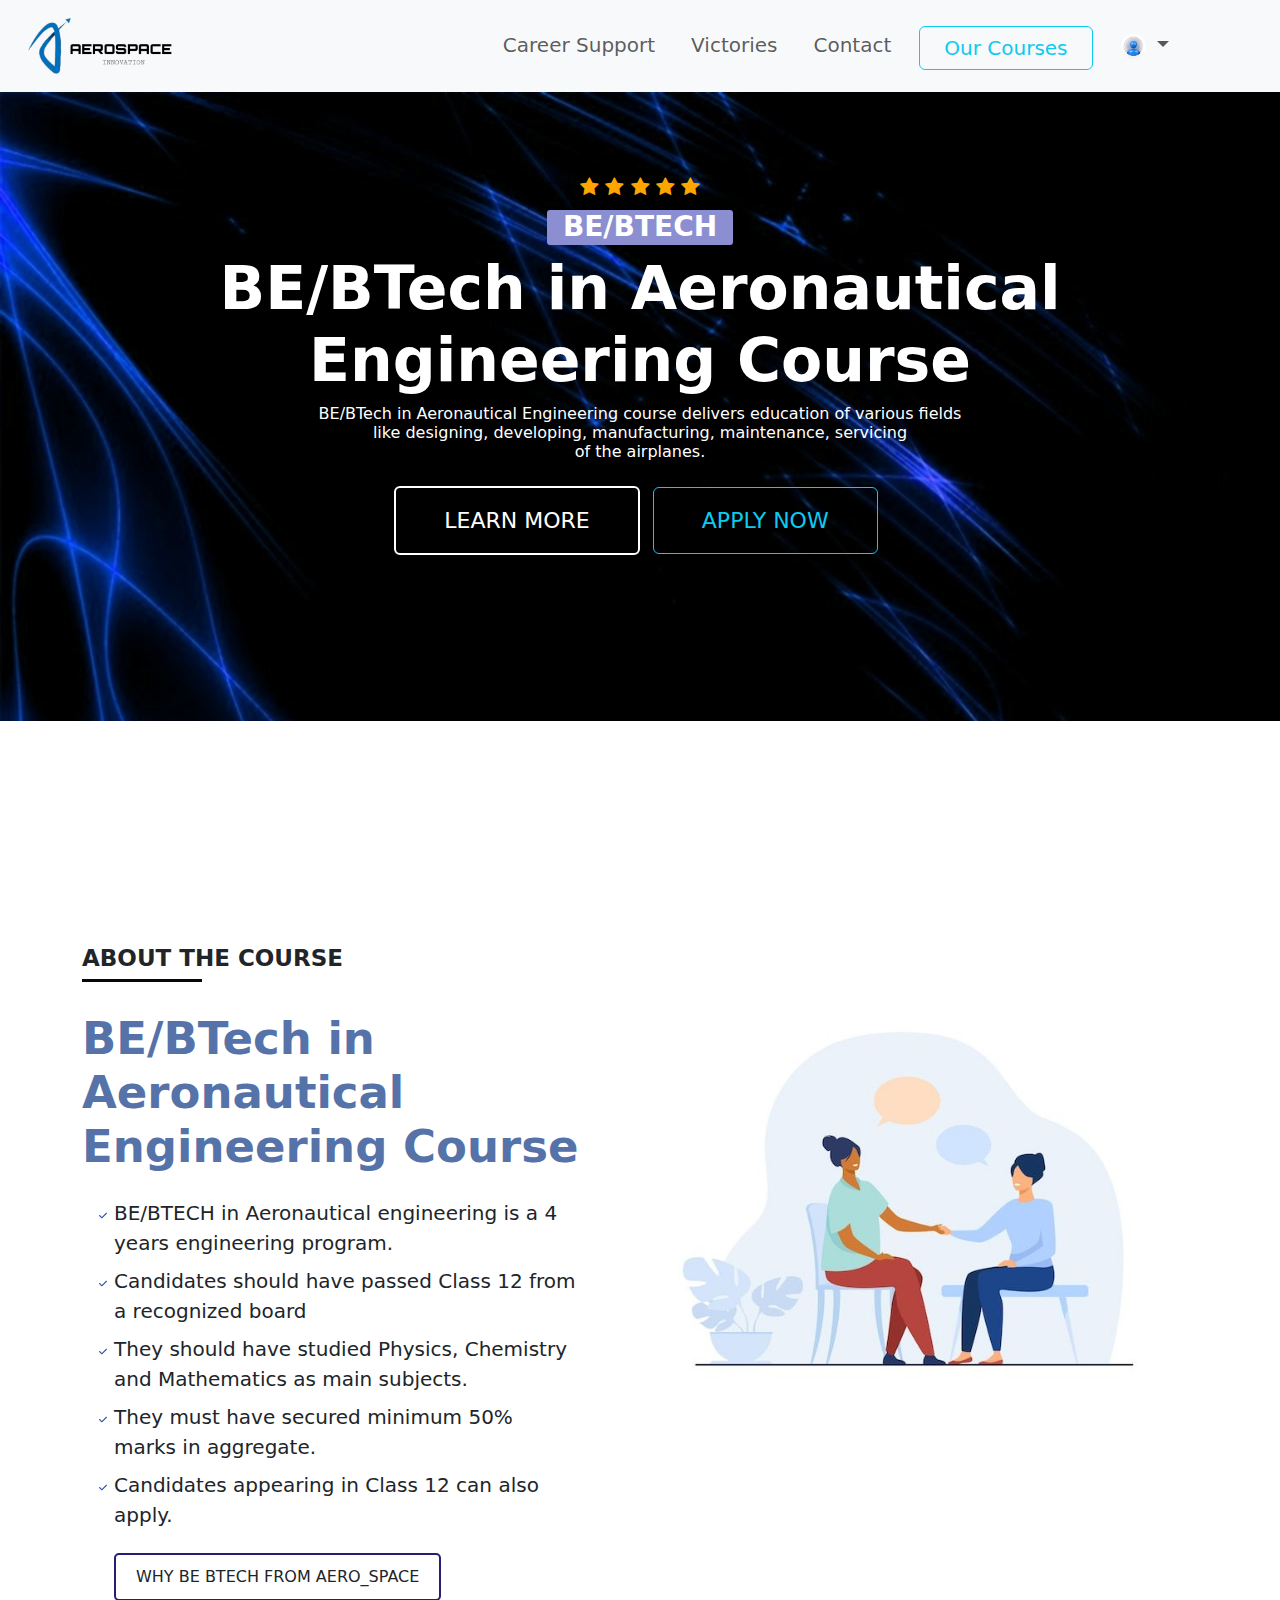
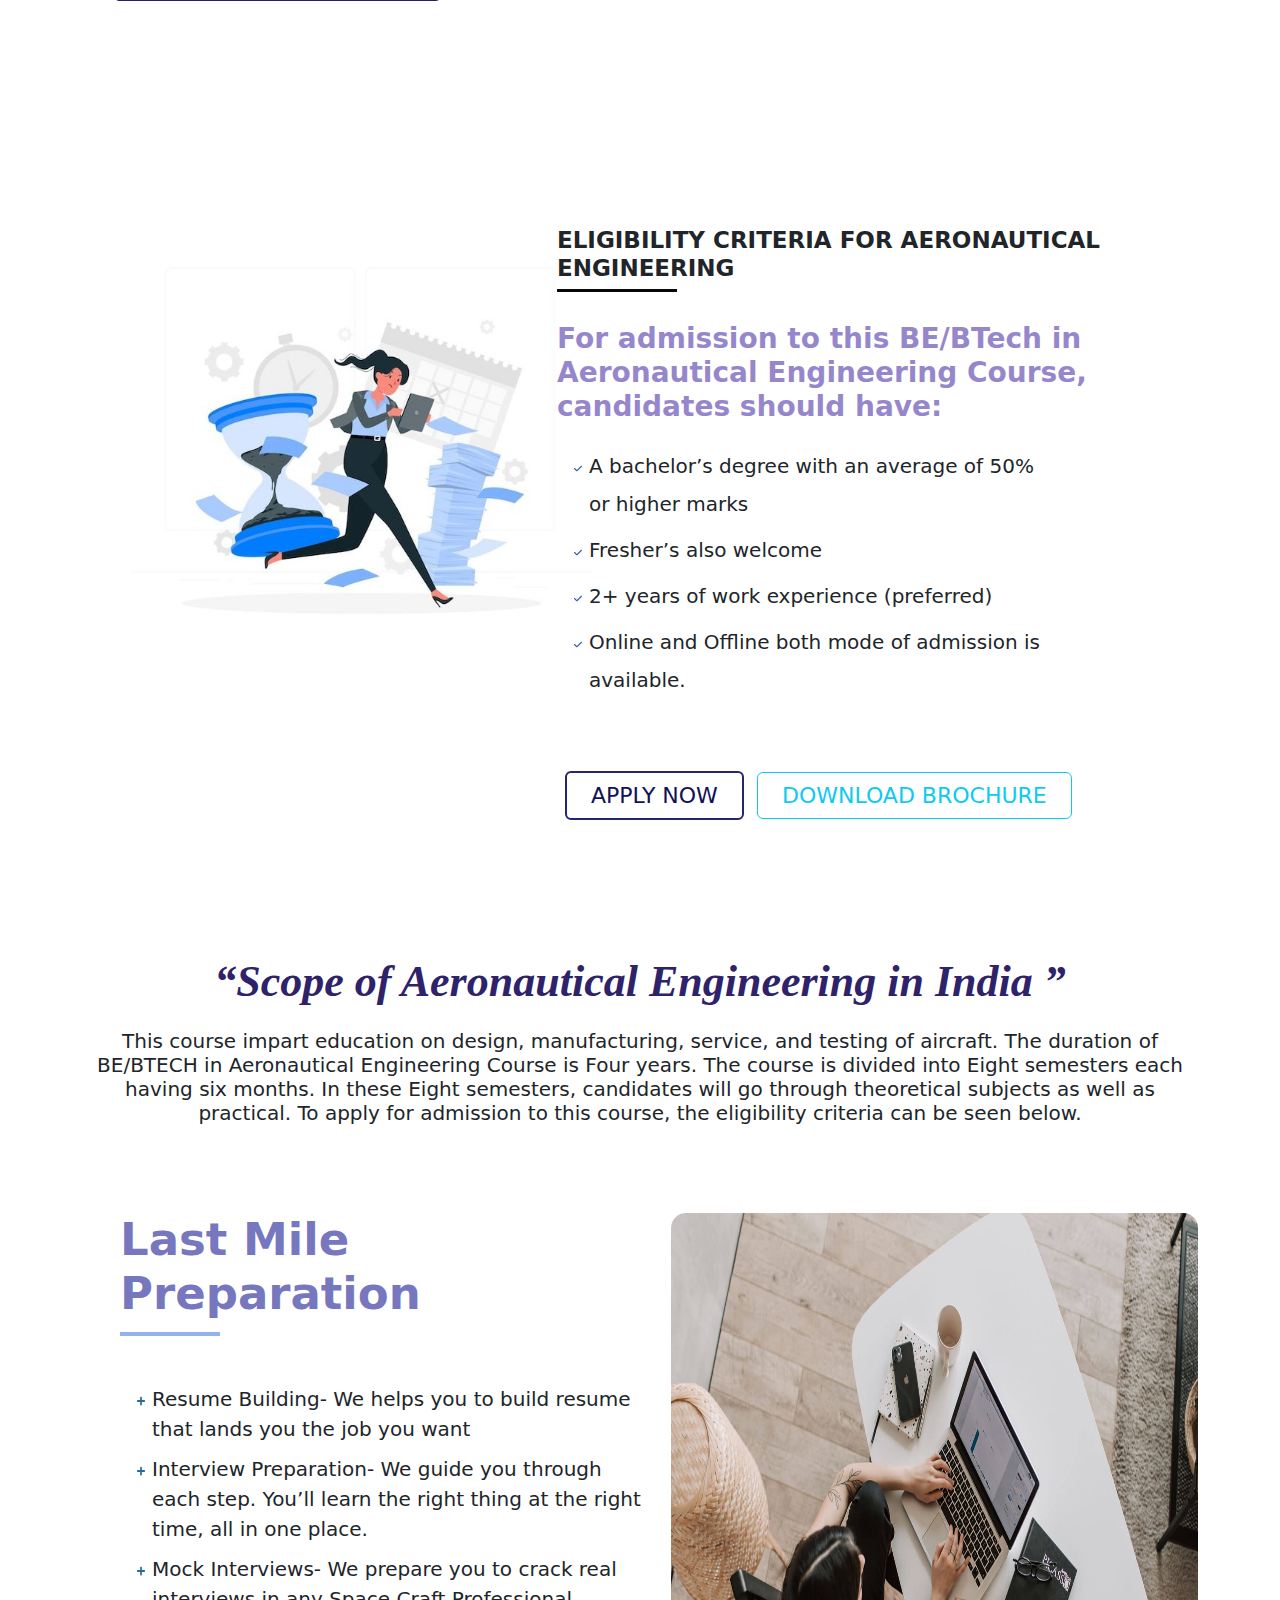
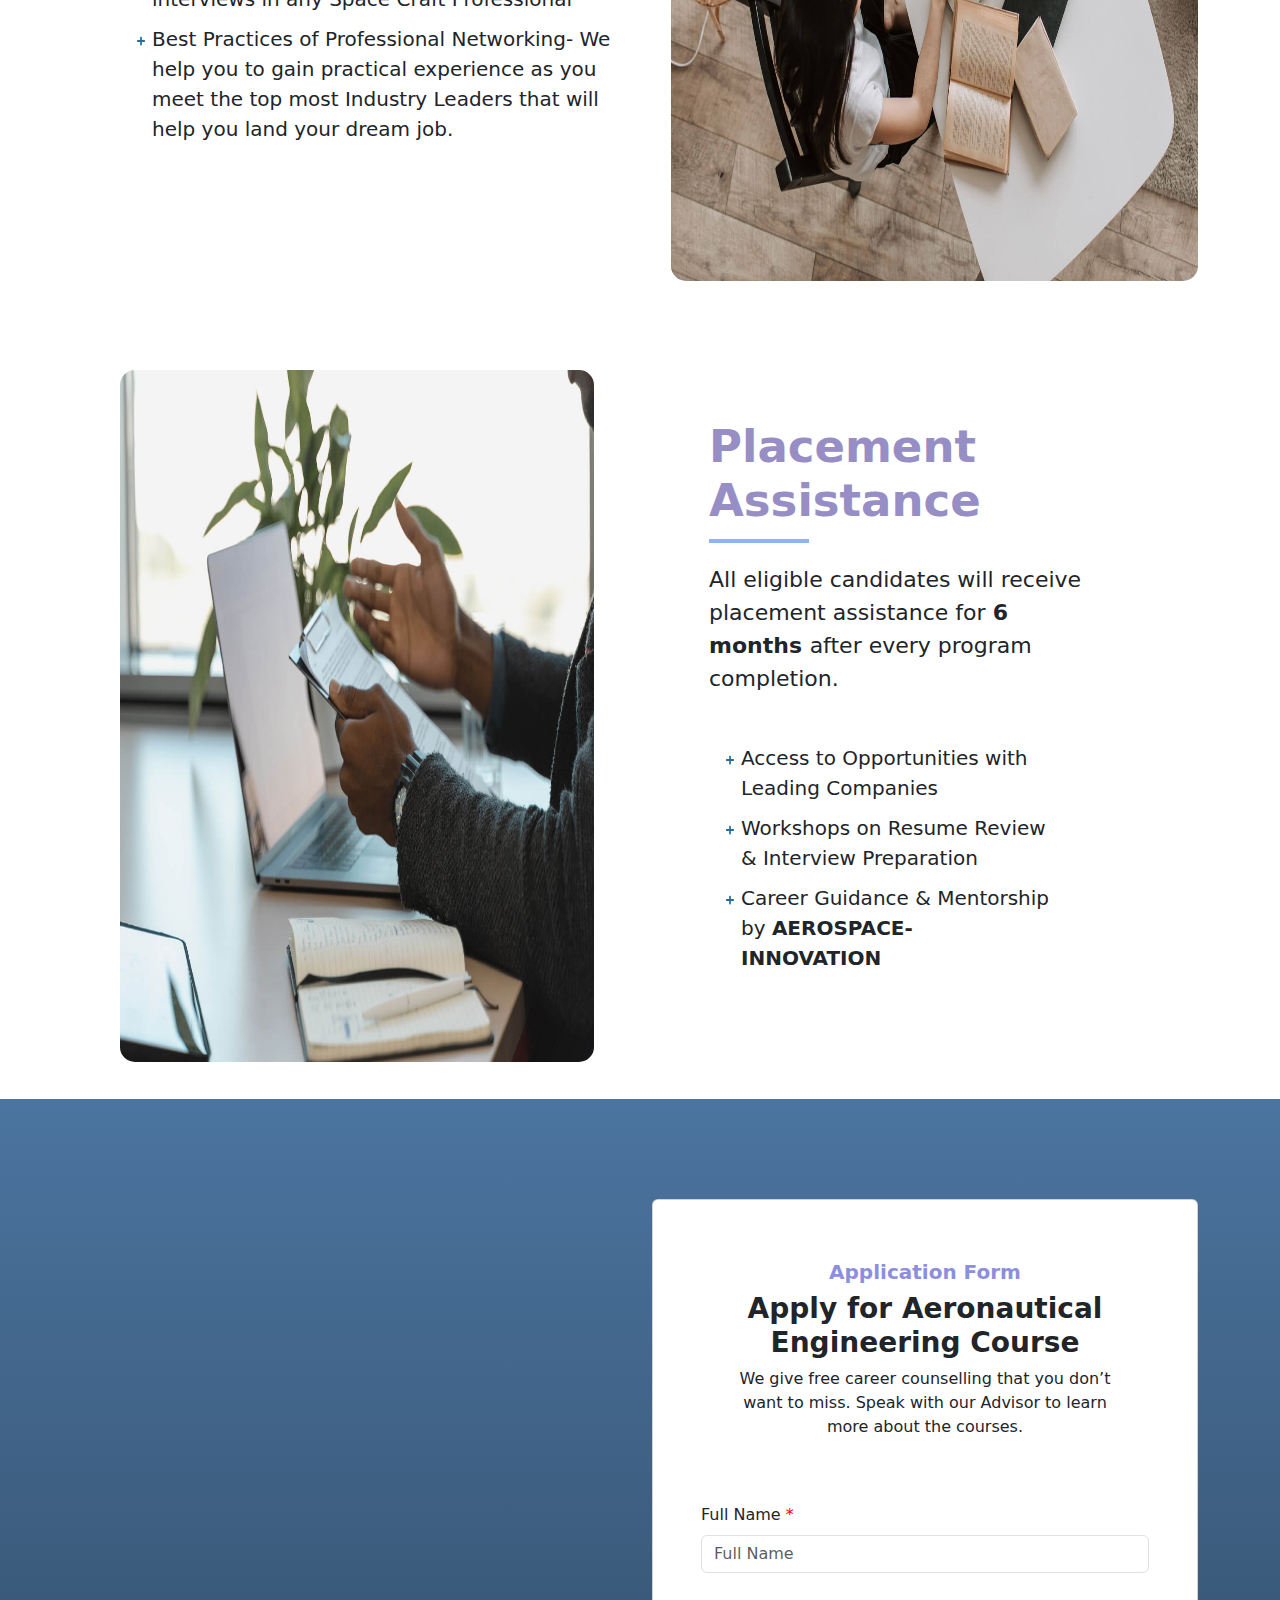
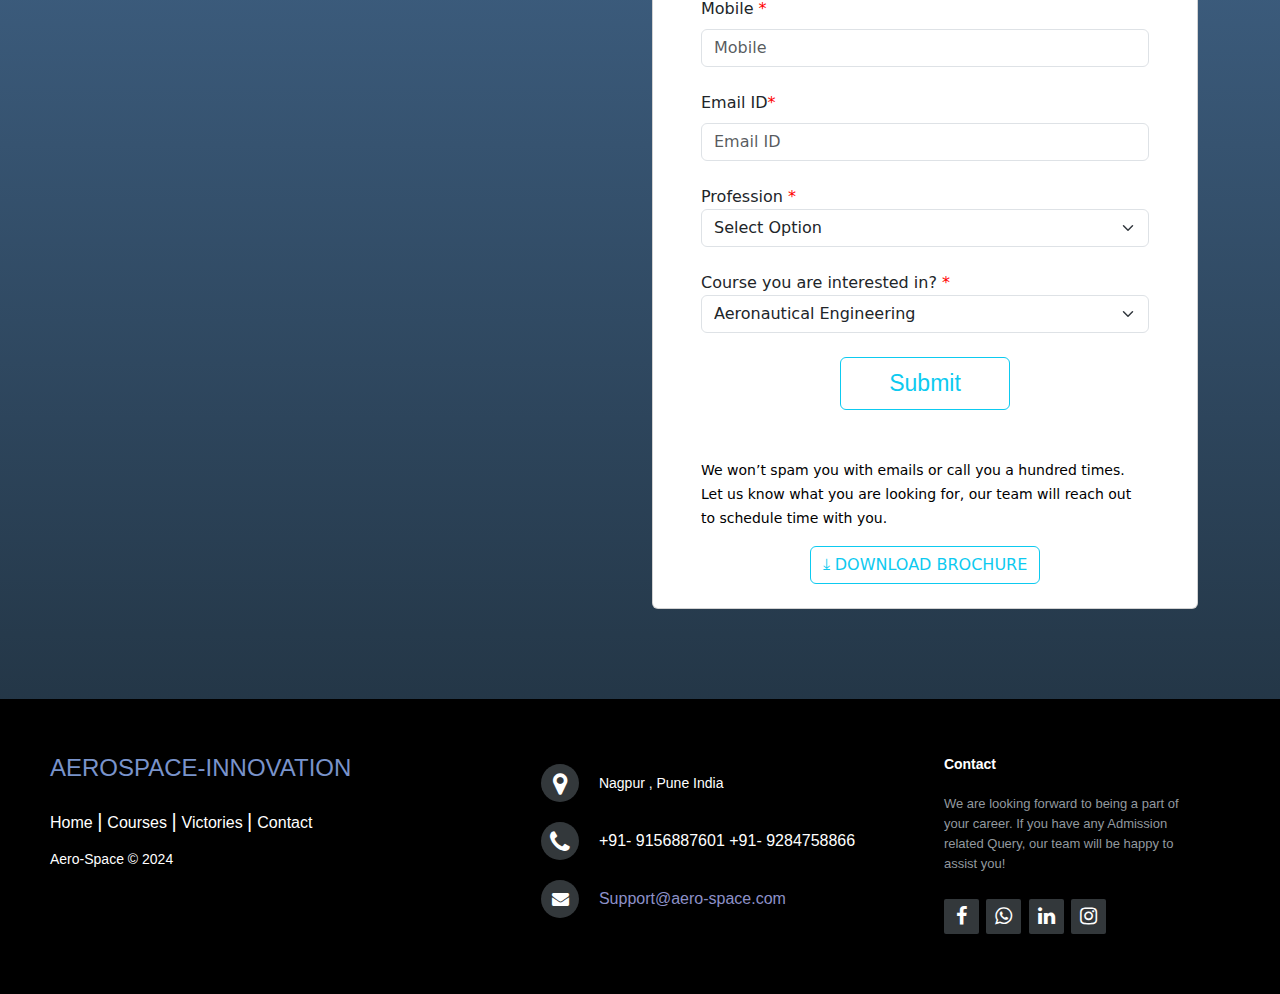
<file: BTECH.html>
<!DOCTYPE html>
<html lang="en">

<head>
  <meta charset="UTF-8">
  <meta name="viewport" content="width=device-width, initial-scale=1.0">
  <link href="https://cdn.jsdelivr.net/npm/bootstrap@5.3.3/dist/css/bootstrap.min.css" rel="stylesheet"
    integrity="sha384-QWTKZyjpPEjISv5WaRU9OFeRpok6YctnYmDr5pNlyT2bRjXh0JMhjY6hW+ALEwIH" crossorigin="anonymous">
  <link rel="stylesheet" href="">
  <link rel="stylesheet" href="https://cdnjs.cloudflare.com/ajax/libs/font-awesome/4.7.0/css/font-awesome.min.css">
  <link rel="stylesheet" href="https://cdn.jsdelivr.net/npm/bootstrap-icons@1.11.3/font/bootstrap-icons.min.css">
  <!-- Favicons -->
  <link href="./img/fevi.png" rel="icon">
  <title>BE/BTECH </title>
  <style>
    .section-title {
      /* text-align: center; */
      padding-bottom: 60px;
      position: relative;
    }

    .section-title h4 {
      font-size: 23px;
      font-weight: 700;
      margin-bottom: 0px;
      padding-bottom: 10px;
      position: relative;
    }

    .section-title h4:after {
      content: "";
      position: absolute;
      display: block;
      width: 120px;
      height: 3.5px;
      background-color: rgb(8, 8, 8);
      left: 0;
      right: 0;
      bottom: 0;
      /* margin: auto; */
    }

    .section-t h1 {
      font-size: 45px;
      font-weight: 700;
      margin-bottom: 0px;
      padding-bottom: 15px;
      position: relative;
      color: rgb(139, 162, 243);
    }

    .section-t h1:after {
      content: "";
      position: absolute;
      display: block;
      width: 100px;
      height: 3.5px;
      background-color: rgb(148, 178, 239);
      left: 0;
      right: 0;
      bottom: 0;
    }

    .H-p h2 {
      font-size: 45px;
      font-weight: 700;
      margin-bottom: 0px;
      padding-bottom: 15px;
      position: relative;
      color: rgb(234, 53, 53);
    }

    .H-p h2:after {
      content: "";
      position: absolute;
      align-items: center;
      display: block;
      width: 110px;
      height: 3.5px;
      background-color: rgb(234, 53, 53);
      left: 0;
      right: 0;
      bottom: 0;
      padding-left: 30px;
      margin-left: 160px;
    }

    /* footer  */
    section {
      width: 100%;
      display: inline-block;
      background: #000000;
      height: 50vh;
      text-align: center;
      font-size: 22px;
      font-weight: 700;
      text-decoration: underline;
      /* padding-top: 70px; */
    }

    .footer-distributed {
      background: #000000;
      box-shadow: 0 1px 1px 0 rgba(0, 0, 0, 0.12);
      box-sizing: border-box;
      width: 100%;
      text-align: left;
      font: bold 16px sans-serif;
      padding: 55px 50px;
    }

    .footer-distributed .footer-left,
    .footer-distributed .footer-center,
    .footer-distributed .footer-right {
      display: inline-block;
      vertical-align: top;
    }

    /* Footer left */

    .footer-distributed .footer-left {
      width: 40%;
    }

    /* The company logo */

    .footer-distributed h3 {
      color: #7993cb;

      font: normal 36px 'Open Sans', cursive;
      margin: 0;
    }

    .footer-distributed h3 span {
      color: #777cc2;
    }

    /* Footer links */

    .footer-distributed .footer-links {
      color: #ffffff;
      margin: 20px 0 12px;
      padding: 0;
    }

    .footer-distributed .footer-links a {
      display: inline-block;
      line-height: 1.8;
      font-weight: 400;
      text-decoration: none;
      color: inherit;
    }

    .footer-distributed .footer-company-name {
      color: #222;
      font-size: 14px;
      font-weight: normal;
      margin: 0;
    }

    /* Footer Center */

    .footer-distributed .footer-center {
      width: 35%;
    }

    .footer-distributed .footer-center i {
      background-color: #33383b;
      color: #ffffff;
      font-size: 25px;
      width: 38px;
      height: 38px;
      border-radius: 50%;
      text-align: center;
      line-height: 42px;
      margin: 10px 15px;
      vertical-align: middle;
    }

    .footer-distributed .footer-center i.fa-envelope {
      font-size: 17px;
      line-height: 38px;
    }

    .footer-distributed .footer-center p {
      display: inline-block;
      color: #ffffff;
      font-weight: 400;
      vertical-align: middle;
      margin: 0;
    }

    .footer-distributed .footer-center p span {
      display: block;
      font-weight: normal;
      font-size: 14px;
      line-height: 2;
    }

    .footer-distributed .footer-center p a {
      /* color:  #eace2b; */
      color: #8d91c8;
      text-decoration: none;
      ;
    }

    .footer-distributed .footer-links a:before {
      content: "|";
      font-weight: 300;
      font-size: 20px;
      left: 0;
      color: #fff;
      display: inline-block;
      padding-right: 5px;
    }

    .footer-distributed .footer-links .link-1:before {
      content: none;
    }

    /* Footer Right */

    .footer-distributed .footer-right {
      width: 20%;
    }

    .footer-distributed .footer-company-about {
      line-height: 20px;
      color: #92999f;
      font-size: 13px;
      font-weight: normal;
      margin: 0;
    }

    .footer-distributed .footer-company-about span {
      display: block;
      color: #ffffff;
      font-size: 14px;
      font-weight: bold;
      margin-bottom: 20px;
    }

    .footer-distributed .footer-icons {
      margin-top: 25px;
    }

    .footer-distributed .footer-icons a {
      display: inline-block;
      width: 35px;
      height: 35px;
      cursor: pointer;
      background-color: #33383b;
      border-radius: 2px;

      font-size: 20px;
      color: #ffffff;
      text-align: center;
      line-height: 35px;

      margin-right: 3px;
      margin-bottom: 5px;
    }

    /* If you don't want the footer to be responsive, remove these media queries */

    @media (max-width: 880px) {

      .footer-distributed {
        font: bold 14px sans-serif;
      }

      .footer-distributed .footer-left,
      .footer-distributed .footer-center,
      .footer-distributed .footer-right {
        display: block;
        width: 100%;
        margin-bottom: 40px;
        text-align: center;
      }

      .footer-distributed .footer-center i {
        margin-left: 0;
      }

    }

    .gradient-section {
      height: 1200px;
      /* background: linear-gradient(to right, rgb(133, 10, 10), #ad2828, #c54115, rgb(129, 7, 7)); */
      background: linear-gradient(to top, hsla(208, 33%, 21%, 1)  ,hsla(211, 36%, 46%, 1));


      display: flex;
      /* justify-content: center; */
      /* align-items: center; */
      color: white;

      /* text-align: center; */

    }
  </style>

</head>

<body style="padding-left: 0px; padding-right: px;">
  <nav class="navbar navbar-expand-lg navbar-light bg-light pb-3 pt-3">
    <a href="popup.html"><img src="./img/Picsart_24-06-03_13-16-43-415 (1).png" alt="" class="px-4" style="height: 60px;"></a>
    <!-- <a class="navbar-brand" href="../space-lync/img/logo.png"></a> -->
    <button class="navbar-toggler" type="button" data-toggle="collapse" data-target="#navbarSupportedContent"
      aria-controls="navbarSupportedContent" aria-expanded="false" aria-label="Toggle navigation">
      <span class="navbar-toggler-icon"></span>
    </button>
    <!-- NavBar -->
    <div class="collapse navbar-collapse justify-content-end" id="navbarSupportedContent">
      <ul class="navbar-nav ml-auto mx-5" style="color: black; font-size:20px ;">
        <li class="nav-item active" style="padding-right: 20px;">
          <a class="nav-link" href="career.html">Career Support <span class="sr-only">(current)</span></a>
        </li>
        <li class="nav-item active" style="padding-right: 20px;color: black;">
          <a class="nav-link " href="story.html">Victories</a>
        </li>
        <li class="nav-item active" style="padding-right: 20px;">
          <a class="nav-link" href="contact.html">Contact</a>
        </li>
        <a href="course.html"><button href="" class="btn btn-outline-info mt-1 px-4" style="font-size: 20px;">Our
            Courses</button></a>
        <button class="navbar-toggler" value="hidden" type="button" data-toggle="collapse" data-target="#navbar-list-4"
          aria-controls="navbarNav" aria-expanded="false" aria-label="Toggle navigation">
          <!-- <span class=""></span> -->
        </button>
       
        <li class="nav-item dropdown " style="padding-left: 20px; padding-right: 55px;">
          <a class="nav-link dropdown-toggle" href="#" id="navbarDropdownMenuLink" role="button" data-toggle="dropdown"
            aria-haspopup="true" aria-expanded="false">
            <img src="./img/Premium Photo _ Blue male avatar blank shape in white hole_ suitable for avatar, internet and profile page themes. 3d illustration" width="25"
            height="25" class="rounded-circle">
          </a>
          <div class="dropdown-menu" aria-labelledby="navbarDropdownMenuLink">
            <a class="dropdown-item" href="index.html">Home</a>
            <a class="dropdown-item" href="#">Edit Profile</a>
            <a class="dropdown-item" href="logoutaction.php">Log Out</a>
          </div>
        </li>

      </ul>
    </div>
  </nav>
  <!-- Bootstrap JS and dependencies -->
  <script src="https://ajax.googleapis.com/ajax/libs/jquery/3.5.1/jquery.min.js"></script>
  <script src="https://cdnjs.cloudflare.com/ajax/libs/popper.js/1.16.0/umd/popper.min.js"></script>
  <script src="https://maxcdn.bootstrapcdn.com/bootstrap/4.5.2/js/bootstrap.min.js"></script>



  <style>
     .container-fluid {
      background-image: url(./img/bg\ img.jpg);

    }
    </style>
  <div class="container-fluid "style="padding-bottom: 150px;">
    <div class="text-center">

      <div style="color: orange; padding-top: 80px;  font-size: 20px;">



        <span class="fa fa-star checked"></span>
        <span class="fa fa-star checked"></span>
        <span class="fa fa-star checked"></span>
        <span class="fa fa-star"></span>
        <span class="fa fa-star"></span>
      </div>
      <p class="my-1 mx-4 text-white "><span class="px-3 text-uppercase "
          style="background-color: rgb(140, 142, 210); padding-bottom: 2px; border-radius: 3px; font-size: 28px; font-weight: 650;">BE/BTECH

        </span></p>
      <h1 style="font-size: 60px; font-weight: 700; color: white;">BE/BTech in Aeronautical <br> Engineering Course</h1>

      <h6 class="text-white">BE/BTech in Aeronautical Engineering course delivers education of various fields <br> like designing,
        developing, manufacturing, maintenance, servicing <br> of the airplanes. </h6>

      <a href="#Learn-More"> <button class="btn btn-outline-info  px-5 py-3 my-3 " style="font-size: 22px; border: 2px solid white;color: white; ">LEARN
          MORE</button></a>
      <a href="#Application-Form"> <button class="btn btn-outline-info px-5 my-3 py-3 mx-2 "
          style="font-size: 22px;">APPLY
          NOW</button></a>
    </div>
  </div>
  <br>

  
  <div class="container section-title ">
    <div class="row   " id="Learn-More" style="margin-top: 200px;">
      <div class="col-lg-6 ">

        <h4>ABOUT THE COURSE</h4>

        <h2 style="font-size: 45px; margin-top: 30px; font-weight: 700; color: rgb(85, 115, 169); ">BE/BTech in Aeronautical
          Engineering Course
        </h2>
        <div style="line-height: 1.5;">

          <div class="mt-4" style="padding-right: 50px;">
            <ul style="text-decoration:none ; font-size: 5px; list-style:  url(./img/check.svg);">
              <li style="padding-bottom: 8px; font-size: 20px;"> BE/BTECH in Aeronautical engineering is a
                4 years engineering program.</li>
              <li style="padding-bottom: 8px; font-size: 20px;">Candidates should have passed Class 12
                from a recognized board
              </li>
              <li style="padding-bottom: 8px; font-size: 20px;">They should have studied Physics,
                Chemistry and Mathematics as main subjects.
              </li>
              <li style="padding-bottom: 8px; font-size: 20px;">They must have secured minimum 50% marks
                in aggregate.
              </li>
              <li style="padding-bottom: 8px; font-size: 20px;">Candidates appearing in Class 12 can also
                apply.
              </li>
             
              <style>
                a {
                  /* padding: 10px 20px; */
                  font-size: 16px;
                  cursor: pointer;
                  text-decoration: none;

                }

                .popup {
                  display: none;
                  position: fixed;
                  left: 50%;
                  top: 50%;
                  transform: translate(-50%, -50%);
                  width: 600px;
                  /* padding: 20px; */
                  box-shadow: 0 0 10px rgba(0, 0, 0, 0.1);
                  background: linear-gradient(hsla(208, 33%, 21%, 1)  ,hsla(211, 36%, 46%, 1));
                  color: white;
                  /* border: 1px solid #ccc; */
                  z-index: 1000;
                }

                .popup p {
                  /* margin: 0; */
                }

                .close {
                  position: absolute;
                  top: 10px;
                  right: 10px;
                  cursor: pointer;
                  font-size: 20px;
                }
              </style>
              <script>document.addEventListener("DOMContentLoaded", function () {
                  const popupLink = document.getElementById("popupLink");
                  const popupMessage = document.getElementById("popupMessage");
                  const closeButton = document.getElementById("closeButton");

                  popupLink.addEventListener("click", function (event) {
                    event.preventDefault();
                    popupMessage.style.display = "block";
                  });

                  closeButton.addEventListener("click", function () {
                    popupMessage.style.display = "none";
                  });


                  window.addEventListener("click", function (event) {
                    if (event.target == popupMessage) {
                      popupMessage.style.display = "none";
                    }
                  });
                });
              </script>
              <br>
              <br>
              <a href="#" id="popupLink" class="btn btn-outline-" style=" border: 2px solid rgb(37, 30, 114); border-radius: 5px; padding: 10px 20px;">WHY BE
                BTECH FROM AERO_SPACE</a>
              <div id="popupMessage" class="popup">
                <span class="close" id="closeButton">&times;</span>
                <p style="text-align: left; padding-left: 20%;">
                <h3 style="padding-left: 20%;"><br>Why BTech from Aero-Space?</h3>
                <P style="padding-left: 5%; font-size: 13px;">1) Space-Lync has proven experience in giving 100%
                  placement to his students<br><br>
                  2) Trainers 10+ IT exp including 6 years of DevOps exp<br><br>
                  3) 180-hour practical-based training<br><br>
                  4) 24/7 doubt precise assistance by the technical team<br><br>
                  5) 300+ interview question-answer discussions by the trainers<br><br>
                  6) 12 different modules in the Linux environment<br><br>
                  7) Detailed knowledge transfer on Linux shell scripting<br><br>
                  8) Resume built up<br><br>
                  9) In-time teacher entry and course completion in time.<br><br>
                  10) Technical English transformation<br><br>
                  11) Multiple mock interview sessions after each module.<br><br>
                  12) 4+ industry-aligned projects<br><br>
                  13) Giving multiple job opportunities to students after 5 months once the course is completed.<br><br>
                </p>
                </p>
              </div>
            </ul>


          </div>
        </div>

      </div>
      <div class="col-lg-6 mt-5">
        <img src="./img/mtech.jpeg" alt="" width="520px">
      </div>


    </div>


    <div class="row" style="margin-top: 200px;">

      <div class="col-lg-5 " style="padding-left: 60px;">
        <img src="./img/admission.jpeg" alt="" width="463.42px" height="463.42px">
      </div>

      <div class="col-lg-6 " style="padding-top: 10px;">
        <h4 class="text-uppercase">
          ELIGIBILITY CRITERIA FOR Aeronautical Engineering
        </h4>
        <h2 style="font-size: 28px; margin-top: 30px; font-weight: 700; color: rgb(150, 135, 205); ">For admission to this
          BE/BTech in Aeronautical Engineering Course, candidates should have:</h2>
        <div style="line-height: 1.9;">
          <div class="mt-4" style="padding-right: 50px;">
            <ul style="text-decoration:none ; font-size: 5px; list-style:  url(./img/check.svg);">
              <li style="padding-bottom: 8px; font-size: 20px;"> A bachelor’s degree with an average of
                50% or higher marks
              </li>
              <li style="padding-bottom: 8px; font-size: 20px;"> Fresher’s also welcome

              </li>
              <li style="padding-bottom: 8px; font-size: 20px;">2+ years of work experience (preferred)
              </li>
              <li style="padding-bottom: 8px; font-size: 20px;"> Online and Offline both mode of admission
                is available.

              </li>

            </ul>


          </div>
        </div>
        <div class="mt-5 ">
          <a href="#Application-Form"> <button class="btn btn-outline-info px-4 my-3 py- mx-2 " style="font-size: 22px;border: 2px solid rgb(37, 37, 113);color: rgb(17, 17, 86);">APPLY
              NOW</button></a>
          <a href="downloadb.php?file=Aerospace_brochure"> <button class="btn btn-outline-info  px-4 py- my-3 " style="font-size: 22px; ">DOWNLOAD
              BROCHURE
            </button></a>


        </div>
      </div>




    </div>

  </div>

  </div>

  <div class="container">
    <div class="text-center" style="padding-top: 60px; padding-bottom: 50px;">
      <h2
        style="font-size: 44px; font-style: italic; font-weight: 800; font-family: fantasy; color: rgb(46, 34, 107);">
        “Scope of Aeronautical Engineering in India ”</h2>
      <h5 style="margin-top: 20px; ">This course impart education on design, manufacturing, service, and testing
        of aircraft. The duration of BE/BTECH in Aeronautical Engineering Course is Four years. The course is
        divided into Eight semesters each having six months. In these Eight semesters, candidates will go
        through theoretical subjects as well as practical. To apply for admission to this course, the
        eligibility criteria can be seen below.</h5>
    </div>
  </div>

  <div class="container section-t" style="padding-left: 50px; margin-bottom: 100px;">
    <div class="row " style="padding-top: 30px;">
      <div class="col-lg-6">
        <h1 style="color: rgb(119, 119, 191);">Last Mile Preparation</h1>
        <div class="mt-5">
          <ul style="text-decoration:none ; font-size: 10px; list-style:  url(./img/plu.svg);">
            <li style="padding-bottom: 10px; font-size: 20px;">Resume Building- We helps you to build resume
              that lands you the job you want</li>
            <li style="padding-bottom: 10px; font-size: 20px;">Interview Preparation- We guide you through
              each step. You’ll learn the right thing at the right time, all in one place.</li>
            <li style="padding-bottom: 10px; font-size: 20px;">Mock Interviews- We prepare you to crack real
              interviews in any Space Craft Professional</li>
            <li style="padding-bottom: 10px; font-size: 20px;">Best Practices of Professional Networking- We
              help you to gain practical experience as you meet the top most Industry Leaders that will
              help you land your dream job.</li>
          </ul>

        </div>
      </div>
      <div class="col-lg-6">
        <img src="./img/last-mile-preparation.jpg" height="120%" width="100%"
          style="display: flex; border-radius: 15px " alt="">
      </div>
    </div>
  </div>
  <div class="container section-t" style="padding-left: 50px; margin-bottom: 100px;">
    <div class="row " style="padding-top: 100px;">
      <div class="col-lg-6 " style="">
        <img src="./img/placement-assistance.jpg" height="110%" width="90%" style="display: flex; border-radius: 15px "
          alt="">
      </div>
      <div class="col-lg-6 " style="padding-left: 50px; padding-right: 110px; padding-top: 50px;">
        <h1 style="color: rgb(150, 142, 196);">Placement Assistance</h1>
        <div style="font-size:22px ; margin-bottom: 30px; margin-top: 20px;">

          <span>All eligible candidates will receive placement assistance for <strong> 6 months </strong>
            after every program completion.</span>
        </div>
        <div class="mt-5" style="padding-right: 50px;">
          <ul style="text-decoration:none ; font-size: px; list-style:  url(./img/plu.svg);">
            <li style="padding-bottom: 10px; font-size: 20px;">Access to Opportunities with Leading
              Companies</li>
            <li style="padding-bottom: 10px; font-size: 20px;">Workshops on Resume Review & Interview
              Preparation</li>
            <li style="padding-bottom: 10px; font-size: 20px;">Career Guidance & Mentorship by <b> AEROSPACE-INNOVATION</b>
            </li>
          </ul>

        </div>
      </div>

    </div>
  </div>


  <div class="gradient-section" id="Application-Form">


    <div class="container " style="padding-top: 100px;">
      <div class="row">
        <div class="col-lg-6">

        </div>
        <div class="col-lg-6">
          <div class="card px-5">


            <div style="padding-top: 60px; " class="text-center ">

              <h1 style="color: rgb(142, 142, 222); font-size: 20px  ; font-weight: 700; ">Application Form</h1>
              <h3 style="font-weight: 750;">Apply for Aeronautical Engineering Course</h3>
              <p>We give free career counselling that you don’t <br> want to miss. Speak with our Advisor to
                learn <br> more about the courses.</p>
            </div>

            <form action="nform1.php" method="POST">
              <div class="form-group">
                <label for="name" class="form-lable mb-2 mt-5" aria-required="true">Full Name <span style="color: red;">*</span></label>
                <input type="text" id="" class="form-control" aria-required="true" placeholder="Full Name" name="name" required>
              </div>
              <div class="form-group">
                <label for="mobile" class="form-lable mb-2 mt-4" aria-required="true">Mobile <span style="color: red;">*</span></label>
                <input type="mobile" id="" class="form-control" aria-required="true" placeholder="Mobile" name="phone" required>
              </div>

              <div class="form-group">
                <label for="email" class="form-lable mb-2 mt-4" aria-required="true">Email ID<span style="color: red;">*</span></label>
                <input type="email" id="" class="form-control" aria-required="true" placeholder="Email ID" name="email" required>
              </div>
              <div class="form-group mt-4 ">
                <label for="" aria-required="true">Profession <span style="color: red;">*</span></label>
                <select id="" name="profession" aria-required="true" class="form-select" required>
                  <option value="Select Option" aria-required="true">Select Option</option>
                  <option value="Student">Student</option>
                  <option value="Graduated">Graduated</option>
                  <option value="Professional">Professional</option>
                </select>
              </div>
              <div class="form-group mt-4">
                <label for="option" aria-required="true">Course you are interested in? <span style="color: red;">*</span></label>
                <select id="" name="course" aria-required="true" class="form-select" required>
                  <option value="Aeronautical Engineering" aria-required="true">Aeronautical Engineering</option>
                  <option value="PHD in Aeronautical Engineering">PHD in Aeronautical Engineering </option>
                  <option value="Diploma in Aeronautical Engineering">Diploma in Aeronautical Engineering</option>
                  <option value="ME/MTech Aeronautical Engineering">ME/MTech Aeronautical Engineering</option>
                  <option value="BE/BTech Aeronautical Engineering">BE/BTech Aeronautical Engineering</option>
                </select>
              </div>
              <div class="d-grid gap-2 mt-4 text-center">
                <a href="paymen.html"><input name="submit" type="SUBMIT" class="btn btn-outline-info py-2 px-5" style="font-size: 23px; font-family: sans-serif;">
              </div>
              <div class="mt-5">
                <span style="font-size: 14px; color: #000000;">We won’t spam you with emails or call you a hundred times.
                  Let us know what you are looking for, our team
                  will reach out to schedule time with you.</span>
              </div>
              <div class="text-center mb-4 mt-3">

                <a href="downloadb.php?file=Aerospace_brochure" class="btn btn-outline-info">
                  <span class="icon">&#10515;</span>
                  DOWNLOAD BROCHURE
                 
                </a>
              </div>

            </form>
          </div>
        </div>





      </div>
    </div>

  </div>


  <footer class="footer-distributed">

    <div class="footer-left">

      <h4 style="color: #7993cb;">AEROSPACE-INNOVATION<span></span></h4>

      <p class="footer-links">
        <a href="index.html" class="link-1">Home</a>

        <a href="course.html">Courses</a>

        <!-- <a href="#">Pricing</a> -->

        <a href="story.html">Victories</a>



        <a href="contact.html">Contact</a>
      </p>

      <p class="footer-company-name" style="color: white;">Aero-Space © 2024</p>
    </div>

    <div class="footer-center">

      <div>
        <i class="fa fa-map-marker"></i>
        <p><span>Nagpur , Pune India</span></p>
      </div>

      <div>
        <i class="fa fa-phone"></i>
        <p>+91- 9156887601 </p>
        <p>+91- 9284758866</p>


      </div>

      <div>
        <i class="fa fa-envelope"></i>
        <p style="color: #7993cb;"><a href="mailto:support@company.com">Support@aero-space.com</a></p>
      </div>

    </div>

    <div class="footer-right">

      <p class="footer-company-about">
        <span>Contact</span>
        We are looking forward to being a part of your career.
        If you have any Admission related Query,
        our team will be happy to assist you!
      </p>

      <div class="footer-icons">

        <a href="https://www.facebook.com/TechLync/"><i class="fa fa-facebook"></i></a>
        <a href="wa.me/+919049333749"><i class="fa fa-whatsapp"></i></a>
        <a href="https://www.linkedin.com/company/space-lync/"><i class="fa fa-linkedin"></i></a>
        <a href="#"><i class="fa fa-instagram"></i></a>

      </div>

    </div>
  </footer>




</body>

</html>
</file>
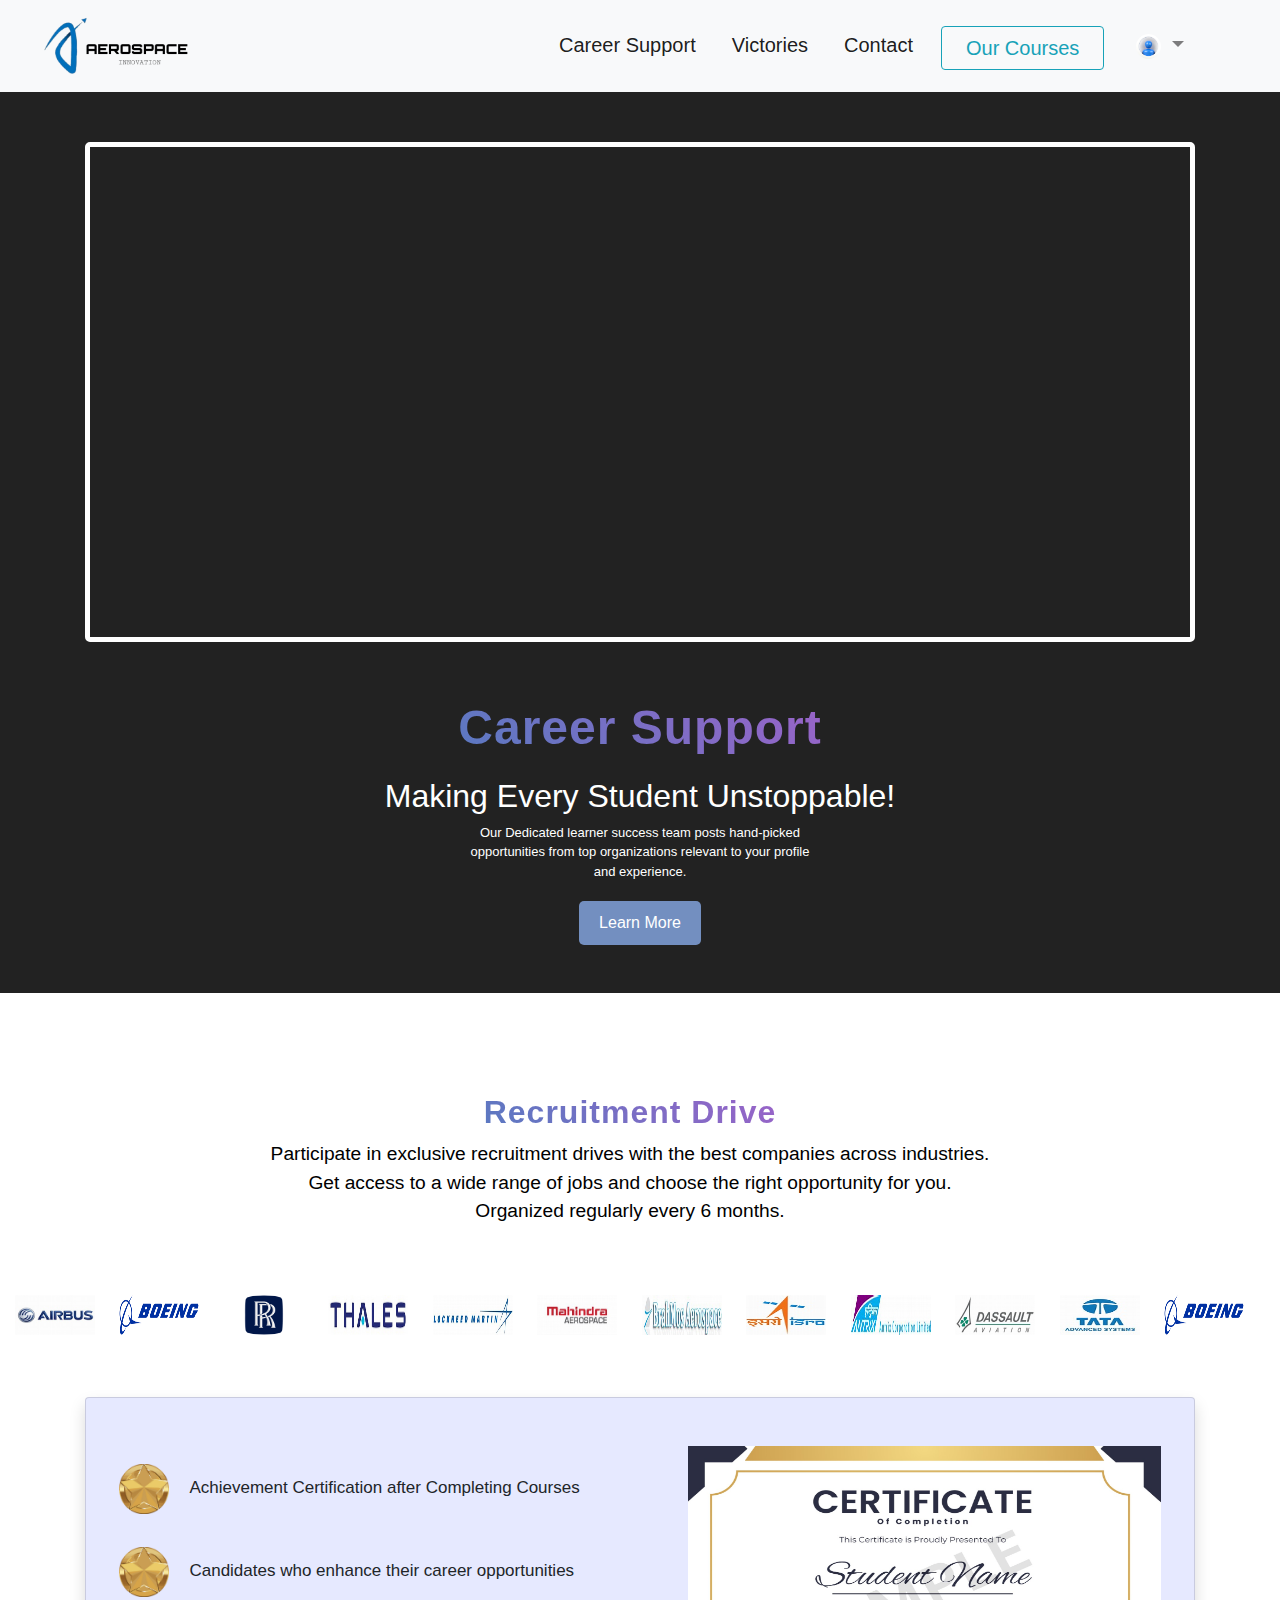
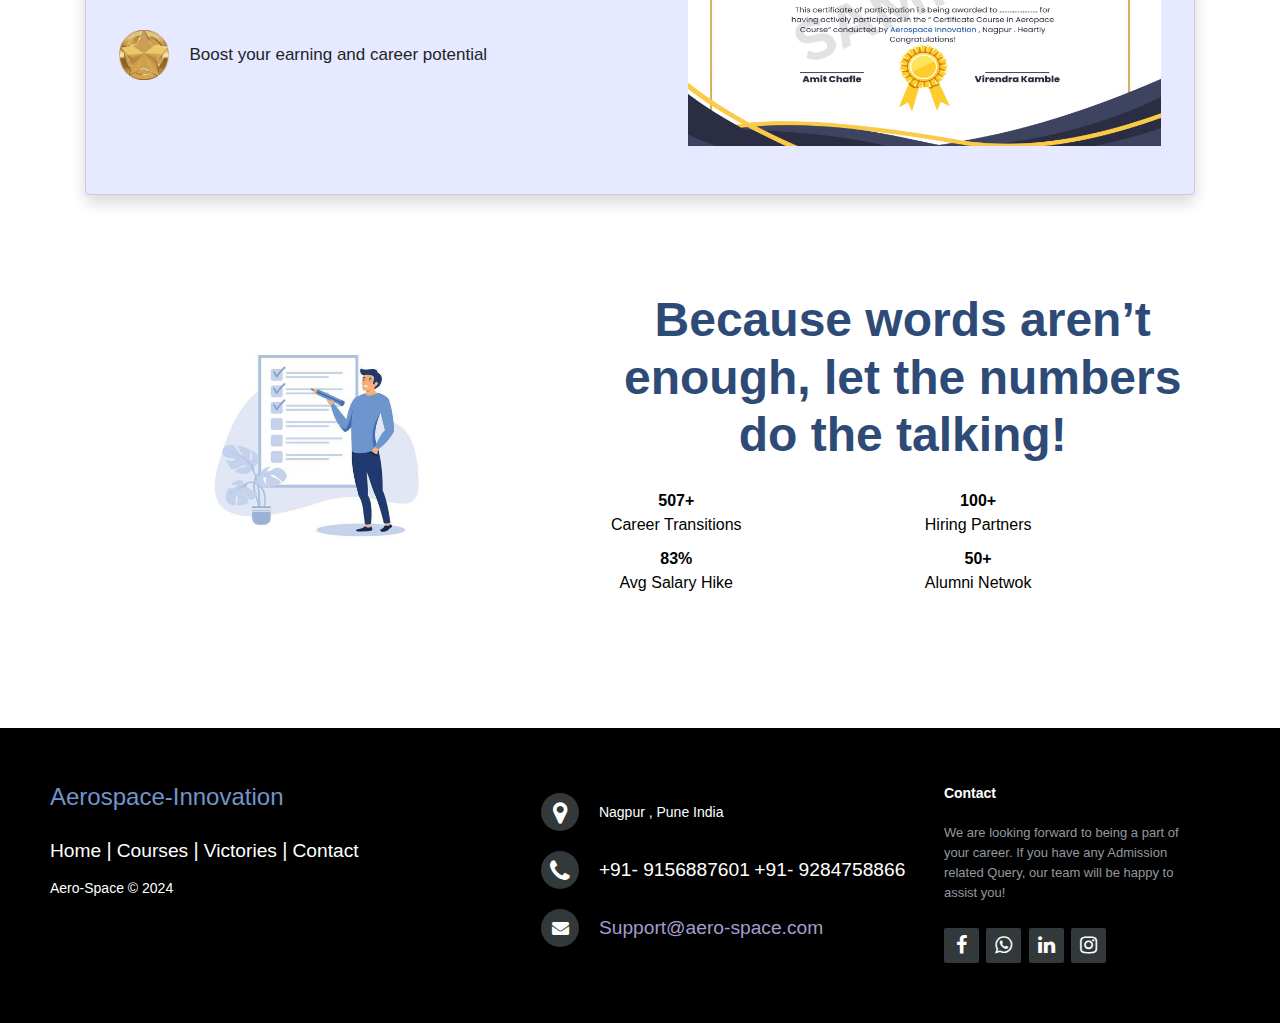
<file: career.html>
<!DOCTYPE html>
<html lang="en">

<head>
  <meta charset="UTF-8">
  <meta name="viewport" content="width=device-width, initial-scale=1.0">
  <title>Career Support</title>
  <link rel="stylesheet" href="https://maxcdn.bootstrapcdn.com/bootstrap/4.5.2/css/bootstrap.min.css">
  <link rel="stylesheet" href="https://cdnjs.cloudflare.com/ajax/libs/font-awesome/4.7.0/css/font-awesome.min.css">
  <!-- Favicons -->
  <link href="./img/fevi.png" rel="icon">

</head>

<body>

  <nav class="navbar navbar-expand-lg navbar-light bg-light pb-3 pt-3">
    <a href="popup.html"><img src="./img/Picsart_24-06-03_13-16-43-415 (1).png" alt="" class="px-4" style="height: 60px;"></a>
    <!-- <a class="navbar-brand" href="../space-lync/img/logo.png"></a> -->
    <button class="navbar-toggler" type="button" data-toggle="collapse" data-target="#navbarSupportedContent"
      aria-controls="navbarSupportedContent" aria-expanded="false" aria-label="Toggle navigation">
      <span class="navbar-toggler-icon"></span>
    </button>

    <div class="collapse navbar-collapse" id="navbarSupportedContent">
      <ul class="navbar-nav ml-auto mx-5" style="color: black; font-size:20px ;">
        <li class="nav-item active" style="padding-right: 20px;">
          <a class="nav-link" href="career.html">Career Support <span class="sr-only">(current)</span></a>
        </li>
        <li class="nav-item active" style="padding-right: 20px;color: black;">
          <a class="nav-link " href="story.html">Victories</a>
        </li>
        <li class="nav-item active" style="padding-right: 20px;">
          <a class="nav-link" href="contact.html">Contact</a>
        </li>
        <a href="course.html"><button href="" class="btn btn-outline-info mt-1 px-4" style="font-size: 20px;">Our
            Courses</button></a>

        <button class="navbar-toggler" value="hidden" type="button" data-toggle="collapse" data-target="#navbar-list-4"
          aria-controls="navbarNav" aria-expanded="false" aria-label="Toggle navigation">
          <!-- <span class=""></span> -->
        </button>
        <!-- <div class="collapse navbar-collapse" id="navbar-list-4">
      <ul class="navbar-nav"> -->
        <li class="nav-item dropdown px-4 ">
          <a class="nav-link dropdown-toggle" href="#" id="navbarDropdownMenuLink" role="button" data-toggle="dropdown"
            aria-haspopup="true" aria-expanded="false">
            <img src="./img/Premium Photo _ Blue male avatar blank shape in white hole_ suitable for avatar, internet and profile page themes. 3d illustration" width="25"
            height="25" class="rounded-circle">
          </a>
          <div class="dropdown-menu" aria-labelledby="navbarDropdownMenuLink">
            <a class="dropdown-item" href="index.html">Home</a>
            <a class="dropdown-item" href="#">Edit Profile</a>
            <a class="dropdown-item" href="logoutaction.php">Log Out</a>
          </div>
        </li>
        <!-- </ul>
    </div> -->
      </ul>
    </div>
  </nav>

  <!-- Bootstrap JS and dependencies -->
  <script src="https://ajax.googleapis.com/ajax/libs/jquery/3.5.1/jquery.min.js"></script>
  <script src="https://cdnjs.cloudflare.com/ajax/libs/popper.js/1.16.0/umd/popper.min.js"></script>
  <script src="https://maxcdn.bootstrapcdn.com/bootstrap/4.5.2/js/bootstrap.min.js"></script>


  <style>
    .video {
      padding-left: 20%;
      background-image: radial-gradient(grey, black);
      /* background-color: gray; */
    }
  </style>
  <div class="container-fluid pb-5 " style="background-color: #222;">
    <div class="row">
      <div class="col-lg-12 ">


        <div class="container" >
          <iframe width="100%" height="500px" src="https://www.youtube.com/embed/IwWEP0EPhIs?si=9GWCwT20KoXO8gd8"
            title="Data Engineering | Data Science | AVD Group | Aurangabad | Give your career a lift | Placement | Job"
            frameborder="0"
            allow="accelerometer; autoplay; clipboard-write; encrypted-media; gyroscope; picture-in-picture; web-share"
            referrerpolicy="strict-origin-when-cross-origin" allowfullscreen
            style="  border: 5px solid rgb(255, 255, 255);border-radius: 5px;margin-top: 50px; margin-bottom: 50px; "></iframe>

        </div>
      </div>
    </div>
    <style>
      .contain {
        display: flex;
        justify-content: center;
        align-items: center;
        height: 300px;
        /* background: linear-gradient(to right, #4c4b4b, #878787); */
        padding-right: 280px;

      }

      .content {
        text-align: center;
        color: #fff;
      }

      h2 {
        font-size: 3em;
        margin-bottom: 20px;
      }

      p {
        font-size: 1.2em;
        margin-bottom: 20px;
      }

      button {
        padding: 10px 20px;
        font-size: 1em;
        background-color: #738fc0;
        color: #ffffff;
        border: none;
        border-radius: 5px;
        cursor: pointer;
        transition: background-color 0.3s ease;
      }

      button:hover {
        background-color: rgba(0, 0, 0, 0.8);
        color: rgb(255, 255, 255);
        border: 2px solid rgb(255, 255, 255);
        background: transparent;
      }

      .gradient-text {
        background: linear-gradient(45deg, #7195ca, #5cacc0);
        -webkit-background-clip: text;
        -webkit-text-fill-color: transparent;
        display: inline-block;
        font-weight: bold;
        letter-spacing: 1px;
      }
    </style>
    <div class="container">
      <div class="content">
        <h2 class="gradient-text">Career Support</h2>
        <h1 class="text-white">Making Every Student Unstoppable!</h1>
        <p style="font-size: small; color: white;">Our Dedicated learner success team posts hand-picked<br> opportunities from top
          organizations relevant to your profile <br> and experience.</p>
        <a href="#Recruitment"><button>Learn More</button></a>
      </div>
    </div>
  </div>

  <div class="container-fluid">
    <div class="content-box">
      <style>
        .box {
          display: flex;
          justify-content: center;
          align-items: center;
          height: 400px;
          background-color: #f2f2f2;
        }

        .content-box {
          text-align: center;
          margin-right: 20px;
                }

        h1 {
          font-size: 2em;
          color: black;
        }

        p {
          font-size: 1.2em;
          color: black;
        }

        .gradient-text {
          /* font-size: 70px; */
          background: linear-gradient(45deg, #5a79c1, #9a63c8);
          -webkit-background-clip: text;
          -webkit-text-fill-color: transparent;
          display: inline-block;
          font-weight: bold;
          letter-spacing: 1px;
        }


        /*logo*/
        .logos {
          white-space: nowrap;
          /* Prevents images from wrapping */
          overflow: hidden;
          /* Hides overflowing content */
        }

        .logos img {
          display: inline-block;
          /* Display images in a row */
          animation: slideLeft 10s linear infinite;
          /* Animation settings */
          margin-right: 20px;
          /* Adjust spacing between images */
          height: 40px;
          width: 80px;
          /* background-color: white; */
        }

        @keyframes slideLeft {
          0% {
            transform: translateX(100%);
          }

          /* Start position */
          100% {
            transform: translateX(-100%);
          }

          /* End position */
        }
      </style>
<div style="padding-top: 100px;">

  <h1 class="gradient-text" id="Recruitment">Recruitment Drive</h1>
  <p>Participate in exclusive recruitment drives with the best companies across industries.<br> Get access to a wide
    range of jobs and choose the right opportunity for you.<br> Organized regularly every 6 months.</p>
  </div>

      <div class="logos" style=" padding-top: 4%;padding-bottom: 5%;">
        <img src="./comp/Airbus-logo.png.crdownload.jpg " alt="Logo 1">
        <img src="./comp/Boeing_full_logo.svg.png" alt="Logo 2">
        <img src="./comp/Rolls-Royce-Motor-Cars-Logo-1973-1998.png" alt="Logo 3">
        <img src="./comp/th (1).jpeg" alt="Logo 4">
        <img src="./comp/th (8).jpeg" alt="Logo 5">
        <img src="./comp/th (2).jpeg" alt="Logo 6">
        <img src="./comp/th (3).jpeg" alt="Logo 7">
        <img src="./comp/th (4).jpeg" alt="Logo 8">
        <img src="./comp/th (5).jpeg" alt="Logo 9">
        <img src="./comp/th (6).jpeg" alt="Logo 10">
        <img src="./comp/th (7).jpeg" alt="Logo 11">
        <img src="./comp/Boeing_full_logo.svg.png" alt="Logo 12">
        <img src="./comp/th (1).jpeg" alt="Logo 13">
        <img src="./comp/th (2).jpeg" alt="Logo 14">
        <img src="./comp/Airbus-logo.png.crdownload.jpg" alt="Logo 15">
      </div>
    </div>

    <!-- Add more images as needed -->
  </div>


  </div>
  </div>



  <div class="container">
    <div class="row">
        <div class="col-xl-12">
            <div class="card shadow" style="background-color: rgb(230, 233, 255);">
                <div class="row">

                    <div class="col-lg-6 px-5 py-5" >
                        
                      <div style="line-height: 4.9; ">
                        <img src="./img/badge.png" height="50px" width="50px" alt="">
                        <span class="px-3 " style="font-weight: 400; font-size: 17px; font-family: 'Trebuchet MS', 'Lucida Sans Unicode', 'Lucida Grande', 'Lucida Sans', Arial, sans-serif;">
                       Achievement Certification after Completing Courses
                        </span>
                        <img src="./img/badge.png" height="50px" width="50px" alt="">
                        <span class="px-3 " style="font-weight: 400; font-size: 17px; font-family: 'Trebuchet MS', 'Lucida Sans Unicode', 'Lucida Grande', 'Lucida Sans', Arial, sans-serif;">
                            Candidates who enhance their career opportunities
                        </span>
                        <img src="./img/badge.png" height="50px" width="50px" alt="">
                        <span class="px-3 " style="font-weight: 400; font-size: 17px; font-family: 'Trebuchet MS', 'Lucida Sans Unicode', 'Lucida Grande', 'Lucida Sans', Arial, sans-serif;">
                            Boost your earning and career potential
                        </span>
                        
                      </div>
            </div>
        
        
        <div class="col-lg-6 px-5 py-5  ">
        <img src="./img/certificate.jpeg "   alt="" width="100% " height="300px">
</div>
</div>


            </div>
        </div>
    </div>
</div>
  <style>
    .fun {
      display: flex;
      align-items: center;
      background-color: white;
      /* padding-left: 15px; */
      padding-bottom: 10%;
    }

    .image {
      flex: 1;
      margin-right: 20px;
      padding-left: 10%;
    }

    .image img {
      max-width: 100%;
      height: auto;
    }

    .content {
      flex: 2;
    }

    .options {
      display: flex;
      flex-wrap: wrap;
    }

    .option {
      flex-basis: 40%;
      /* Two options in each row */
      padding: 5px;
      box-sizing: border-box;
      /* padding-bottom: 10%; */
    }
  </style>
  <br>
  <br><br><br>
  <div class="fun">
    <div class="image">
      <img src="./img/analy.jpeg" alt="Image">
    </div>
    <div class="content">

      <h2 style="color: #2e4a77; font-weight: bold;">Because words aren’t<br> enough, let the numbers<br> do the talking!</h2>
      <div class="options" style="color: black;">
        <div class="option"><strong>507+</strong> <br> Career Transitions</div>
        <div class="option"><b>100+</b> <BR>Hiring Partners</div>
        <div class="option"><b>83%</b> <br>Avg Salary Hike</div>
        <div class="option"><b>50+</b> <br>Alumni Netwok</div>
      </div>
    </div>
  </div>



  <style>
    @import url('https://fonts.googleapis.com/css2?family=Ubuntu:wght@400;500;700&display=swap');

    /* footer  */
    section {
      width: 100%;
      display: inline-block;
      background: #000000;
      height: 50vh;
      text-align: center;
      font-size: 22px;
      font-weight: 700;
      text-decoration: underline;
      /* padding-top: 70px; */
    }

    .footer-distributed {
      background: #000000;
      box-shadow: 0 1px 1px 0 rgba(0, 0, 0, 0.12);
      box-sizing: border-box;
      width: 100%;
      text-align: left;
      font: bold 16px sans-serif;
      padding: 55px 50px;
    }

    .footer-distributed .footer-left,
    .footer-distributed .footer-center,
    .footer-distributed .footer-right {
      display: inline-block;
      vertical-align: top;
    }

    /* Footer left */

    .footer-distributed .footer-left {
      width: 40%;
    }

    /* The company logo */

    .footer-distributed h3 {
      color: #8e95d3;

      font: normal 36px 'Open Sans', cursive;
      margin: 0;
    }

    .footer-distributed h3 span {
      color: #8291bf;
    }

    /* Footer links */

    .footer-distributed .footer-links {
      color: #ffffff;
      margin: 20px 0 12px;
      padding: 0;
    }

    .footer-distributed .footer-links a {
      display: inline-block;
      line-height: 1.8;
      font-weight: 400;
      text-decoration: none;
      color: inherit;
    }

    .footer-distributed .footer-company-name {
      color: #222;
      font-size: 14px;
      font-weight: normal;
      margin: 0;
    }

    /* Footer Center */

    .footer-distributed .footer-center {
      width: 35%;
    }

    .footer-distributed .footer-center i {
      background-color: #33383b;
      color: #ffffff;
      font-size: 25px;
      width: 38px;
      height: 38px;
      border-radius: 50%;
      text-align: center;
      line-height: 42px;
      margin: 10px 15px;
      vertical-align: middle;
    }

    .footer-distributed .footer-center i.fa-envelope {
      font-size: 17px;
      line-height: 38px;
    }

    .footer-distributed .footer-center p {
      display: inline-block;
      color: #ffffff;
      font-weight: 400;
      vertical-align: middle;
      margin: 0;
    }

    .footer-distributed .footer-center p span {
      display: block;
      font-weight: normal;
      font-size: 14px;
      line-height: 2;
    }

    .footer-distributed .footer-center p a {
      /* color:  #eace2b; */
      color: #a49cce;
      text-decoration: none;
      ;
    }

    .footer-distributed .footer-links a:before {
      content: "|";
      font-weight: 300;
      font-size: 20px;
      left: 0;
      color: #fff;
      display: inline-block;
      padding-right: 5px;
    }

    .footer-distributed .footer-links .link-1:before {
      content: none;
    }

    /* Footer Right */

    .footer-distributed .footer-right {
      width: 20%;
    }

    .footer-distributed .footer-company-about {
      line-height: 20px;
      color: #92999f;
      font-size: 13px;
      font-weight: normal;
      margin: 0;
    }

    .footer-distributed .footer-company-about span {
      display: block;
      color: #ffffff;
      font-size: 14px;
      font-weight: bold;
      margin-bottom: 20px;
    }

    .footer-distributed .footer-icons {
      margin-top: 25px;
    }

    .footer-distributed .footer-icons a {
      display: inline-block;
      width: 35px;
      height: 35px;
      cursor: pointer;
      background-color: #33383b;
      border-radius: 2px;

      font-size: 20px;
      color: #ffffff;
      text-align: center;
      line-height: 35px;

      margin-right: 3px;
      margin-bottom: 5px;
    }

    /* If you don't want the footer to be responsive, remove these media queries */

    @media (max-width: 880px) {

      .footer-distributed {
        font: bold 14px sans-serif;
      }

      .footer-distributed .footer-left,
      .footer-distributed .footer-center,
      .footer-distributed .footer-right {
        display: block;
        width: 100%;
        margin-bottom: 40px;
        text-align: center;
      }

      .footer-distributed .footer-center i {
        margin-left: 0;
      }

    }
  </style>

  <footer class="footer-distributed">

    <div class="footer-left">

      <h4 style="color: #7195ca;">Aerospace-Innovation<span></span></h4>

      <p class="footer-links">
        <a href="index.html" class="link-1">Home</a>

        <a href="course.html">Courses</a>

        <!-- <a href="#">Pricing</a> -->

        <a href="story.html">Victories</a>



        <a href="contact.html">Contact</a>
      </p>

      <p class="footer-company-name" style="color: white;">Aero-Space © 2024</p>
    </div>

    <div class="footer-center">

      <div>
        <i class="fa fa-map-marker"></i>
        <p><span>Nagpur , Pune India</span></p>
      </div>

      <div>
        <i class="fa fa-phone"></i>
        <p>+91- 9156887601 </p>
        <p>+91- 9284758866</p>


      </div>

      <div>
        <i class="fa fa-envelope"></i>
        <p><a href="mailto:support@company.com">Support@aero-space.com</a></p>
      </div>

    </div>

    <div class="footer-right">

      <p class="footer-company-about">
        <span>Contact</span>
        We are looking forward to being a part of your career.
        If you have any Admission related Query,
        our team will be happy to assist you!
      </p>

      <div class="footer-icons">

        <a href="https://www.facebook.com/TechLync/"><i class="fa fa-facebook"></i></a>
        <a href="wa.me/+919049333749"><i class="fa fa-whatsapp"></i></a>
        <a href="https://www.linkedin.com/company/space-lync/"><i class="fa fa-linkedin"></i></a>
        <a href="#"><i class="fa fa-instagram"></i></a>

      </div>
    </div>
    </div>
  </footer>



</body>

</html>
</file>
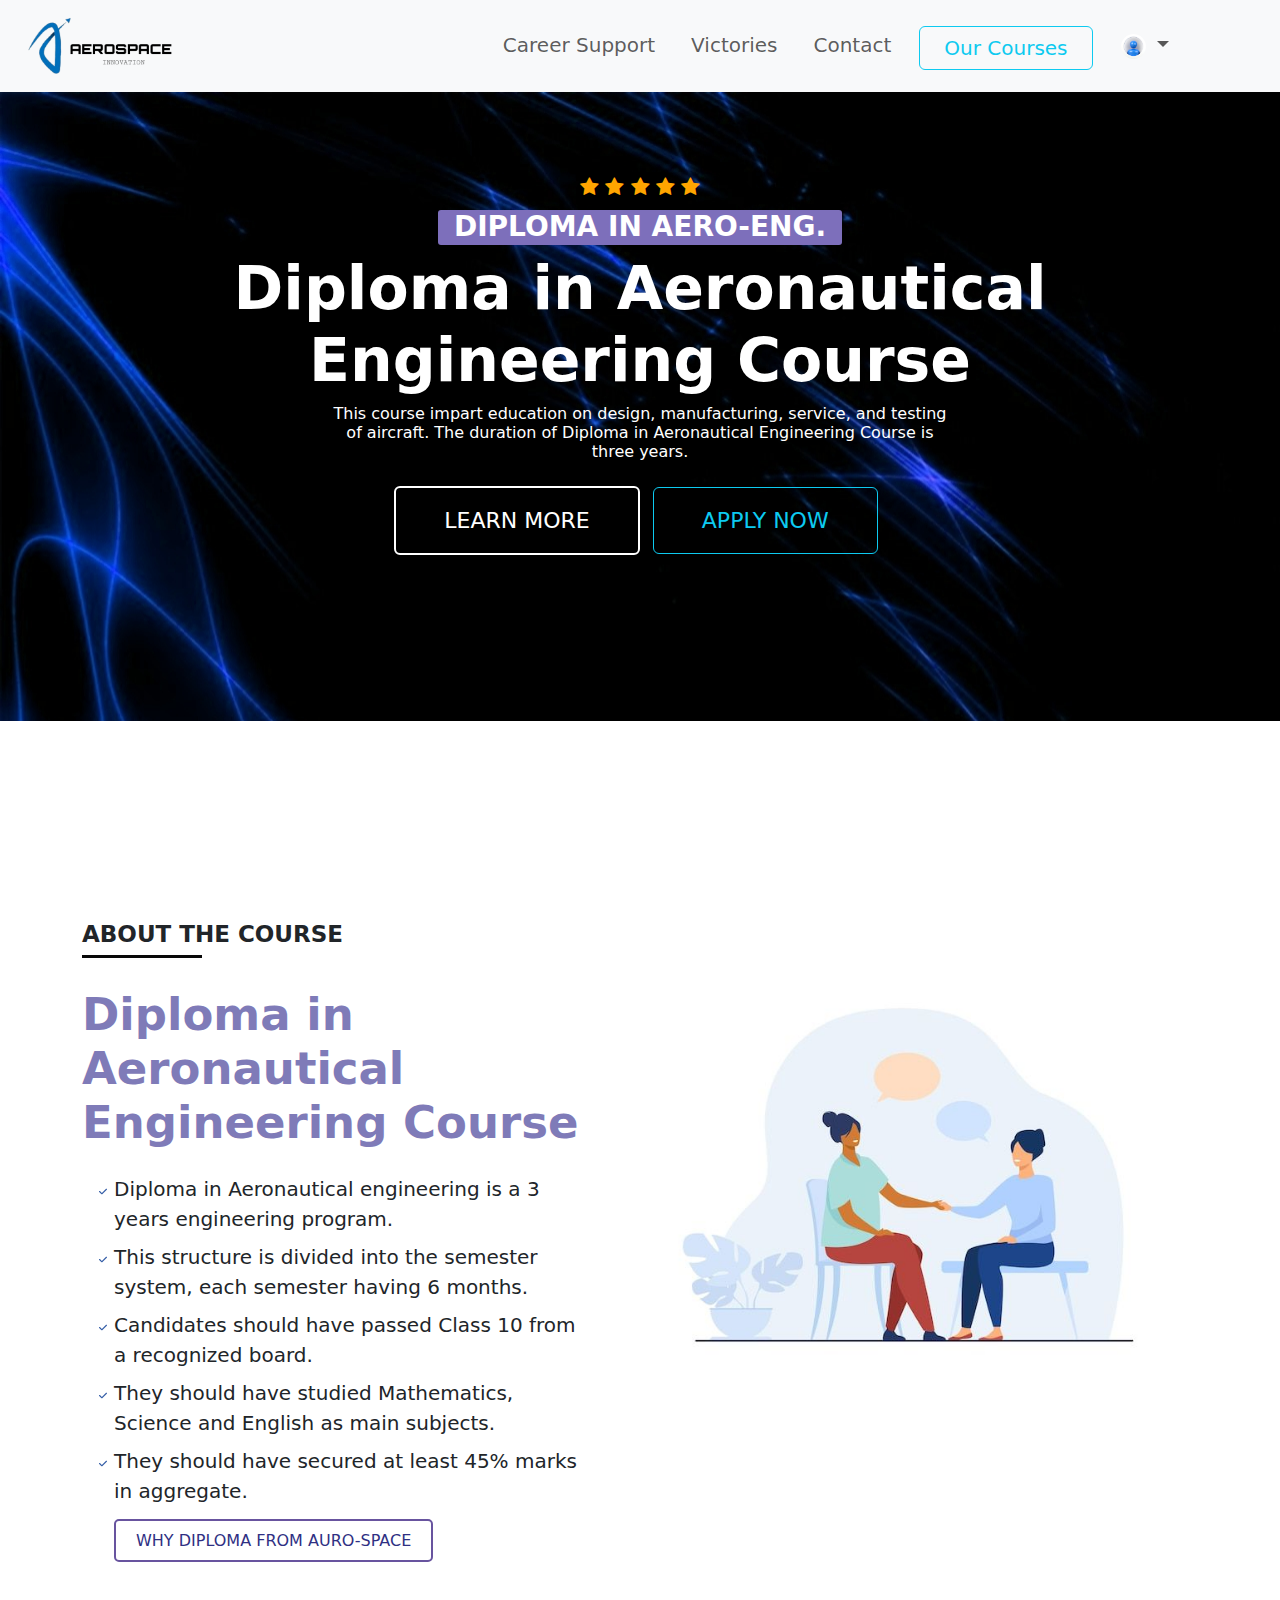
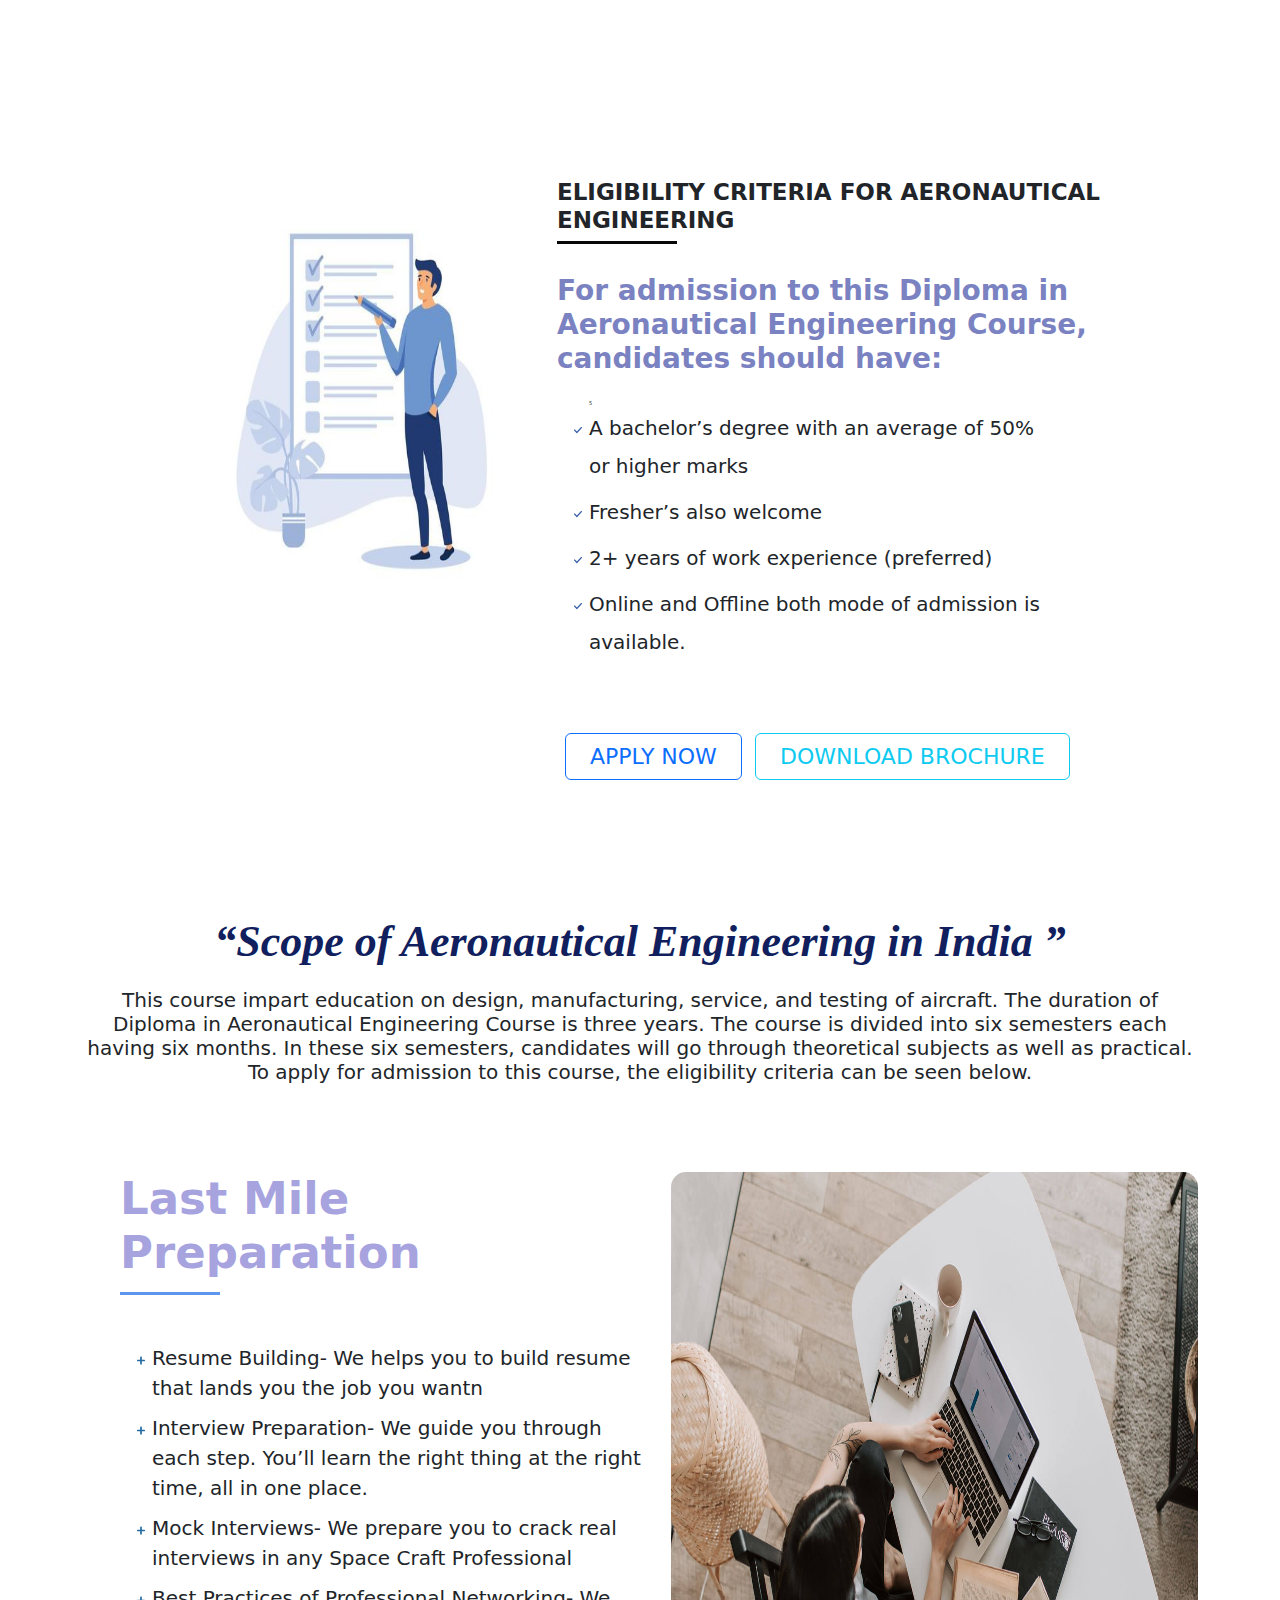
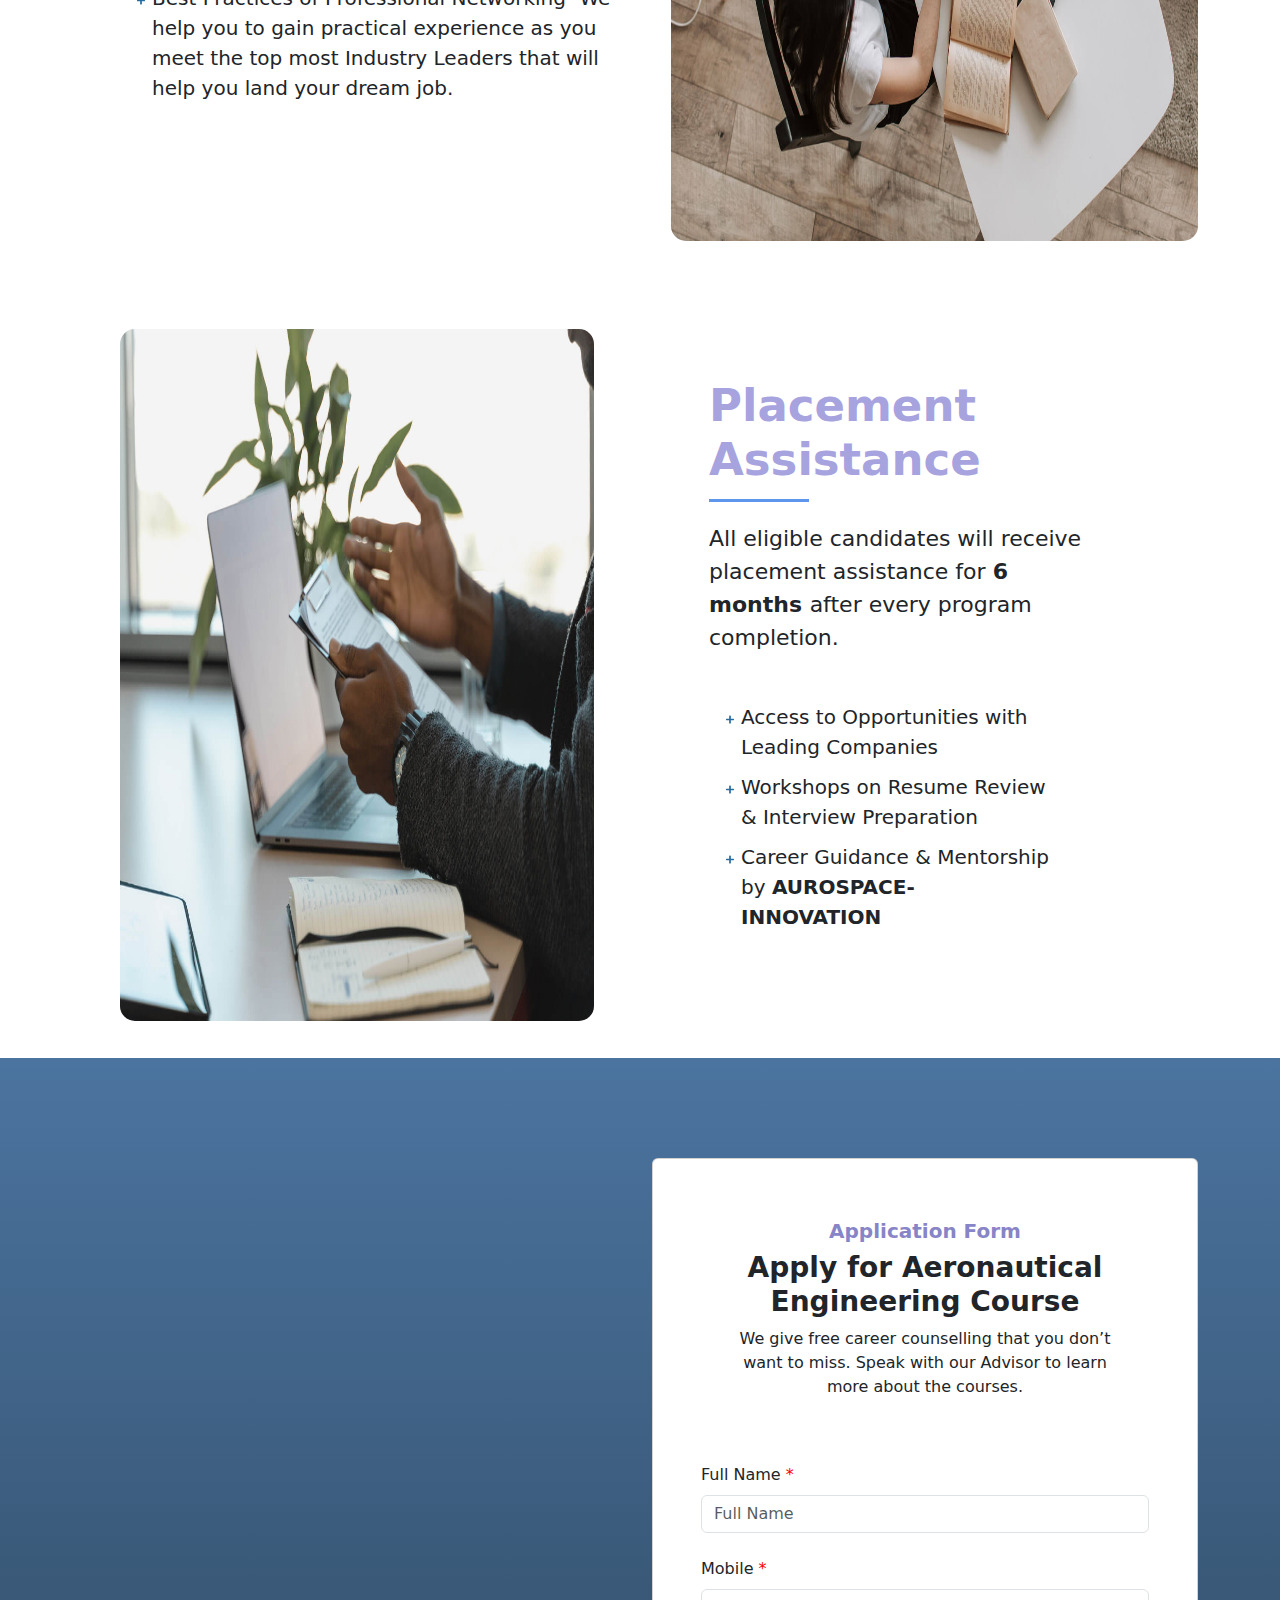
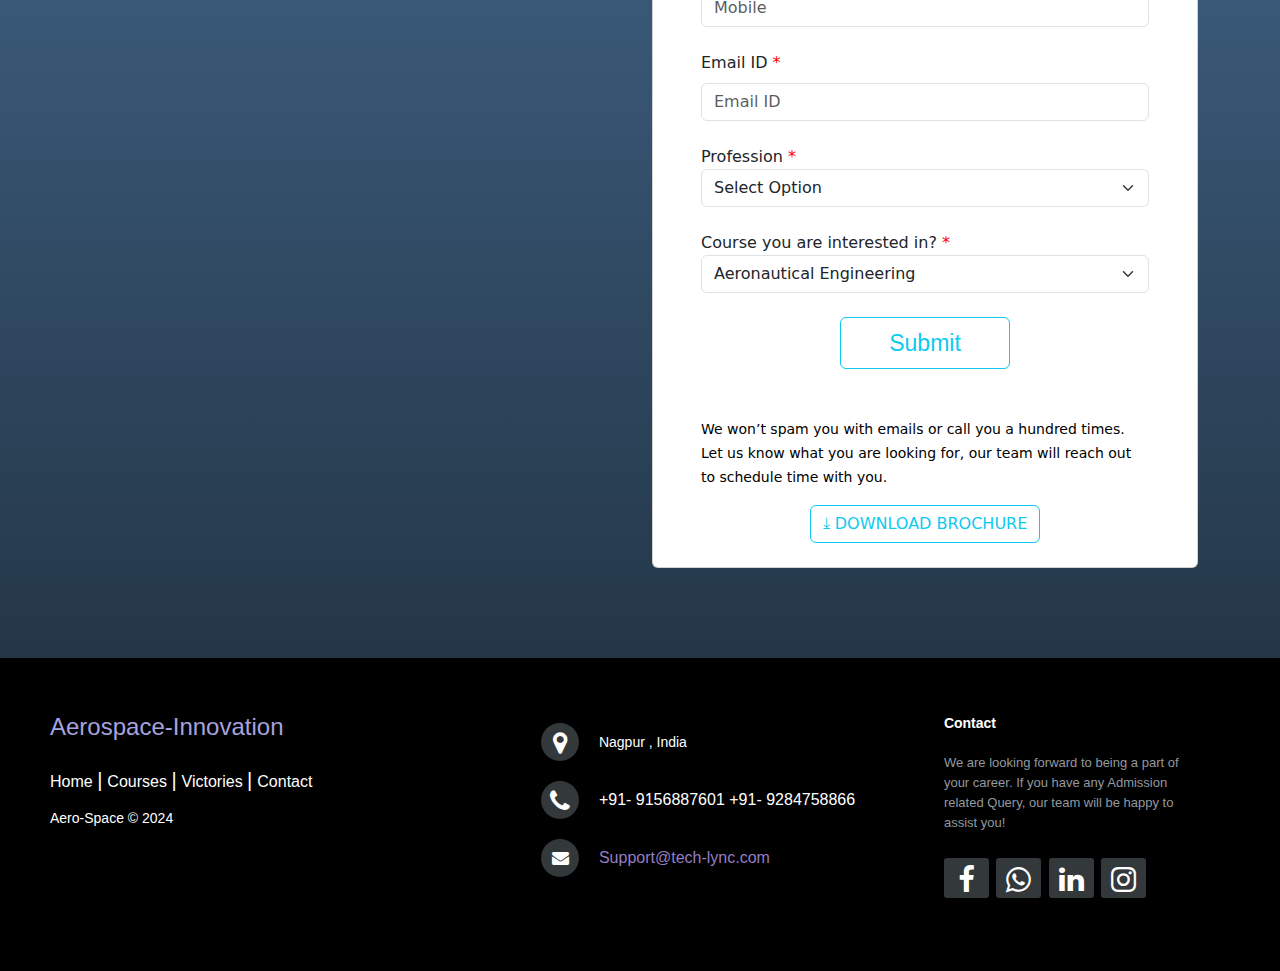
<file: Diploma.html>
<!DOCTYPE html>
<html lang="en">

<head>
  <meta charset="UTF-8">
  <meta name="viewport" content="width=device-width, initial-scale=1.0">
  <link href="https://cdn.jsdelivr.net/npm/bootstrap@5.3.3/dist/css/bootstrap.min.css" rel="stylesheet"
    integrity="sha384-QWTKZyjpPEjISv5WaRU9OFeRpok6YctnYmDr5pNlyT2bRjXh0JMhjY6hW+ALEwIH" crossorigin="anonymous">
  <link rel="stylesheet" href="">
  <link rel="stylesheet" href="https://cdnjs.cloudflare.com/ajax/libs/font-awesome/4.7.0/css/font-awesome.min.css">
  <link rel="stylesheet" href="https://cdn.jsdelivr.net/npm/bootstrap-icons@1.11.3/font/bootstrap-icons.min.css">
  <!-- Bootstrap JS and dependencies -->
  <script src="https://ajax.googleapis.com/ajax/libs/jquery/3.5.1/jquery.min.js"></script>
  <script src="https://cdnjs.cloudflare.com/ajax/libs/popper.js/1.16.0/umd/popper.min.js"></script>
  <script src="https://maxcdn.bootstrapcdn.com/bootstrap/4.5.2/js/bootstrap.min.js"></script>
  <!-- Favicons -->
  <link href="./img/fevi.png" rel="icon">
  <title>DIPLOMA</title>
  <style>
    .section-title {
      /* text-align: center; */
      padding-bottom: 60px;
      position: relative;
    }

    .section-title h4 {
      font-size: 23px;
      font-weight: 700;
      margin-bottom: 0px;
      padding-bottom: 10px;
      position: relative;
    }

    .section-title h4:after {
      content: "";
      position: absolute;
      display: block;
      width: 120px;
      height: 3.5px;
      background-color: rgb(8, 8, 8);
      left: 0;
      right: 0;
      bottom: 0;
      /* margin: auto; */
    }

    .section-t h1 {
      font-size: 45px;
      font-weight: 700;
      margin-bottom: 0px;
      padding-bottom: 15px;
      position: relative;
      color: rgb(94, 149, 237);
    }

    .section-t h1:after {
      content: "";
      position: absolute;
      display: block;
      width: 100px;
      height: 3.5px;
      background-color: rgb(94, 149, 237);
      left: 0;
      right: 0;
      bottom: 0;
    }



    .gradient-section {
      height: 1200px;
      /* background: linear-gradient(to right, rgb(133, 10, 10), #ad2828, #c54115, rgb(129, 7, 7)); */
      background: linear-gradient(to top, hsla(208, 33%, 21%, 1)  ,hsla(211, 36%, 46%, 1));

      display: flex;
      /* justify-content: center; */
      /* align-items: center; */
      color: white;

      /* text-align: center; */

    }
  </style>

</head>

<body style="padding-left: 0px; padding-right: px;">
  <nav class="navbar navbar-expand-lg navbar-light bg-light pb-3 pt-3">
    <a href="popup.html"><img src="./img/Picsart_24-06-03_13-16-43-415 (1).png" alt="" class="px-4" style="height: 60px;"></a>
    <!-- <a class="navbar-brand" href="../space-lync/img/logo.png"></a> -->
    <button class="navbar-toggler" type="button" data-toggle="collapse" data-target="#navbarSupportedContent"
      aria-controls="navbarSupportedContent" aria-expanded="false" aria-label="Toggle navigation">
      <span class="navbar-toggler-icon"></span>
    </button>

    <div class="collapse navbar-collapse justify-content-end" id="navbarSupportedContent">
      <ul class="navbar-nav ml-auto mx-5" style="color: black; font-size:20px ;">
        <li class="nav-item active" style="padding-right: 20px;">
          <a class="nav-link" href="career.html">Career Support <span class="sr-only">(current)</span></a>
        </li>
        <li class="nav-item active" style="padding-right: 20px;color: black;">
          <a class="nav-link " href="story.html">Victories</a>
        </li>
        <li class="nav-item active" style="padding-right: 20px;">
          <a class="nav-link" href="contact.html">Contact</a>
        </li>
        <a href="course.html"><button href="" class="btn btn-outline-info mt-1 px-4" style="font-size: 20px;">Our
            Courses</button></a>

        <button class="navbar-toggler" value="hidden" type="button" data-toggle="collapse" data-target="#navbar-list-4"
          aria-controls="navbarNav" aria-expanded="false" aria-label="Toggle navigation">
          <!-- <span class=""></span> -->
        </button>
        <!-- <div class="collapse navbar-collapse" id="navbar-list-4">
              <ul class="navbar-nav"> -->
        <li class="nav-item dropdown  " style="padding-left: 20px; padding-right: 55px;">
          <a class="nav-link dropdown-toggle" href="#" id="navbarDropdownMenuLink" role="button" data-toggle="dropdown"
            aria-haspopup="true" aria-expanded="false">
            <img src="./img/Premium Photo _ Blue male avatar blank shape in white hole_ suitable for avatar, internet and profile page themes. 3d illustration" width="25"
            height="25" class="rounded-circle">
          </a>
          <div class="dropdown-menu" aria-labelledby="navbarDropdownMenuLink">
            <a class="dropdown-item" href="index.html">Home</a>
            <a class="dropdown-item" href="#">Edit Profile</a>
            <a class="dropdown-item" href="logoutaction.php">Log Out</a>
          </div>
        </li>

      </ul>
    </div>
  </nav>
  <style>
    .container-fluid {
background-image: url(./img/bg\ img.jpg);

    }
    </style>
  <div class="container-fluid" style=" padding-bottom: 150px;">
    <div class="text-center">

      <div style="color: orange; padding-top: 80px;  font-size: 20px;">



        <span class="fa fa-star checked"></span>
        <span class="fa fa-star checked"></span>
        <span class="fa fa-star checked"></span>
        <span class="fa fa-star"></span>
        <span class="fa fa-star"></span>
      </div>
      <p class="my-1 mx-4 text-white "><span class="px-3 text-uppercase "
          style="background-color: rgb(125, 111, 187); padding-bottom: 2px; border-radius: 3px; font-size: 28px; font-weight: 650;">DIPLOMA
          IN Aero-eng.
        </span></p>
      <h1 style="font-size: 60px; font-weight: 700; color: white;">Diploma in Aeronautical <br> Engineering Course​</h1>

      <h6 class="text-white">This course impart education on design, manufacturing, service, and testing <br> of
        aircraft. The
        duration of Diploma in Aeronautical Engineering Course is <br> three years.</h6>

      <a href="#about"> <button class="btn btn-outline-info  px-5 py-3 my-3 " style="font-size: 22px; border: 2px solid white;color: white;  ">LEARN
          MORE</button></a>
      <a href="#Application-Form"> <button class="btn btn-outline-info px-5 my-3 py-3 mx-2 "
          style="font-size: 22px;">APPLY
          NOW</button></a>
    </div>
  </div>


  <div class="container section-title ">
    <div class="row  " id="about" style="margin-top: 200px;">
      <div class="col-lg-6 ">

        <h4>ABOUT THE COURSE</h4>

        <h2 style="font-size: 45px; margin-top: 30px; font-weight: 700; color: rgb(127, 123, 184); ">Diploma in Aeronautical
          Engineering Course​
        </h2>
        <div style="line-height: 1.5;">

          <div class="mt-4" style="padding-right: 50px;">
            <ul style="text-decoration:none ; font-size: 5px; list-style:  url(./img/check.svg);">
              <li style="padding-bottom: 8px; font-size: 20px;"> Diploma in Aeronautical engineering is a
                3 years engineering program.</li>
              <li style="padding-bottom: 8px; font-size: 20px;">This structure is divided into the
                semester system, each semester having 6 months.</li>
              <li style="padding-bottom: 8px; font-size: 20px;">Candidates should have passed Class 10
                from a recognized board.</li>
              <li style="padding-bottom: 8px; font-size: 20px;">They should have studied Mathematics,
                Science and English as main subjects.</li>
              <li style="padding-bottom: 8px; font-size: 20px;">They should have secured at least 45%
                marks in aggregate.</li>
              <!-- <a href="#" class="btn btn-outline-danger px-5 mt-4 text-center" style="font-size: 20px; ">WHY
                DIPLOMA FROM SPACE-LYNC</a> -->
              <style>
                a {
                  /* padding: 10px 20px; */
                  font-size: 16px;
                  cursor: pointer;
                  text-decoration: none;

                }

                .popup {
                  display: none;
                  position: fixed;
                  left: 50%;
                  top: 50%;
                  transform: translate(-50%, -50%);
                  width: 600px;
                  /* padding: 20px; */
                  box-shadow: 0 0 10px rgba(0, 0, 0, 0.1);
                  /* background: linear-gradient(45deg, #e16c36, #ca4f4f); */
                  background: linear-gradient(to top, hsla(208, 33%, 21%, 1)  ,hsla(211, 36%, 46%, 1));

                  color: white;
                  /* border: 1px solid #ccc; */
                  z-index: 1000;
                }

                .popup p {
                  /* margin: 0; */
                }

                .close {
                  position: absolute;
                  top: 10px;
                  right: 10px;
                  cursor: pointer;
                  font-size: 20px;
                }
              </style>
              <script>document.addEventListener("DOMContentLoaded", function () {
                  const popupLink = document.getElementById("popupLink");
                  const popupMessage = document.getElementById("popupMessage");
                  const closeButton = document.getElementById("closeButton");

                  popupLink.addEventListener("click", function (event) {
                    event.preventDefault();
                    popupMessage.style.display = "block";
                  });

                  closeButton.addEventListener("click", function () {
                    popupMessage.style.display = "none";
                  });


                  window.addEventListener("click", function (event) {
                    if (event.target == popupMessage) {
                      popupMessage.style.display = "none";
                    }
                  });
                });
              </script>
              <br>
              <br>
              <a href="#" id="popupLink" style="color: rgb(47, 48, 131); border: 2px solid rgb(104, 84, 159); border-radius: 5px; padding: 10px 20px;">WHY
                DIPLOMA FROM AURO-SPACE</a>
              <div id="popupMessage" class="popup">
                <span class="close" id="closeButton">&times;</span>
                <p style="text-align: left; padding-left: 20%;">
                <h3 style="padding-left: 20%;"><br>Why Diploma from Space-Lync?</h3>
                <P style="padding-left: 5%; font-size: 13px;">1) Space-Lync has proven experience in giving 100%
                  placement to his students<br><br>
                  2) Trainers 10+ IT exp including 6 years of DevOps exp<br><br>
                  3) 180-hour practical-based training<br><br>
                  4) 24/7 doubt precise assistance by the technical team<br><br>
                  5) 300+ interview question-answer discussions by the trainers<br><br>
                  6) 12 different modules in the Linux environment<br><br>
                  7) Detailed knowledge transfer on Linux shell scripting<br><br>
                  8) Resume built up<br><br>
                  9) In-time teacher entry and course completion in time.<br><br>
                  10) Technical English transformation<br><br>
                  11) Multiple mock interview sessions after each module.<br><br>
                  12) 4+ industry-aligned projects<br><br>
                  13) Giving multiple job opportunities to students after 5 months once the course is completed.<br><br>
                </p>
                </p>
              </div>
            </ul>


          </div>
        </div>

      </div>
      <div class="col-lg-6 mt-5">
        <img src="./img/mtech.jpeg" alt="" width="520px">
      </div>


    </div>


    <div class="row" style="margin-top: 200px;">

      <div class="col-lg-5 " style="padding-left: 60px;">
        <img src="./img/done.jpeg" alt="" width="463.42px" height="463.42px">
      </div>

      <div class="col-lg-6 " style="padding-top: 10px;">
        <h4 class="text-uppercase">
          ELIGIBILITY CRITERIA FOR Aeronautical Engineering
        </h4>
        <h2 style="font-size: 28px; margin-top: 30px; font-weight: 700; color: rgb(123, 130, 193); ">For admission to this
          Diploma in Aeronautical Engineering Course, candidates should have:</h2>
        <div style="line-height: 1.9;">

          <div class="mt-4" style="padding-right: 50px;">
            <ul style="text-decoration:none ; font-size: 5px; list-style:  url(./img/check.svg);">5
              <li style="padding-bottom: 8px; font-size: 20px;"> A bachelor’s degree with an average of
                50% or higher marks
              </li>
              <li style="padding-bottom: 8px; font-size: 20px;"> Fresher’s also welcome

              </li>
              <li style="padding-bottom: 8px; font-size: 20px;">2+ years of work experience (preferred)
              </li>
              <li style="padding-bottom: 8px; font-size: 20px;"> Online and Offline both mode of admission
                is available.

              </li>

            </ul>


          </div>
        </div>


        <div class="mt-5 ">
          <a href="#Application-Form"> <button class="btn btn-outline-primary px-4 my-3 py- mx-2 "
              style="font-size: 22px;">APPLY
              NOW</button></a>
          <a href="downloadb.php?file=Aerospace_brochure"> <button class="btn btn-outline-info  px-4 py- my-3 " style="font-size: 22px; ">DOWNLOAD
              BROCHURE
            </button></a>

          
        </div>


      </div>

    </div>

  </div>
 
  <div class="container ">
    <div class="text-center" style="padding-top: 60px; padding-bottom: 50px;">
      <h2
        style="font-size: 44px; font-style: italic; font-weight: 700; font-family: fantasy; color: rgb(17, 31, 94);">
        “Scope of Aeronautical Engineering in India
        ”</h2>
      <h5 style="margin-top: 20px; ">This course impart education on design, manufacturing, service, and testing
        of aircraft. The duration of Diploma in Aeronautical Engineering Course is three years. The course is
        divided into six semesters each having six months. In these six semesters, candidates will go through
        theoretical subjects as well as practical. To apply for admission to this course, the eligibility
        criteria can be seen below.</h5>
    </div>
  </div>

  <div class="container section-t" style="padding-left: 50px; margin-bottom: 100px;">
    <div class="row " style="padding-top: 30px;">
      <div class="col-lg-6">
        <h1 style="color: #a7a3df;">Last Mile Preparation</h1>
        <div class="mt-5">
          <ul style="text-decoration:none ; font-size: 10px; list-style:  url(./img/plu.svg);">
            <li style="padding-bottom: 10px; font-size: 20px;">Resume Building- We helps you to build resume
              that lands you the job you wantn</li>
            <li style="padding-bottom: 10px; font-size: 20px;">Interview Preparation- We guide you through
              each step. You’ll learn the right thing at the right time, all in one place.</li>
            <li style="padding-bottom: 10px; font-size: 20px;">Mock Interviews- We prepare you to crack real
              interviews in any Space Craft Professional</li>
            <li style="padding-bottom: 10px; font-size: 20px;">Best Practices of Professional Networking- We
              help you to gain practical experience as you meet the top most Industry Leaders that will
              help you land your dream job.</li>
          </ul>

        </div>
      </div>
      <div class="col-lg-6">
        <img src="./img/last-mile-preparation.jpg" height="120%" width="100%"
          style="display: flex; border-radius: 15px " alt="">
      </div>
    </div>
  </div>
  <div class="container section-t" style="padding-left: 50px; margin-bottom: 100px;">
    <div class="row " style="padding-top: 100px;">
      <div class="col-lg-6 " style="">
        <img src="./img/placement-assistance.jpg" height="110%" width="90%" style="display: flex; border-radius: 15px "
          alt="">
      </div>
      <div class="col-lg-6 " style="padding-left: 50px; padding-right: 110px; padding-top: 50px;">
        <h1 style="color: #a7a3df;">Placement Assistance</h1>
        <div style="font-size:22px ; margin-bottom: 30px; margin-top: 20px;">

          <span>All eligible candidates will receive placement assistance for <strong> 6 months </strong>
            after every program completion.</span>
        </div>
        <div class="mt-5" style="padding-right: 50px;">
          <ul style="text-decoration:none ; font-size: px; list-style:  url(./img/plu.svg);">
            <li style="padding-bottom: 10px; font-size: 20px;">Access to Opportunities with Leading
              Companies</li>
            <li style="padding-bottom: 10px; font-size: 20px;">Workshops on Resume Review & Interview
              Preparation</li>
            <li style="padding-bottom: 10px; font-size: 20px;">Career Guidance & Mentorship by <b> AUROSPACE-INNOVATION</b>
            </li>
          </ul>

        </div>
      </div>

    </div>
  </div>
  <div class="gradient-section " id="Application-Form">


    <div class="container " style="padding-top: 100px;">
      <div class="row">
        <div class="col-lg-6">

        </div>
        <div class="col-lg-6">
          <div class="card px-5">


            <div style="padding-top: 60px; " class="text-center ">

              <h1 style="color: rgb(135, 132, 199); font-size: 20px  ; font-weight: 700; ">Application Form</h1>
              <h3 style="font-weight: 750;">Apply for Aeronautical Engineering Course</h3>
              <p>We give free career counselling that you don’t <br> want to miss. Speak with our Advisor to
                learn <br> more about the courses.</p>
            </div>

            <form action="nform2.php" method="POST">
              <div class="form-group">
                <label for="name" class="form-lable mb-2 mt-5" aria-required="true" >Full Name <span style="color: red;">*</span></label>
                <input type="text" id="name" class="form-control"  aria-required="true" placeholder="Full Name" name="name" required>
              </div>
              <div class="form-group">
                <label for="Mobile" class="form-lable mb-2 mt-4" aria-required="true" >Mobile <span style="color: red;">*</span></label>
                <input type="mobile" id="mobile" class="form-control"  aria-required="true" placeholder="Mobile" name="phone" required>
              </div>

              <div class="form-group">
                <label for="email" class="form-lable mb-2 mt-4" aria-required="true">Email ID <span style="color: red;">*</span></label>
                <input type="email" id="email" class="form-control"  aria-required="true" placeholder="Email ID" name="email" required>
              </div>
              <div class="form-group mt-4 ">
                <label for="" aria-required="true">Profession <span style="color: red;">*</span></label>
                <select id="" name="profession" aria-required="true"  class="form-select" required>
                  <option value="Select Option"aria-required="true">Select Option</option>
                  <option value="Student">Student</option>
                  <option value="Graduated">Graduated</option>
                  <option value="Professional">Professional</option>
                </select>
              </div>
              <div class="form-group mt-4">
                <label for="" aria-required="true">Course you are interested in? <span style="color: red;">*</span></label>
                <select id="" name="course"  aria-required="true" class="form-select" required>
                  <option value="Aeronautical Engineering" aria-required="true">Aeronautical Engineering</option>
                  <option value="PHD in Aeronautical Engineering">PHD in Aeronautical Engineering </option>
                  <option value="Diploma in Aeronautical Engineering">Diploma in Aeronautical Engineering</option>
                  <option value="ME/MTech Aeronautical Engineering">ME/MTech Aeronautical Engineering</option>
                  <option value="BE/BTech Aeronautical Engineering">BE/BTech Aeronautical Engineering</option>
                </select>
              </div>
              <div class="d-grid gap-2 mt-4 text-center">
                <a href="paymen.html"><input name="submit" type="SUBMIT" class="btn btn-outline-info py-2 px-5" style="font-size: 23px; font-family: sans-serif;">
              </div>
              <div class="mt-5">
                <span style="font-size: 14px; color: #000000 ;">We won’t spam you with emails or call you a hundred times.
                  Let us know what you are looking for, our team
                  will reach out to schedule time with you.</span>
              </div>
              <div class="text-center mb-4 mt-3">

                <a href="downloadb.php?file=Aerospace_brochure" class="btn btn-outline-info">
                  <span class="icon">&#10515;</span>
                  DOWNLOAD BROCHURE
                  <!-- <span class="icon">&#10515;</span> -->
                </a>
              </div>

            </form>
          </div>
        </div>





      </div>
    </div>

  </div>
  <style>
    @import url('https://fonts.googleapis.com/css2?family=Ubuntu:wght@400;500;700&display=swap');

    /* footer  */
    section {
      width: 100%;
      display: inline-block;
      background: #000000;
      height: 50vh;
      text-align: center;
      font-size: 22px;
      font-weight: 700;
      text-decoration: underline;
      /* padding-top: 70px; */
    }

    .footer-distributed {
      background: #000000;
      box-shadow: 0 1px 1px 0 rgba(0, 0, 0, 0.12);
      box-sizing: border-box;
      width: 100%;
      text-align: left;
      font: bold 16px sans-serif;
      padding: 55px 50px;
    }

    .footer-distributed .footer-left,
    .footer-distributed .footer-center,
    .footer-distributed .footer-right {
      display: inline-block;
      vertical-align: top;
    }

    /* Footer left */

    .footer-distributed .footer-left {
      width: 40%;
    }

    /* The company logo */

    .footer-distributed h3 {
      color: #a7a3df;

      font: normal 36px 'Open Sans', cursive;
      margin: 0;
    }

    .footer-distributed h3 span {
      color: #9692c3;
    }

    /* Footer links */

    .footer-distributed .footer-links {
      color: #ffffff;
      margin: 20px 0 12px;
      padding: 0;
    }

    .footer-distributed .footer-links a {
      display: inline-block;
      line-height: 1.8;
      font-weight: 400;
      text-decoration: none;
      color: inherit;
    }

    .footer-distributed .footer-company-name {
      color: #222;
      font-size: 14px;
      font-weight: normal;
      margin: 0;
    }

    /* Footer Center */

    .footer-distributed .footer-center {
      width: 35%;
    }

    .footer-distributed .footer-center i {
      background-color: #33383b;
      color: #ffffff;
      font-size: 25px;
      width: 38px;
      height: 38px;
      border-radius: 50%;
      text-align: center;
      line-height: 42px;
      margin: 10px 15px;
      vertical-align: middle;
    }

    .footer-distributed .footer-center i.fa-envelope {
      font-size: 17px;
      line-height: 38px;
    }

    .footer-distributed .footer-center p {
      display: inline-block;
      color: #ffffff;
      font-weight: 400;
      vertical-align: middle;
      margin: 0;
    }

    .footer-distributed .footer-center p span {
      display: block;
      font-weight: normal;
      font-size: 14px;
      line-height: 2;
    }

    .footer-distributed .footer-center p a {
      /* color:  #eace2b; */
      color: #957ec3;
      text-decoration: none;
      ;
    }

    .footer-distributed .footer-links a:before {
      content: "|";
      font-weight: 300;
      font-size: 20px;
      left: 0;
      color: #fff;
      display: inline-block;
      padding-right: 5px;
    }

    .footer-distributed .footer-links .link-1:before {
      content: none;
    }

    /* Footer Right */

    .footer-distributed .footer-right {
      width: 20%;
    }

    .footer-distributed .footer-company-about {
      line-height: 20px;
      color: #92999f;
      font-size: 13px;
      font-weight: normal;
      margin: 0;
    }

    .footer-distributed .footer-company-about span {
      display: block;
      color: #ffffff;
      font-size: 14px;
      font-weight: bold;
      margin-bottom: 20px;
    }

    .footer-distributed .footer-icons {
      margin-top: 25px;
    }

    .footer-distributed .footer-icons a {
      display: inline-block;
      width: 45px;
      height: 40px;
      cursor: pointer;
      background-color: #33383b;
      border-radius: 3px;
      padding-top: 5px;

      font-size: 29px;
      color: #ffffff;
      text-align: center;
      line-height: 35px;

      margin-right: 3px;
      margin-bottom: 18px;
    }

    /* If you don't want the footer to be responsive, remove these media queries */

    @media (max-width: 880px) {

      .footer-distributed {
        font: bold 14px sans-serif;
      }

      .footer-distributed .footer-left,
      .footer-distributed .footer-center,
      .footer-distributed .footer-right {
        display: block;
        width: 100%;
        margin-bottom: 40px;
        text-align: center;
      }

      .footer-distributed .footer-center i {
        margin-left: 0;
      }

    }
  </style>
  
  <footer class="footer-distributed">

    <div class="footer-left">

      <h4 style="color: #a7a3df;">Aerospace-Innovation<span></span></h4>

      <p class="footer-links">
        <a href="index.html" class="link-1">Home</a>

        <a href="course.html">Courses</a>

        <!-- <a href="#">Pricing</a> -->

        <a href="story.html">Victories</a>



        <a href="contact.html">Contact</a>
      </p>

      <p class="footer-company-name" style="color: white;">Aero-Space © 2024</p>
    </div>

    <div class="footer-center">

      <div>
        <i class="fa fa-map-marker"></i>
        <p><span>Nagpur , India</span></p>
      </div>

      <div>
        <i class="fa fa-phone"></i>
        <p>+91- 9156887601 </p>
        <p>+91- 9284758866</p>


      </div>

      <div>
        <i class="fa fa-envelope"></i>
        <p><a href="mailto:support@company.com">Support@tech-lync.com</a></p>
      </div>

    </div>

    <div class="footer-right">

      <p class="footer-company-about">
        <span>Contact</span>
        We are looking forward to being a part of your career.
        If you have any Admission related Query,
        our team will be happy to assist you!
      </p>

      <div class="footer-icons">

        <a href="https://www.facebook.com/TechLync/"><i class="fa fa-facebook"></i></a>
        <a href="wa.me/+919049333749"><i class="fa fa-whatsapp"></i></a>
        <a href="https://www.linkedin.com/company/space-lync/"><i class="fa fa-linkedin"></i></a>
        <a href="#"><i class="fa fa-instagram"></i></a>

      </div>
    </div>
    
  </footer>



</body>

</html>
</file>
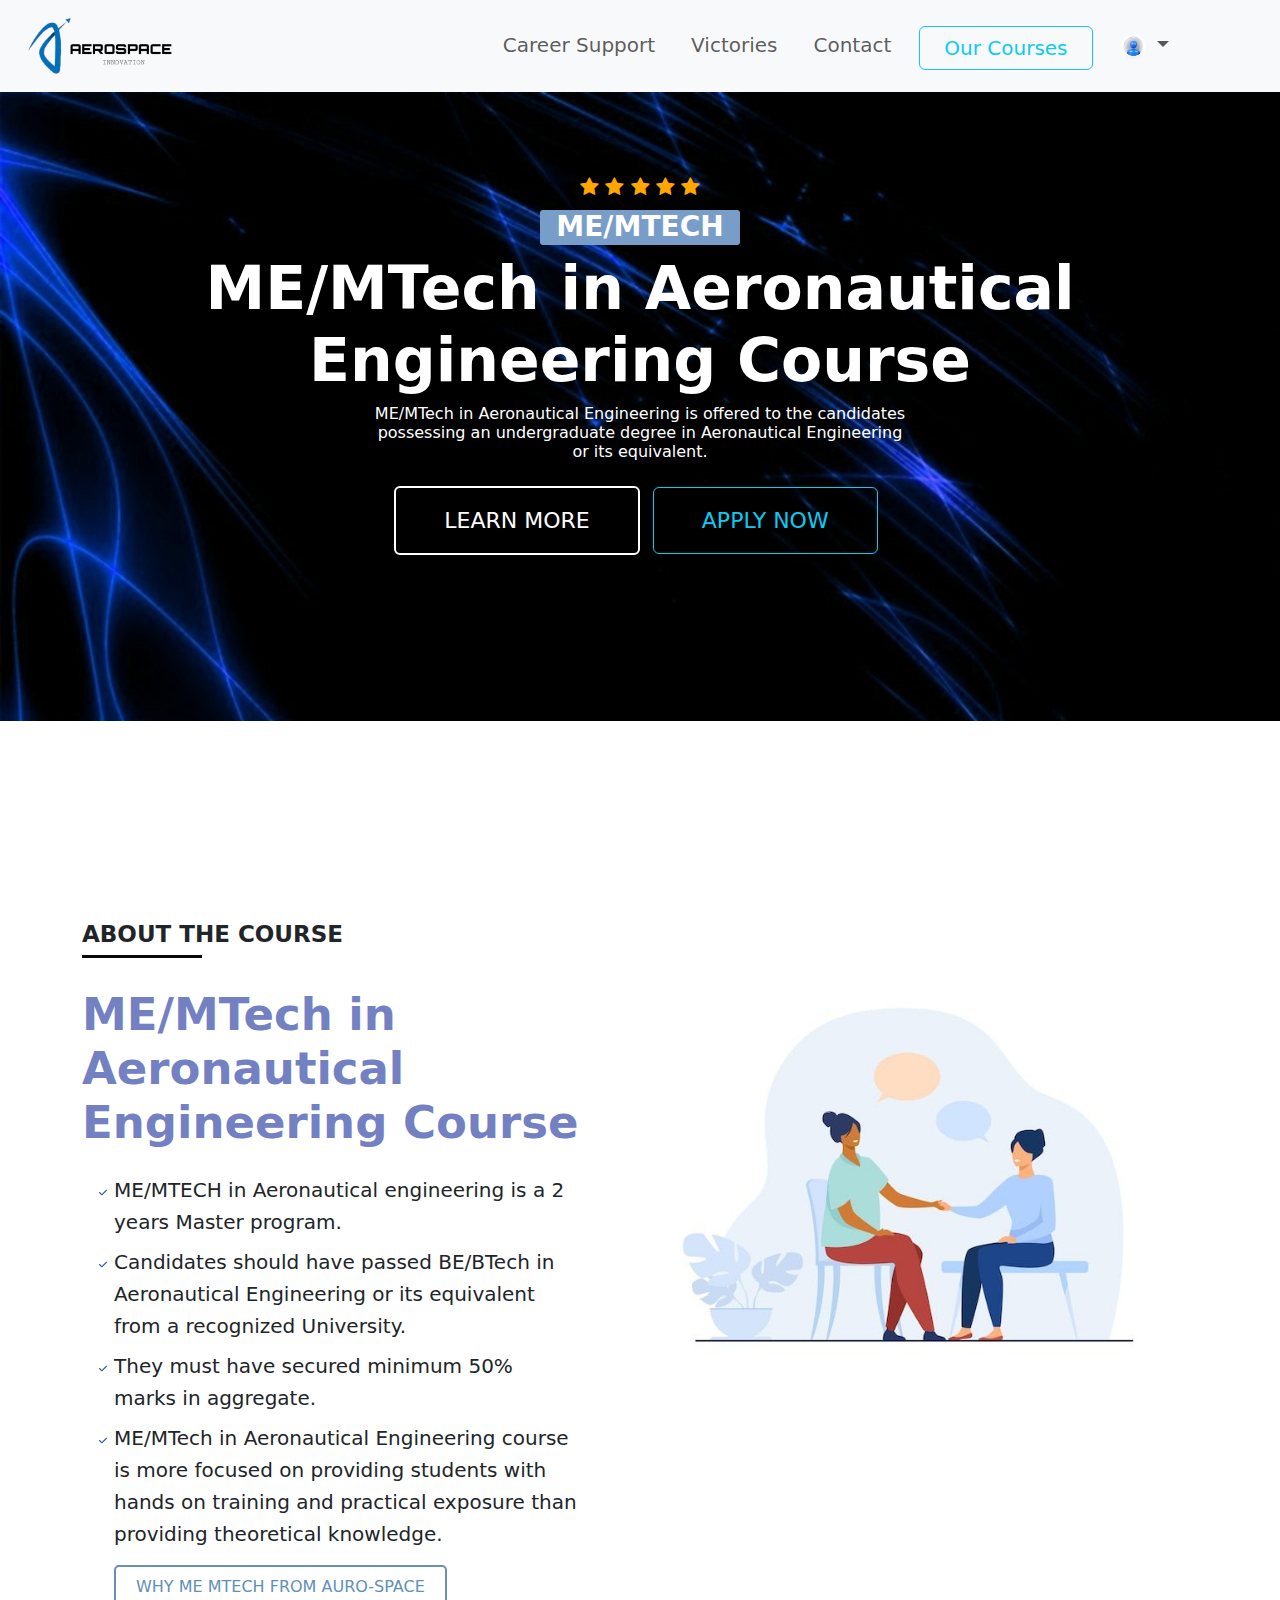
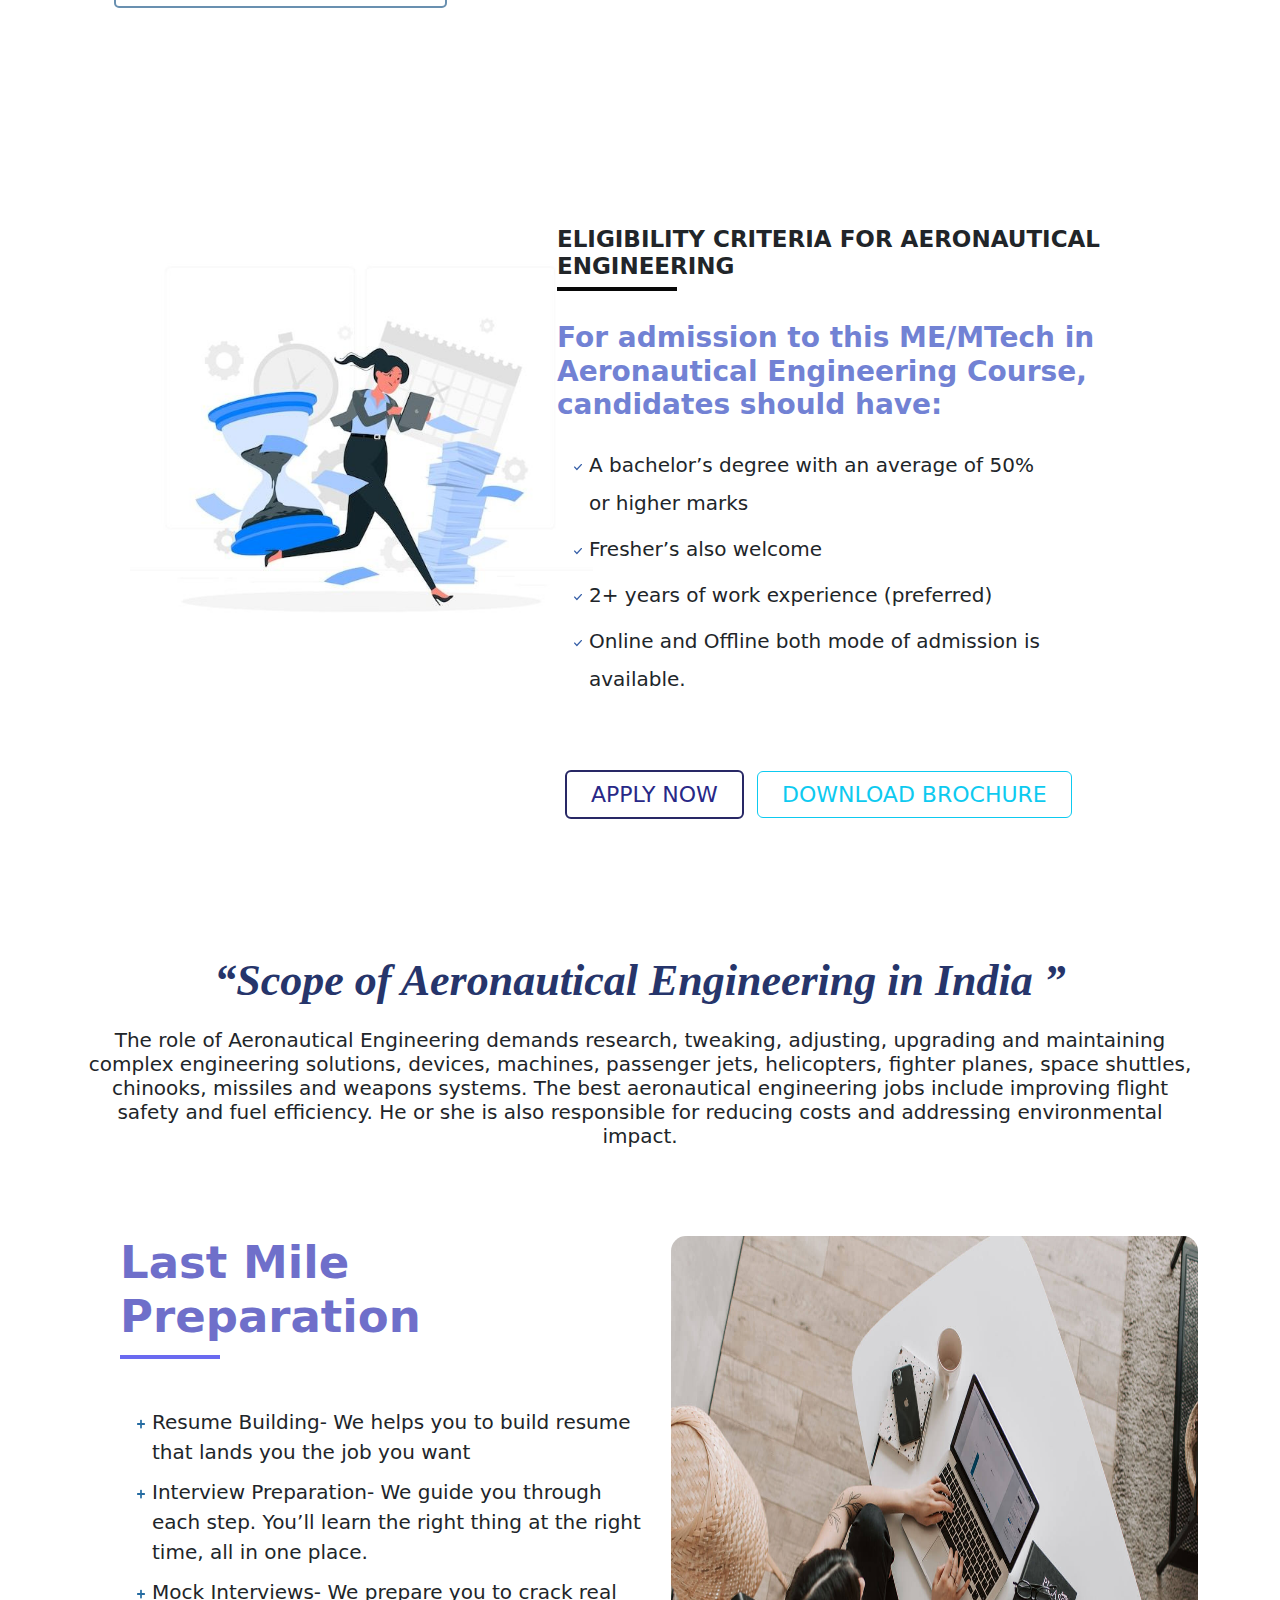
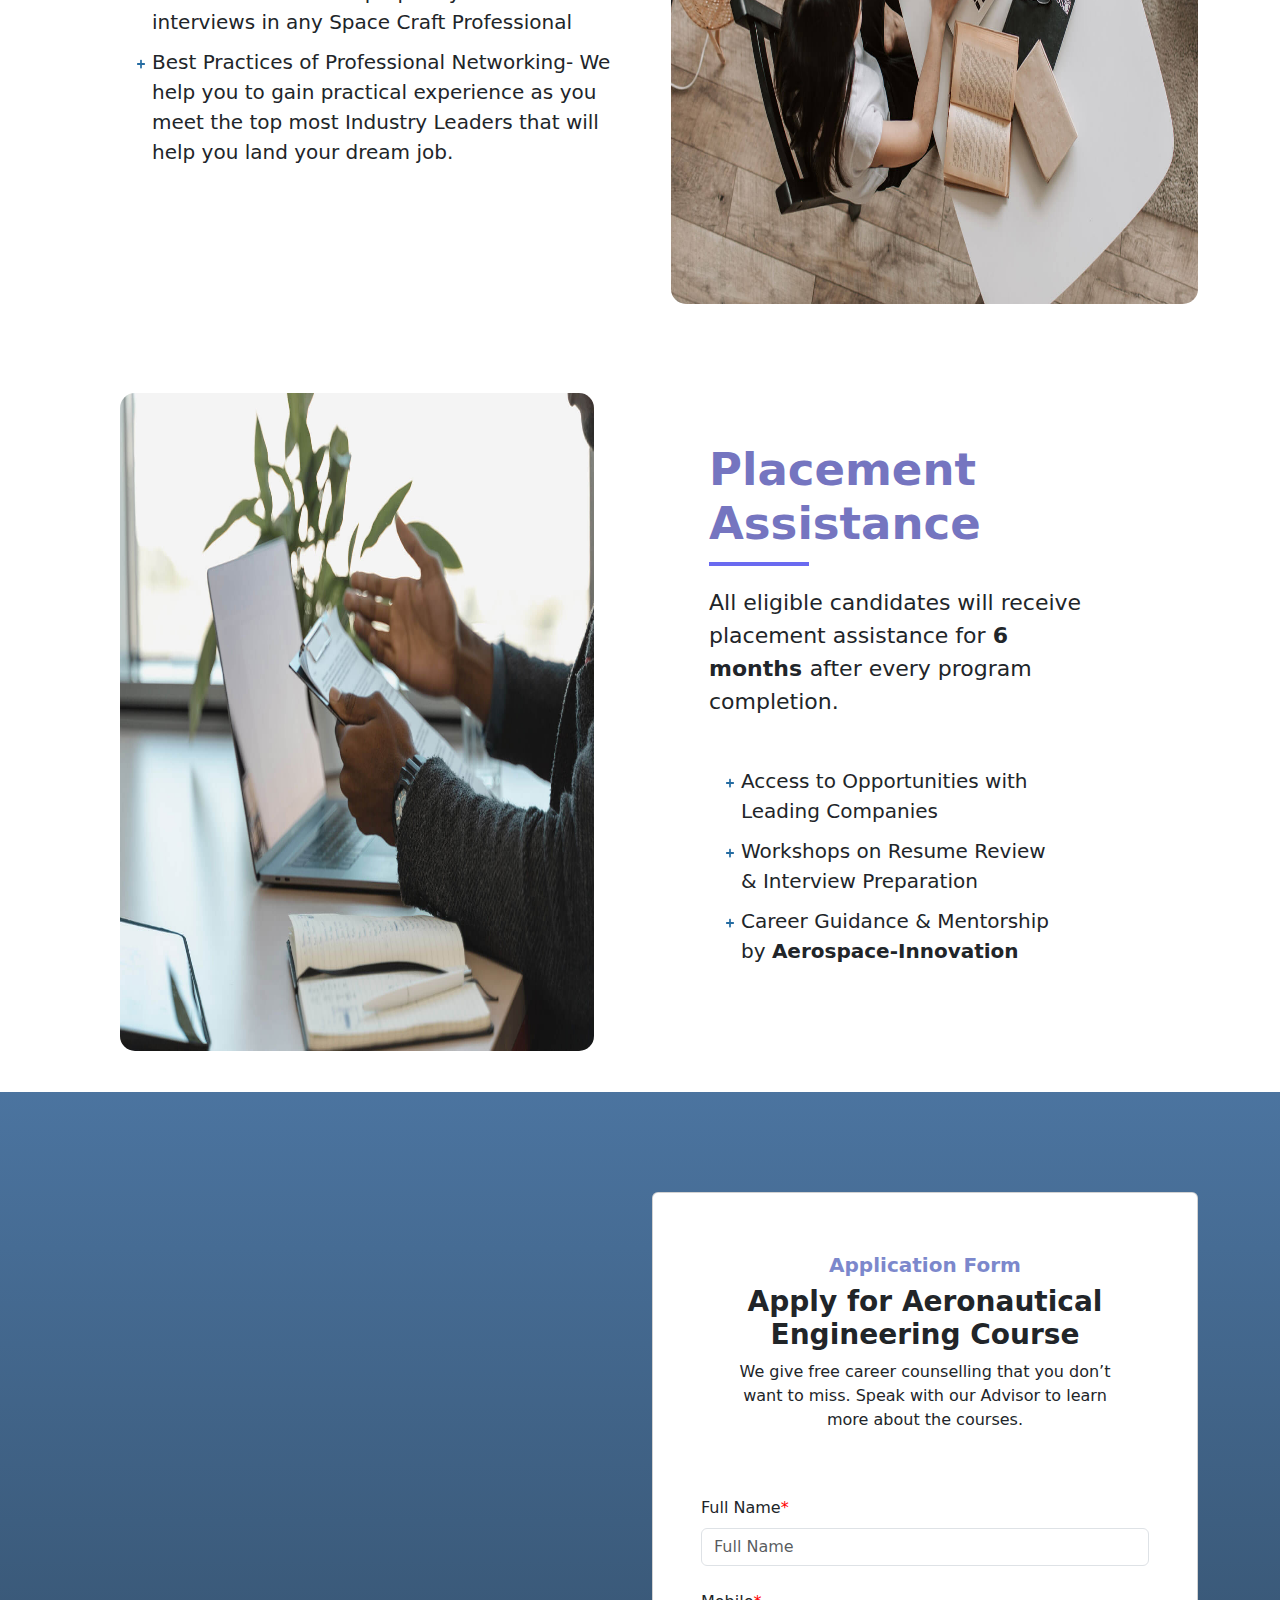
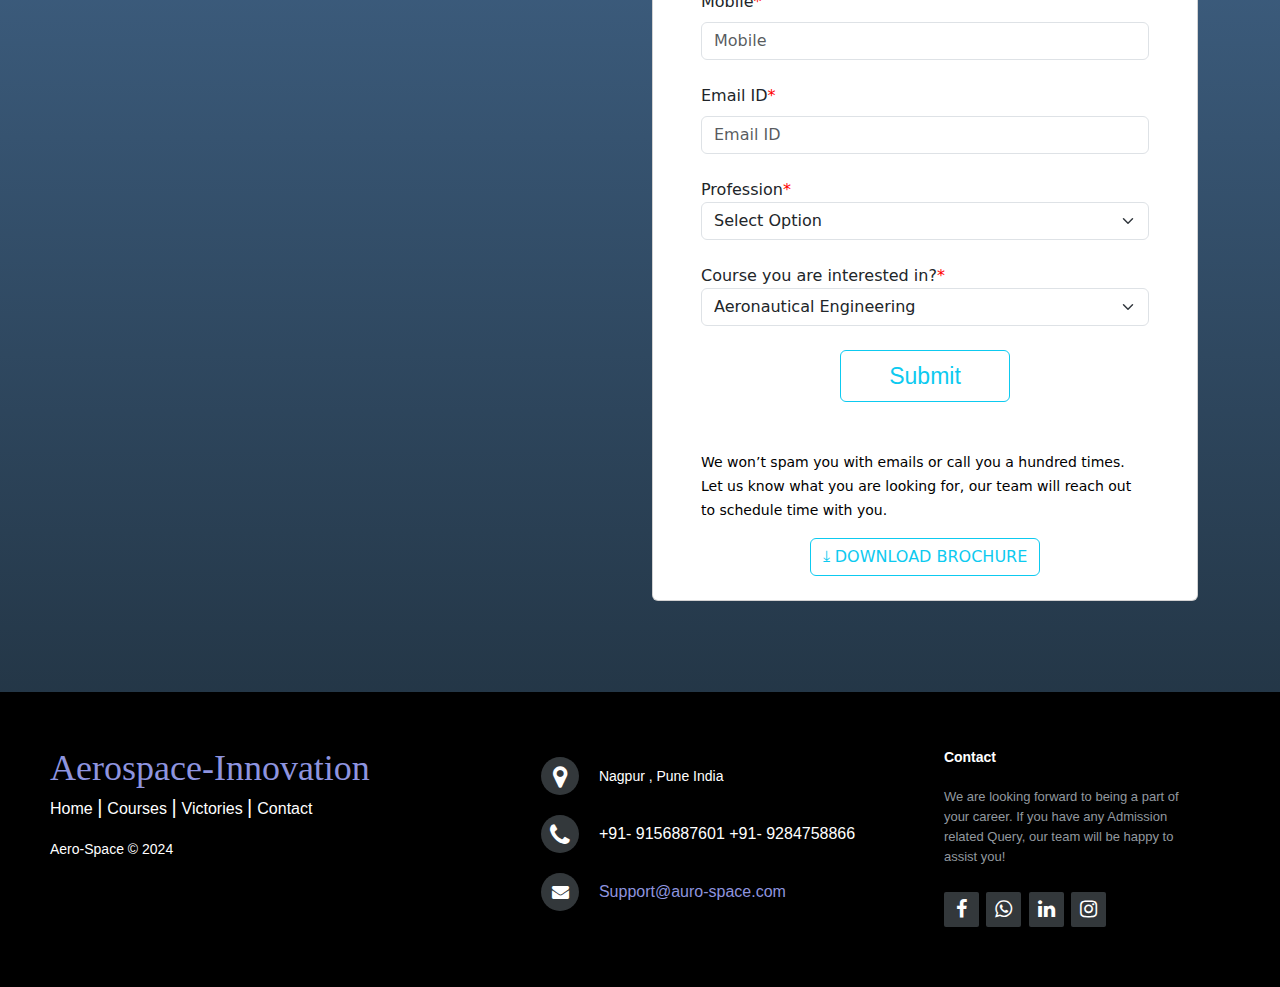
<file: MTech.html>
<!DOCTYPE html>
<html lang="en">

<head>
    <meta charset="UTF-8">
    <meta name="viewport" content="width=device-width, initial-scale=1.0">
    <link href="https://cdn.jsdelivr.net/npm/bootstrap@5.3.3/dist/css/bootstrap.min.css" rel="stylesheet"
        integrity="sha384-QWTKZyjpPEjISv5WaRU9OFeRpok6YctnYmDr5pNlyT2bRjXh0JMhjY6hW+ALEwIH" crossorigin="anonymous">
    <link rel="stylesheet" href="">
    <link rel="stylesheet" href="https://cdnjs.cloudflare.com/ajax/libs/font-awesome/4.7.0/css/font-awesome.min.css">
    <link rel="stylesheet" href="https://cdn.jsdelivr.net/npm/bootstrap-icons@1.11.3/font/bootstrap-icons.min.css">
<!-- Bootstrap JS and dependencies -->
<script src="https://ajax.googleapis.com/ajax/libs/jquery/3.5.1/jquery.min.js"></script>
<script src="https://cdnjs.cloudflare.com/ajax/libs/popper.js/1.16.0/umd/popper.min.js"></script>
<script src="https://maxcdn.bootstrapcdn.com/bootstrap/4.5.2/js/bootstrap.min.js"></script>
  <!-- Favicons -->
  <link href="./img/fevi.png" rel="icon">
    <title>ME/MTECH </title>
    <style>
        .section-title {
            /* text-align: center; */
            padding-bottom: 60px;
            position: relative;
        }

        .section-title h4 {
            font-size: 23px;
            font-weight: 700;
            margin-bottom: 0px;
            padding-bottom: 10px;
            position: relative;
        }

        .section-title h4:after {
            content: "";
            position: absolute;
            display: block;
            width: 120px;
            height: 3.5px;
            background-color: rgb(8, 8, 8);
            left: 0;
            right: 0;
            bottom: 0;
            /* margin: auto; */
        }

        .section-t h1 {
            font-size: 45px;
            font-weight: 700;
            margin-bottom: 0px;
            padding-bottom: 15px;
            position: relative;
            color: rgb(118, 145, 242);
        }

        .section-t h1:after {
            content: "";
            position: absolute;
            display: block;
            width: 100px;
            height: 3.5px;
            background-color: rgb(106, 106, 240);
            left: 0;
            right: 0;
            bottom: 0;
        }

        .H-p h2 {
            font-size: 45px;
            font-weight: 700;
            margin-bottom: 0px;
            padding-bottom: 15px;
            position: relative;
            color: rgb(95, 87, 244);
        }

        .H-p h2:after {
            content: "";
            position: absolute;
            align-items: center;
            display: block;
            width: 110px;
            height: 3.5px;
            background-color: rgb(76, 71, 226);
            left: 0;
            right: 0;
            bottom: 0;
            padding-left: 30px;
            margin-left: 160px;
        }
         /* footer  */
    section {
      width: 100%;
      display: inline-block;
      background: #000000;
      height: 50vh;
      text-align: center;
      font-size: 22px;
      font-weight: 700;
      text-decoration: underline;
      /* padding-top: 70px; */
    }

    .footer-distributed {
      background: #000000;
      box-shadow: 0 1px 1px 0 rgba(0, 0, 0, 0.12);
      box-sizing: border-box;
      width: 100%;
      text-align: left;
      font: bold 16px sans-serif;
      padding: 55px 50px;
    }

    .footer-distributed .footer-left,
    .footer-distributed .footer-center,
    .footer-distributed .footer-right {
      display: inline-block;
      vertical-align: top;
    }

    /* Footer left */

    .footer-distributed .footer-left {
      width: 40%;
    }

    /* The company logo */

    .footer-distributed h3 {
      color: #8e94df;

      font: normal 36px 'Open Sans', cursive;
      margin: 0;
    }

    .footer-distributed h3 span {
      color:#8e94df;
    }

    /* Footer links */

    .footer-distributed .footer-links {
      color: #ffffff;
      /* margin: 20px 0 12px; */
      padding: 0;
    }

    .footer-distributed .footer-links a {
      display: inline-block;
      line-height: 1.8;
      font-weight: 400;
      text-decoration: none;
      color: inherit;

    }

    .footer-distributed .footer-company-name {
      color: #222;
      font-size: 14px;
      font-weight: normal;
      margin: 0;
    }

    /* Footer Center */

    .footer-distributed .footer-center {
      width: 35%;
    }

    .footer-distributed .footer-center i {
      background-color: #33383b;
      color: #ffffff;
      font-size: 25px;
      width: 38px;
      height: 38px;
      border-radius: 50%;
      text-align: center;
      line-height: 42px;
      margin: 10px 15px;
      vertical-align: middle;
    }

    .footer-distributed .footer-center i.fa-envelope {
      font-size: 17px;
      line-height: 38px;
    }

    .footer-distributed .footer-center p {
      display: inline-block;
      color: #ffffff;
      font-weight: 400;
      vertical-align: middle;
      margin: 0;
    }

    .footer-distributed .footer-center p span {
      display: block;
      font-weight: normal;
      font-size: 14px;
      line-height: 2;
    }

    .footer-distributed .footer-center p a {
      /* color:  #eace2b; */
      color:#8e94df;
      text-decoration: none;
      ;
    }

    .footer-distributed .footer-links a:before {
      content: "|";
      font-weight: 300;
      font-size: 20px;
      left: 0;
      color: #fff;
      display: inline-block;
      padding-right: 5px;
    }

    .footer-distributed .footer-links .link-1:before {
      content: none;
    }

    /* Footer Right */

    .footer-distributed .footer-right {
      width: 20%;
    }

    .footer-distributed .footer-company-about {
      line-height: 20px;
      color: #92999f;
      font-size: 13px;
      font-weight: normal;
      margin: 0;
    }

    .footer-distributed .footer-company-about span {
      display: block;
      color: #ffffff;
      font-size: 14px;
      font-weight: bold;
      margin-bottom: 20px;
    }

    .footer-distributed .footer-icons {
      margin-top: 25px;
    }

    .footer-distributed .footer-icons a {
      display: inline-block;
      width: 35px;
      height: 35px;
      cursor: pointer;
      background-color: #33383b;
      border-radius: 2px;

      font-size: 20px;
      color: #ffffff;
      text-align: center;
      line-height: 35px;

      margin-right: 3px;
      margin-bottom: 5px;
    }

   

    @media (max-width: 880px) {

      .footer-distributed {
        font: bold 14px sans-serif;
      }

      .footer-distributed .footer-left,
      .footer-distributed .footer-center,
      .footer-distributed .footer-right {
        display: block;
        width: 100%;
        margin-bottom: 40px;
        text-align: center;
      }

      .footer-distributed .footer-center i {
        margin-left: 0;
      }

    }
    .gradient-section {
      height: 1200px;
      /* background: linear-gradient(to right,rgb(133, 10, 10), #ad2828, #c54115, rgb(129, 7, 7)); */
      background: linear-gradient(to top, hsla(208, 33%, 21%, 1)  ,hsla(211, 36%, 46%, 1));

      display: flex;
      /* justify-content: center; */
      /* align-items: center; */
      color: white;
      
      /* text-align: center; */

    }
    </style>

</head>

<body style="padding-left: 0px; padding-right: px;">
    <nav class="navbar navbar-expand-lg navbar-light bg-light pb-3 pt-3">
        <a href="popup.html"><img src="./img/Picsart_24-06-03_13-16-43-415 (1).png" alt="" class="px-4" style="height: 60px;"></a>
        <!-- <a class="navbar-brand" href="../space-lync/img/logo.png"></a> -->
        <button class="navbar-toggler" type="button" data-toggle="collapse" data-target="#navbarSupportedContent" aria-controls="navbarSupportedContent" aria-expanded="false" aria-label="Toggle navigation">
          <span class="navbar-toggler-icon"></span>
        </button>
      
        <div class="collapse navbar-collapse justify-content-end" id="navbarSupportedContent">
          <ul class="navbar-nav ml-auto mx-5" style="color: black; font-size:20px ;">
            <li class="nav-item active" style="padding-right: 20px;">
              <a class="nav-link" href="career.html">Career Support <span class="sr-only">(current)</span></a>
            </li>
            <li class="nav-item active" style="padding-right: 20px;color: black;">
              <a class="nav-link " href="story.html">Victories</a>
            </li>
            <li class="nav-item active" style="padding-right: 20px;">
              <a class="nav-link" href="contact.html">Contact</a>
            </li>
           <a href="course.html"><button href="" class="btn btn-outline-info mt-1 px-4" style="font-size: 20px;">Our Courses</button></a> 

           <button class="navbar-toggler" value="hidden"  type="button" data-toggle="collapse" data-target="#navbar-list-4" aria-controls="navbarNav" aria-expanded="false" aria-label="Toggle navigation">
            <!-- <span class=""></span> -->
          </button>
          <!-- <div class="collapse navbar-collapse" id="navbar-list-4">
            <ul class="navbar-nav"> -->
                <li class="nav-item dropdown  " style="padding-left: 20px; padding-right: 55px;">
                <a class="nav-link dropdown-toggle" href="#" id="navbarDropdownMenuLink" role="button" data-toggle="dropdown" aria-haspopup="true" aria-expanded="false">
                  <img src="./img/Premium Photo _ Blue male avatar blank shape in white hole_ suitable for avatar, internet and profile page themes. 3d illustration" width="25"
                  height="25" class="rounded-circle">                </a>
                <div class="dropdown-menu" aria-labelledby="navbarDropdownMenuLink">
                  <a class="dropdown-item" href="index.html">Home</a>
                  <a class="dropdown-item" href="#">Edit Profile</a>
                  <a class="dropdown-item" href="logoutaction.php">Log Out</a>
                </div>
              </li>

          </ul>
        </div>
      </nav>
      <style>
        .container-fluid {
background-image: url(./img/bg\ img.jpg);
/* background: no-repeat;
width: 100%; */
        }
        </style>
    <div class="container-fluid"style="padding-bottom: 150px;">
        <div class="text-center">

            <div style="color: rgb(255, 166, 0); padding-top: 80px;  font-size: 20px;">



                <span class="fa fa-star checked"></span>
                <span class="fa fa-star checked"></span>
                <span class="fa fa-star checked"></span>
                <span class="fa fa-star"></span>
                <span class="fa fa-star"></span>
            </div>
            <p class="my-1 mx-4 text-white "><span class="px-3 text-uppercase "
                    style="background-color: rgb(120, 157, 200); padding-bottom: 2px; border-radius: 3px; font-size: 28px; font-weight: 650;">ME/MTECH

                </span></p>
            <h1 style="font-size: 60px; font-weight: 700; color: white;">ME/MTech in Aeronautical <br> Engineering Course</h1>

            <h6 class="text-white" >ME/MTech in Aeronautical Engineering is offered to the candidates <br> possessing an undergraduate
                degree in Aeronautical Engineering <br> or its equivalent. </h6>

            <a href="#about"> <button class="btn btn-outline-info  px-5 py-3 my-3 " style="font-size: 22px; border: 2px solid white; color: white;">LEARN
                    MORE</button></a>
            <a href="#Application-Form"> <button class="btn btn-outline-info px-5 my-3 py-3 mx-2 " style="font-size: 22px;">APPLY
                    NOW</button></a>
        </div>
    </div>
 
    
    <div class="container section-title ">
        <div class="row  "  id="about"style="margin-top: 200px;">
          <div class="col-lg-6 ">

            <h4>ABOUT THE COURSE</h4>

            <h2 style="font-size: 45px; margin-top: 30px; font-weight: 700; color: rgb(115, 129, 194); ">ME/MTech in Aeronautical
                Engineering Course
            </h2>
            <div style="line-height: 1.6;">

                <div class="mt-4" style="padding-right: 50px;">
                    <ul style="text-decoration:none ; font-size: 5px; list-style:  url(./img/check.svg);">
                        <li style="padding-bottom: 8px; font-size: 20px;"> ME/MTECH in Aeronautical engineering is a
                            2 years Master program.</li>
                        <li style="padding-bottom: 8px; font-size: 20px;">Candidates should have passed BE/BTech in
                            Aeronautical Engineering or its equivalent from a recognized University.

                        </li>
                        <li style="padding-bottom: 8px; font-size: 20px;">They must have secured minimum 50% marks
                            in aggregate.

                        </li>
                        <li style="padding-bottom: 8px; font-size: 20px;"> ME/MTech in Aeronautical Engineering
                            course is more focused on providing students with hands on training and practical
                            exposure than providing theoretical knowledge.
                        </li>
<style>

a {
/* padding: 10px 20px; */
font-size: 16px;
cursor: pointer;
text-decoration: none;

}

.popup {
display: none;
position: fixed;
left: 50%;
top: 50%;
transform: translate(-50%, -50%);
width: 600px;
/* padding: 20px; */
box-shadow: 0 0 10px rgba(0, 0, 0, 0.1);
/* background: linear-gradient(45deg, #e16c36, #ca4f4f); */
background: linear-gradient(to top, hsla(208, 33%, 21%, 1)  ,hsla(211, 36%, 46%, 1));
color: white;
/* border: 1px solid #ccc; */
z-index: 1000;
}

.popup p {
/* margin: 0; */
}

.close {
position: absolute;
top: 10px;
right: 10px;
cursor: pointer;
font-size: 20px;
}

</style>
<script>document.addEventListener("DOMContentLoaded", function() {
const popupLink = document.getElementById("popupLink");
const popupMessage = document.getElementById("popupMessage");
const closeButton = document.getElementById("closeButton");

popupLink.addEventListener("click", function(event) {
  event.preventDefault(); 
  popupMessage.style.display = "block";
});

closeButton.addEventListener("click", function() {
  popupMessage.style.display = "none";
});


window.addEventListener("click", function(event) {
  if (event.target == popupMessage) {
      popupMessage.style.display = "none";
  }
});
});
</script>
<br> 
<br>
                         <a href="#" id="popupLink" style="color: rgb(95, 144, 184); border: 2px solid rgb(105, 144, 176); border-radius: 5px; padding: 10px 20px;">WHY ME
                          MTECH FROM AURO-SPACE</a>

                      <div id="popupMessage" class="popup">
                          <span class="close" id="closeButton">&times;</span>
                          <p style="text-align: left; padding-left: 20%;"><h3 style="padding-left: 20%;"><br>Why MTech from Space-Lync?</h3>
                            <P style="padding-left: 5%; font-size: 13px;">1) Space-Lync has proven experience in giving 100% placement to his students<br><br>
                               2) Trainers 10+ IT exp including 6 years of DevOps exp<br><br>
                               3) 180-hour practical-based training<br><br>
                               4) 24/7 doubt precise assistance by the technical team<br><br>
                               5) 300+ interview question-answer discussions by the trainers<br><br>
                               6) 12 different modules in the Linux environment<br><br>
                               7) Detailed knowledge transfer on Linux shell scripting<br><br>
                               8) Resume built up<br><br>
                               9) In-time teacher entry and course completion in time.<br><br>
                               10) Technical English transformation<br><br>
                               11) Multiple mock interview sessions after each module.<br><br>
                               12) 4+ industry-aligned projects<br><br>
                               13) Giving multiple job opportunities to students after 5 months once the course is completed.<br><br>
                               </p></p>
                      </div> 
                     
                    </ul>


                </div>
            </div>

        </div>
            <div class="col-lg-6 mt-5">
                <img src="./img/mtech.jpeg" alt="" width="520px">
            </div>


        </div>


        <div class="row" style="margin-top: 200px;">

            <div class="col-lg-5 " style="padding-left: 60px;">
                <img src="./img/admission.jpeg" alt="" width="463.42px" height="463.42px">
            </div>

            <div class="col-lg-6 " style="padding-top: 10px;">
                <h4 class="text-uppercase">
                    ELIGIBILITY CRITERIA FOR Aeronautical Engineering
                </h4>
                <h2 style="font-size: 28px; margin-top: 30px; font-weight: 700; color: rgb(114, 130, 212); ">For admission to this
                    ME/MTech in Aeronautical Engineering Course, candidates should have:</h2>
                <div style="line-height: 1.9;">
                    <div class="mt-4" style="padding-right: 50px;">
                        <ul style="text-decoration:none ; font-size: 5px; list-style:  url(./img/check.svg);">
                            <li style="padding-bottom: 8px; font-size: 20px;"> A bachelor’s degree with an average of
                                50% or higher marks
                            </li>
                            <li style="padding-bottom: 8px; font-size: 20px;"> Fresher’s also welcome

                            </li>
                            <li style="padding-bottom: 8px; font-size: 20px;">2+ years of work experience (preferred)
                            </li>
                            <li style="padding-bottom: 8px; font-size: 20px;"> Online and Offline both mode of admission
                                is available.

                            </li>

                        </ul>


                    </div>
                </div>
                <div class="mt-5 ">
                    <a href="#Application-Form"> <button class="btn btn-outline- px-4 my-3 py- mx-2 "
                            style="font-size: 22px; border: 2px solid rgb(40, 40, 101);color: rgb(40, 40, 135);">APPLY
                            NOW</button></a>
                    <a href="downloadb.php?file=Aerospace_brochure"> <button class="btn btn-outline-info  px-4 py- my-3 " style="font-size: 22px; ">DOWNLOAD
                            BROCHURE
                        </button></a>


                </div>
            </div>




        </div>

    </div>

    </div>
    
    <div class="container">
        <div class="text-center" style="padding-top: 60px; padding-bottom: 50px;">
            <h2
                style="font-size: 44px; font-style: italic; font-weight: 700; font-family: fantasy; color: rgb(38, 53, 107);">
                “Scope of Aeronautical Engineering in India ”</h2>
            <h5 style="margin-top: 20px; ">The role of Aeronautical Engineering demands research, tweaking, adjusting,
                upgrading and maintaining complex engineering solutions, devices, machines, passenger jets, helicopters,
                fighter planes, space shuttles, chinooks, missiles and weapons systems. The best aeronautical
                engineering jobs include improving flight safety and fuel efficiency. He or she is also responsible for
                reducing costs and addressing environmental impact.</h5>
        </div>
    </div>

    <div class="container section-t" style="padding-left: 50px; margin-bottom: 100px;">
        <div class="row " style="padding-top: 30px;">
            <div class="col-lg-6">
                <h1 style="color: rgb(111, 111, 202);">Last Mile Preparation</h1>
                <div class="mt-5">
                    <ul style="text-decoration:none ; font-size: 10px; list-style:  url(./img/plu.svg);">
                        <li style="padding-bottom: 10px; font-size: 20px;">Resume Building- We helps you to build resume
                            that lands you the job you want</li>
                        <li style="padding-bottom: 10px; font-size: 20px;">Interview Preparation- We guide you through
                            each step. You’ll learn the right thing at the right time, all in one place.</li>
                        <li style="padding-bottom: 10px; font-size: 20px;">Mock Interviews- We prepare you to crack real
                            interviews in any Space Craft Professional</li>
                        <li style="padding-bottom: 10px; font-size: 20px;">Best Practices of Professional Networking- We
                            help you to gain practical experience as you meet the top most Industry Leaders that will
                            help you land your dream job.</li>
                    </ul>

                </div>
            </div>
            <div class="col-lg-6">
                <img src="./img/last-mile-preparation.jpg" height="120%" width="100%"
                    style="display: flex; border-radius: 15px " alt="">
            </div>
        </div>
    </div>
    <div class="container section-t" style="padding-left: 50px; margin-bottom: 100px;">
        <div class="row " style="padding-top: 100px;">
            <div class="col-lg-6 " style="">
                <img src="./img/placement-assistance.jpg" height="110%" width="90%"
                    style="display: flex; border-radius: 15px " alt="">
            </div>
            <div class="col-lg-6 " style="padding-left: 50px; padding-right: 110px; padding-top: 50px;">
                <h1 style="color: rgb(117, 117, 192);">Placement Assistance</h1>
                <div style="font-size:22px ; margin-bottom: 30px; margin-top: 20px;">

                    <span>All eligible candidates will receive placement assistance for <strong> 6 months </strong>
                        after every program completion.</span>
                </div>
                <div class="mt-5" style="padding-right: 50px;">
                    <ul style="text-decoration:none ; font-size: px; list-style:  url(./img/plu.svg);">
                        <li style="padding-bottom: 10px; font-size: 20px;">Access to Opportunities with Leading
                            Companies</li>
                        <li style="padding-bottom: 10px; font-size: 20px;">Workshops on Resume Review & Interview
                            Preparation</li>
                        <li style="padding-bottom: 10px; font-size: 20px;">Career Guidance & Mentorship by <b> Aerospace-Innovation</b>
                        </li>
                    </ul>

                </div>
            </div>

        </div>
    </div>


    <div class="gradient-section" id="Application-Form" >
  
  
        <div class="container " style="padding-top: 100px;">
          <div class="row">
            <div class="col-lg-6">
    
            </div>
            <div class="col-lg-6">
              <div class="card px-5">
    
    
                <div style="padding-top: 60px; " class="text-center ">
    
                  <h1 style="color: rgb(124, 136, 204); font-size: 20px  ; font-weight: 700; ">Application Form</h1>
                  <h3 style="font-weight: 750;">Apply for  Aeronautical Engineering Course</h3>
                  <p>We give free career counselling that you don’t <br> want to miss. Speak with our Advisor to
                    learn <br> more about the courses.</p>
                </div>
    
                <form action="nform3.php" method="POST">
                  <div class="form-group">
                    <label for="name" class="form-lable mb-2 mt-5" aria-required="true" >Full Name<span style="color: red;">*</span></label>
                    <input type="text" id="name" class="form-control"  aria-required="true"  placeholder="Full Name" name="name" required>
                  </div>
                  <div class="form-group">
                    <label for="mobile" class="form-lable mb-2 mt-4"  aria-required="true" >Mobile<span style="color: red;">*</span></label>
                    <input type="mobile" id="mobile" class="form-control"  aria-required="true"  placeholder="Mobile" name="phone" required>
                  </div>
    
                  <div class="form-group">
                    <label for="email" class="form-lable mb-2 mt-4"  aria-required="true" >Email ID<span style="color: red;">*</span></label>
                    <input type="email" id="email" class="form-control"  aria-required="true"  placeholder="Email ID" name="email" required>
                  </div>
                  <div class="form-group mt-4 ">
                    <label for=""  aria-required="true" >Profession<span style="color: red;">*</span></label>
                    <select id="" name="profession"  aria-required="true"  class="form-select" required>
                      <option value="Select Option"  aria-required="true" >Select Option</option>
                      <option value="Student">Student</option>
                      <option value="Graduated">Graduated</option>
                      <option value="Professional">Professional</option>
                    </select>
                  </div>
                  <div class="form-group mt-4">
                    <label for="" aria-required="true" >Course you are interested in?<span style="color: red;">*</span></label>
                    <select id="" name="course" class="form-select"  aria-required="true"  required>
                      <option value="Aeronautical Engineering">Aeronautical Engineering</option>
                      <option value="PHD in Aeronautical Engineering">PHD in Aeronautical Engineering </option>
                      <option value="Diploma in Aeronautical Engineering">Diploma in Aeronautical Engineering</option>
                      <option value="ME/MTech Aeronautical Engineering">ME/MTech Aeronautical Engineering</option>
                      <option value="BE/BTech Aeronautical Engineering">BE/BTech Aeronautical Engineering</option>
                    </select>
                  </div>
                  <div class="d-grid gap-2 mt-4 text-center">
                    <a href="paymen.html"><input name="submit" type="SUBMIT" class="btn btn-outline-info py-2 px-5" style="font-size: 23px; font-family: sans-serif;">
                  </div>
                  <div class="mt-5">
                    <span style="font-size: 14px; color: #000000;">We won’t spam you with emails or call you a hundred times.
                      Let us know what you are looking for, our team
                      will reach out to schedule time with you.</span>
                  </div>
                  <div class="text-center mb-4 mt-3">
    
                    <a href="downloadb.php?file=Aerospace_brochure" class="btn btn-outline-info">
                      <span class="icon">&#10515;</span>
                      DOWNLOAD BROCHURE
                      <!-- <span class="icon">&#10515;</span> -->
                    </a>
                  </div>
    
                </form>
              </div>
            </div>
    
    
    
    
    
          </div>
        </div>
    
      </div>
  

    <footer class="footer-distributed">

        <div class="footer-left">
    
          <h3>Aerospace-Innovation<span></span></h3>
    
          <p class="footer-links" style="padding-right: 1px;">
            <a href="index.html" class="link-1">Home</a>
    
            <a href="course.html">Courses</a>
    
            <!-- <a href="#">Pricing</a> -->
    
            <a href="story.html">Victories</a>
    
    
    
            <a href="contact.html">Contact</a>
          </p>
    
          <p class="footer-company-name" style="color: white;">Aero-Space © 2024</p>
        </div>
    
        <div class="footer-center">
    
          <div>
            <i class="fa fa-map-marker"></i>
            <p><span>Nagpur , Pune India</span></p>
          </div>
    
          <div>
            <i class="fa fa-phone"></i>
            <p>+91- 9156887601 </p>
            <p>+91- 9284758866</p>
    
    
          </div>
    
          <div>
            <i class="fa fa-envelope"></i>
            <p><a href="mailto:support@company.com">Support@auro-space.com</a></p>
          </div>
    
        </div>
    
        <div class="footer-right">
    
          <p class="footer-company-about">
            <span>Contact</span>
            We are looking forward to being a part of your career.
            If you have any Admission related Query,
            our team will be happy to assist you!
          </p>
    
          <div class="footer-icons">
    
            <a href="https://www.facebook.com/TechLync/"><i class="fa fa-facebook"></i></a>
            <a href="wa.me/+919049333749"><i class="fa fa-whatsapp"></i></a>
            <a href="https://www.linkedin.com/company/space-lync/"><i class="fa fa-linkedin"></i></a>
            <a href="#"><i class="fa fa-instagram"></i></a>
    
          </div>
    
        </div>
      </footer>
    


</body>

</html>
</file>
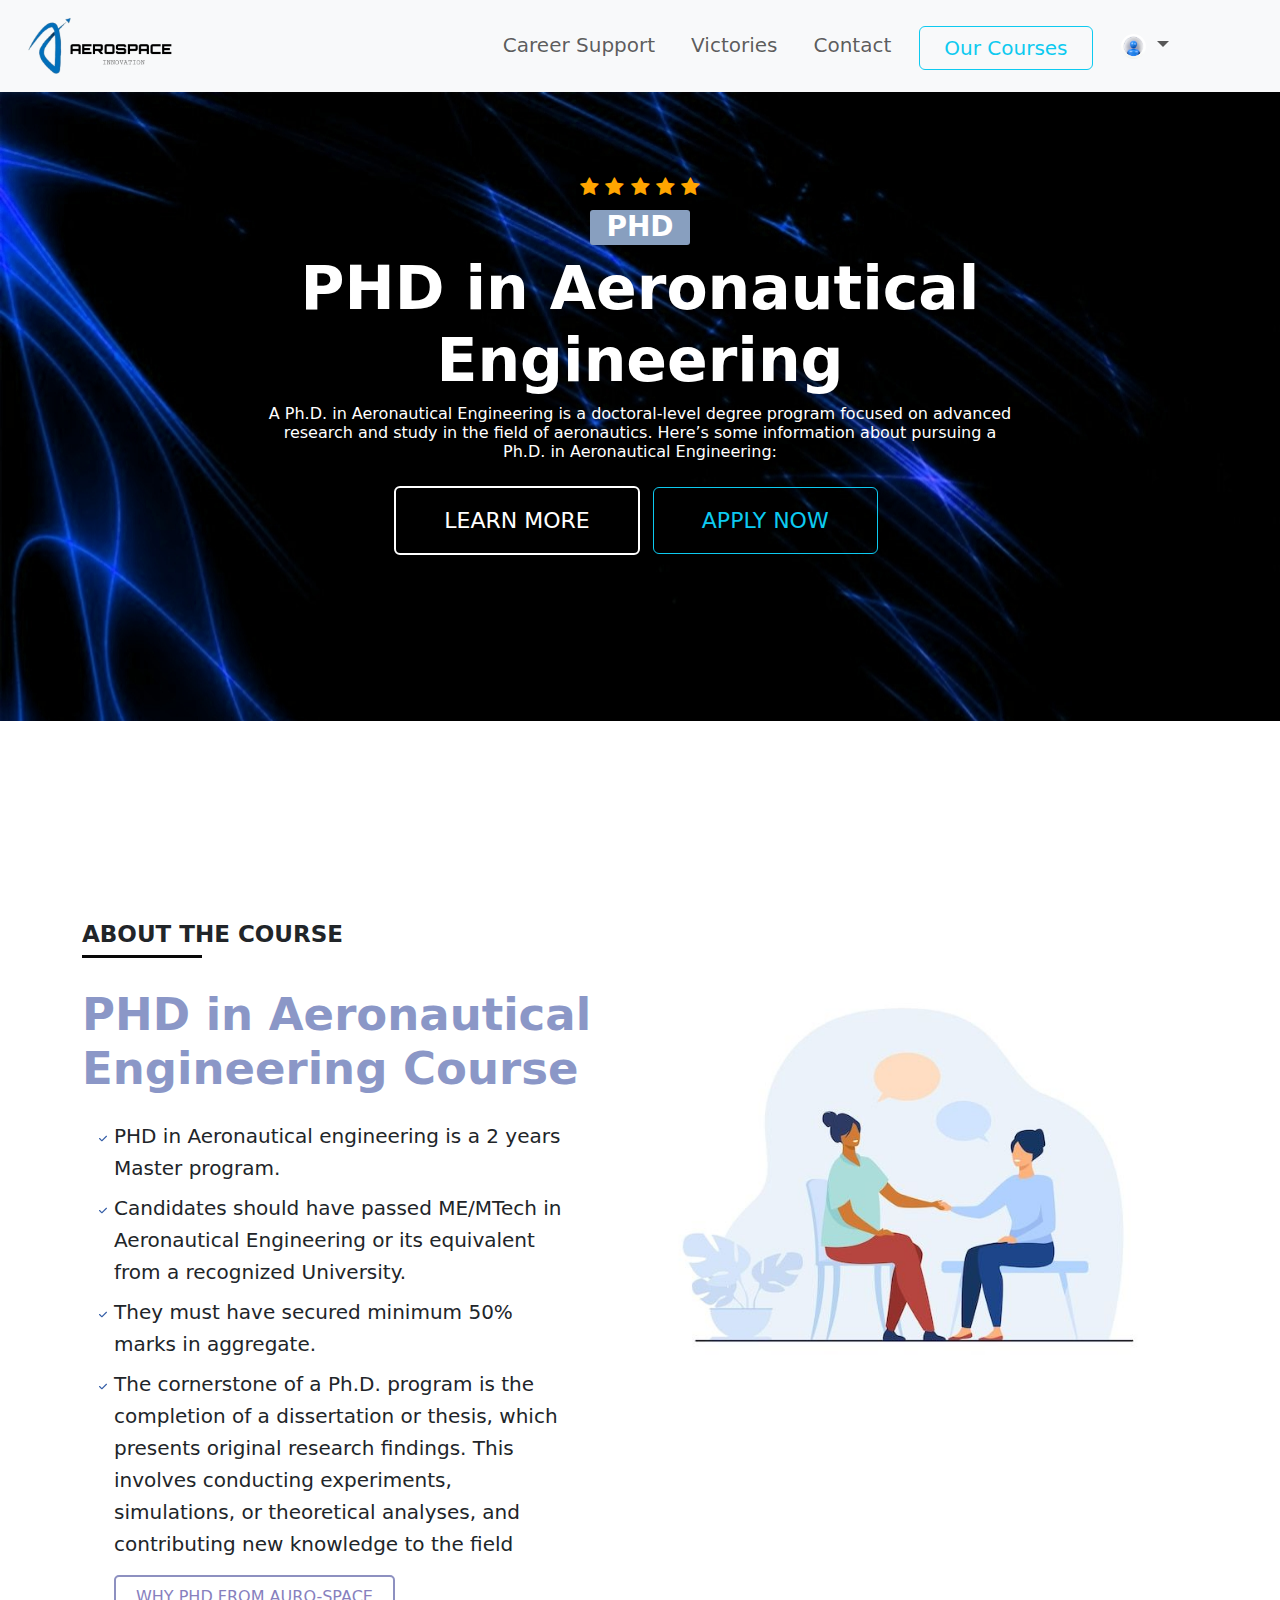
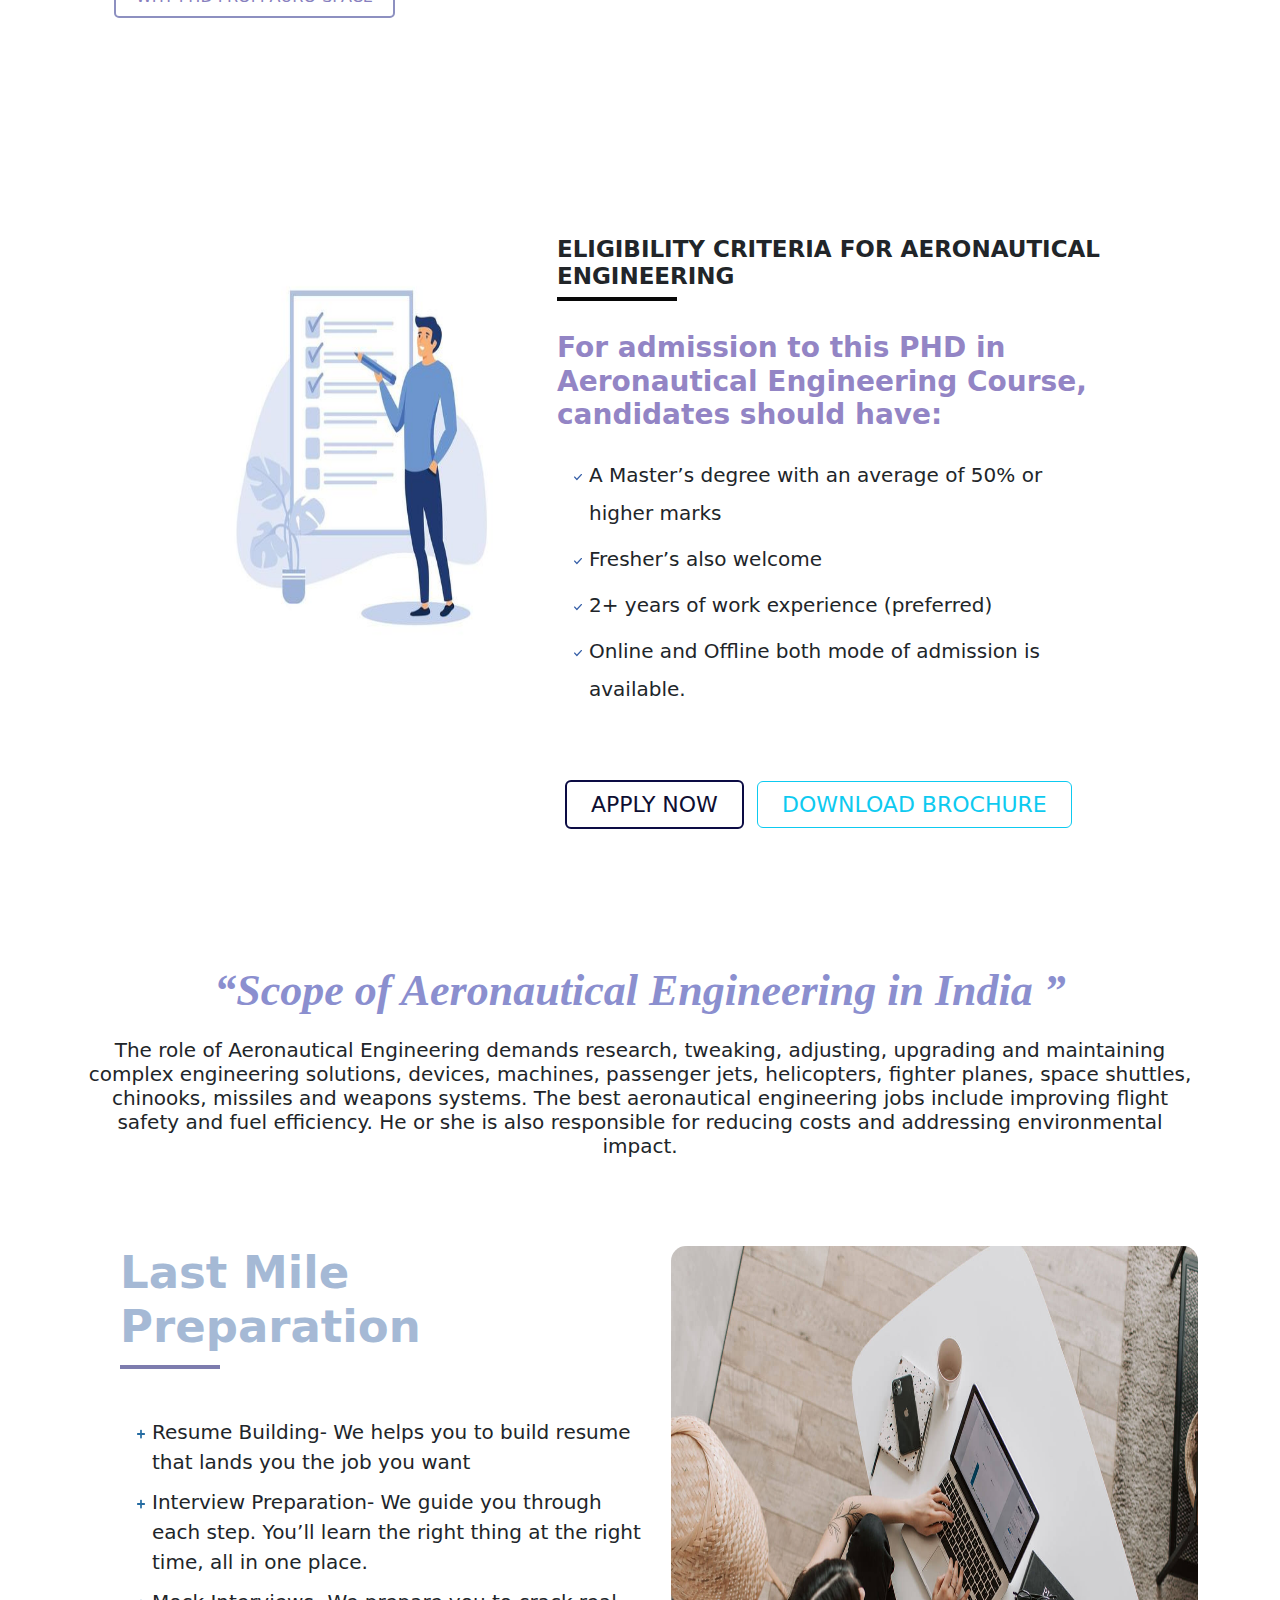
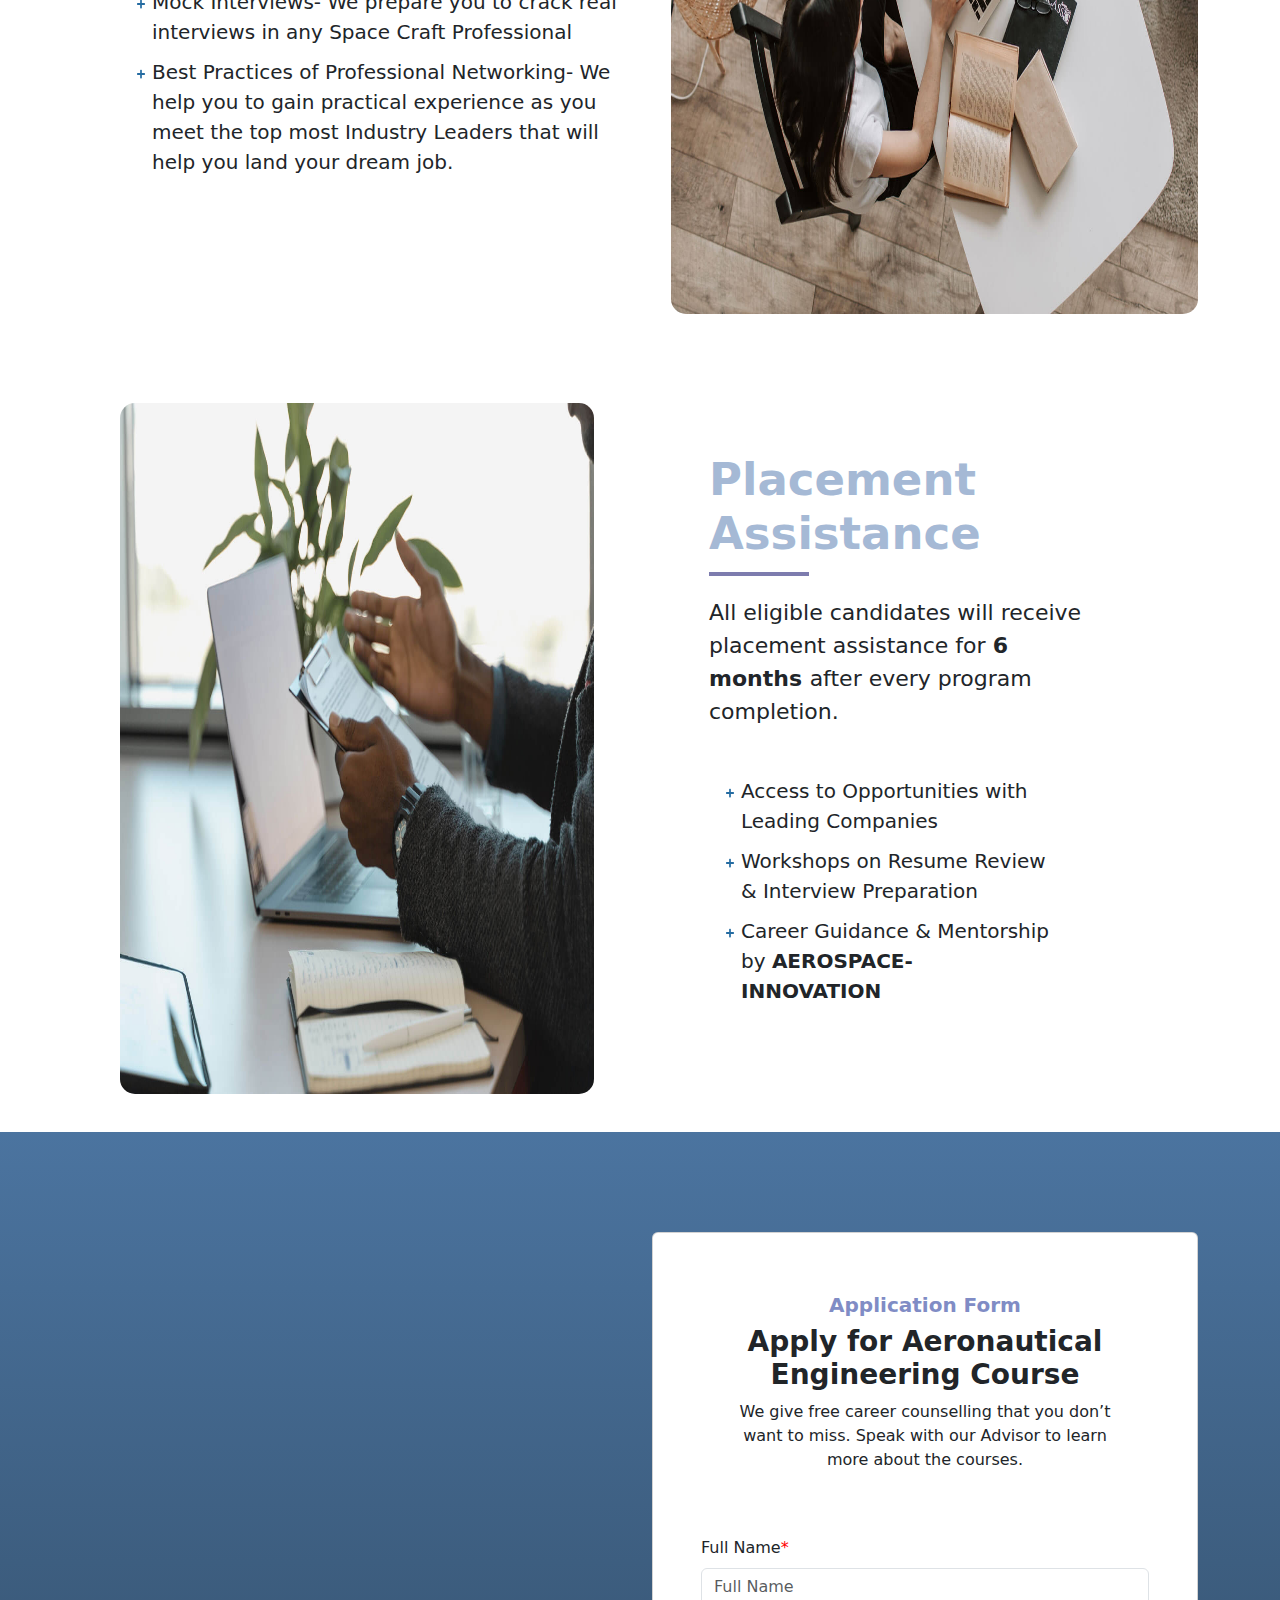
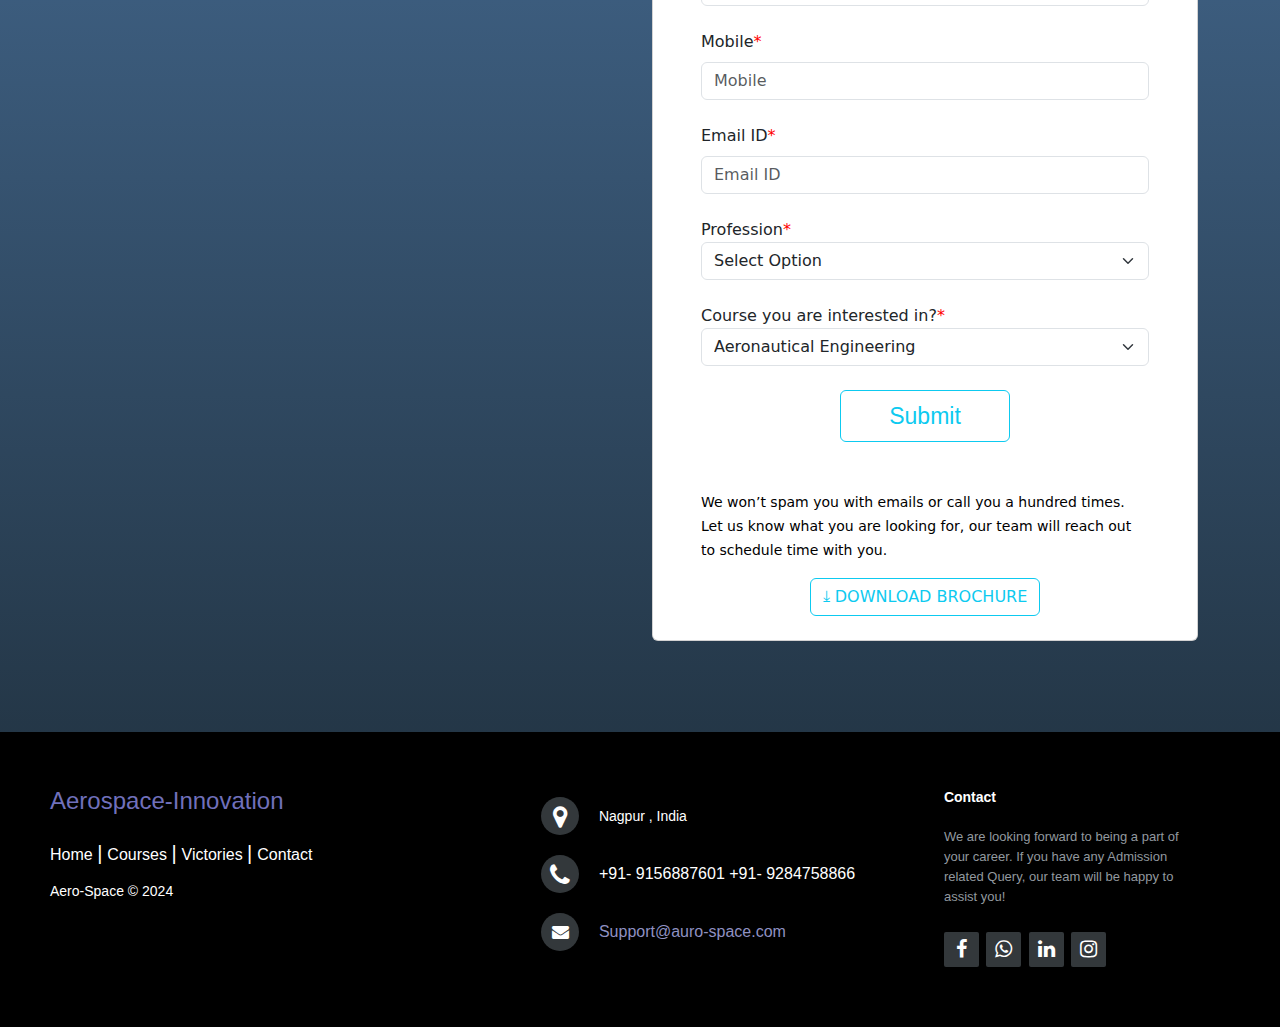
<file: PHD.html>
<!DOCTYPE html>
<html lang="en">

<head>
    <meta charset="UTF-8">
    <meta name="viewport" content="width=device-width, initial-scale=1.0">
    <link href="https://cdn.jsdelivr.net/npm/bootstrap@5.3.3/dist/css/bootstrap.min.css" rel="stylesheet"
        integrity="sha384-QWTKZyjpPEjISv5WaRU9OFeRpok6YctnYmDr5pNlyT2bRjXh0JMhjY6hW+ALEwIH" crossorigin="anonymous">
    <link rel="stylesheet" href="">
    <link rel="stylesheet" href="https://cdnjs.cloudflare.com/ajax/libs/font-awesome/4.7.0/css/font-awesome.min.css">
    <link rel="stylesheet" href="https://cdn.jsdelivr.net/npm/bootstrap-icons@1.11.3/font/bootstrap-icons.min.css">
<!-- Bootstrap JS and dependencies -->
<script src="https://ajax.googleapis.com/ajax/libs/jquery/3.5.1/jquery.min.js"></script>
<script src="https://cdnjs.cloudflare.com/ajax/libs/popper.js/1.16.0/umd/popper.min.js"></script>
<script src="https://maxcdn.bootstrapcdn.com/bootstrap/4.5.2/js/bootstrap.min.js"></script>
  <!-- Favicons -->
  <link href="./img/fevi.png" rel="icon">
    <title>PHD </title>
    <style>
        .section-title {
            /* text-align: center; */
            padding-bottom: 60px;
            position: relative;
        }

        .section-title h4 {
            font-size: 23px;
            font-weight: 700;
            margin-bottom: 0px;
            padding-bottom: 10px;
            position: relative;
        }

        .section-title h4:after {
            content: "";
            position: absolute;
            display: block;
            width: 120px;
            height: 3.5px;
            background-color: rgb(8, 8, 8);
            left: 0;
            right: 0;
            bottom: 0;
            /* margin: auto; */
        }

        .section-t h1 {
            font-size: 45px;
            font-weight: 700;
            margin-bottom: 0px;
            padding-bottom: 15px;
            position: relative;
            color: rgb(165, 185, 213);
        }

        .section-t h1:after {
            content: "";
            position: absolute;
            display: block;
            width: 100px;
            height: 3.5px;
            background-color: rgb(125, 124, 174);
            left: 0;
            right: 0;
            bottom: 0;
        }

        .H-p h2 {
            font-size: 45px;
            font-weight: 700;
            margin-bottom: 0px;
            padding-bottom: 15px;
            position: relative;
            color: rgb(234, 53, 53);
        }

        .H-p h2:after {
            content: "";
            position: absolute;
            align-items: center;
            display: block;
            width: 110px;
            height: 3.5px;
            background-color: rgb(234, 53, 53);
            left: 0;
            right: 0;
            bottom: 0;
            padding-left: 30px;
            margin-left: 160px;
        }
         /* footer  */
    section {
      width: 100%;
      display: inline-block;
      background: #000000;
      height: 50vh;
      text-align: center;
      font-size: 22px;
      font-weight: 700;
      text-decoration: underline;
      /* padding-top: 70px; */
    }

    .footer-distributed {
      background: #000000;
      box-shadow: 0 1px 1px 0 rgba(0, 0, 0, 0.12);
      box-sizing: border-box;
      width: 100%;
      text-align: left;
      font: bold 16px sans-serif;
      padding: 55px 50px;
    }

    .footer-distributed .footer-left,
    .footer-distributed .footer-center,
    .footer-distributed .footer-right {
      display: inline-block;
      vertical-align: top;
    }

    /* Footer left */

    .footer-distributed .footer-left {
      width: 40%;
    }

    /* The company logo */

    .footer-distributed h3 {
      color: #8d8bca;

      font: normal 36px 'Open Sans', cursive;
      margin: 0;
    }

    .footer-distributed h3 span {
      color: #d10e42;
    }

    /* Footer links */

    .footer-distributed .footer-links {
      color: #ffffff;
      margin: 20px 0 12px;
      padding: 0;
    }

    .footer-distributed .footer-links a {
      display: inline-block;
      line-height: 1.8;
      font-weight: 400;
      text-decoration: none;
      color: inherit;
    }

    .footer-distributed .footer-company-name {
      color: #222;
      font-size: 14px;
      font-weight: normal;
      margin: 0;
    }

    /* Footer Center */

    .footer-distributed .footer-center {
      width: 35%;
    }

    .footer-distributed .footer-center i {
      background-color: #33383b;
      color: #ffffff;
      font-size: 25px;
      width: 38px;
      height: 38px;
      border-radius: 50%;
      text-align: center;
      line-height: 42px;
      margin: 10px 15px;
      vertical-align: middle;
    }

    .footer-distributed .footer-center i.fa-envelope {
      font-size: 17px;
      line-height: 38px;
    }

    .footer-distributed .footer-center p {
      display: inline-block;
      color: #ffffff;
      font-weight: 400;
      vertical-align: middle;
      margin: 0;
    }

    .footer-distributed .footer-center p span {
      display: block;
      font-weight: normal;
      font-size: 14px;
      line-height: 2;
    }

    .footer-distributed .footer-center p a {
      /* color:  #eace2b; */
      color: #8f91c2;
      text-decoration: none;
      ;
    }

    .footer-distributed .footer-links a:before {
      content: "|";
      font-weight: 300;
      font-size: 20px;
      left: 0;
      color: #fff;
      display: inline-block;
      padding-right: 5px;
    }

    .footer-distributed .footer-links .link-1:before {
      content: none;
    }

    /* Footer Right */

    .footer-distributed .footer-right {
      width: 20%;
    }

    .footer-distributed .footer-company-about {
      line-height: 20px;
      color: #92999f;
      font-size: 13px;
      font-weight: normal;
      margin: 0;
    }

    .footer-distributed .footer-company-about span {
      display: block;
      color: #ffffff;
      font-size: 14px;
      font-weight: bold;
      margin-bottom: 20px;
    }

    .footer-distributed .footer-icons {
      margin-top: 25px;
    }

    .footer-distributed .footer-icons a {
      display: inline-block;
      width: 35px;
      height: 35px;
      cursor: pointer;
      background-color: #33383b;
      border-radius: 2px;

      font-size: 20px;
      color: #ffffff;
      text-align: center;
      line-height: 35px;

      margin-right: 3px;
      margin-bottom: 5px;
    }

    /* If you don't want the footer to be responsive, remove these media queries */

    @media (max-width: 880px) {

      .footer-distributed {
        font: bold 14px sans-serif;
      }

      .footer-distributed .footer-left,
      .footer-distributed .footer-center,
      .footer-distributed .footer-right {
        display: block;
        width: 100%;
        margin-bottom: 40px;
        text-align: center;
      }

      .footer-distributed .footer-center i {
        margin-left: 0;
      }

    }
    .gradient-section {
      height: 1200px;
      /* background: linear-gradient(to right,rgb(133, 10, 10), #ad2828, #c54115, rgb(129, 7, 7)); */
      background: linear-gradient(to top, hsla(208, 33%, 21%, 1)  ,hsla(211, 36%, 46%, 1));

      display: flex;
      /* justify-content: center; */
      /* align-items: center; */
      color: white;
      
      /* text-align: center; */

    }
    </style>

</head>

<body>
  <nav class="navbar navbar-expand-lg navbar-light bg-light pb-3 pt-3">
    <a href="popup.html"><img src="./img/Picsart_24-06-03_13-16-43-415 (1).png" alt="" class="px-4" style="height: 60px;"></a>
    <!-- <a class="navbar-brand" href="../space-lync/img/logo.png"></a> -->
    <button class="navbar-toggler" type="button" data-toggle="collapse" data-target="#navbarSupportedContent" aria-controls="navbarSupportedContent" aria-expanded="false" aria-label="Toggle navigation">
      <span class="navbar-toggler-icon"></span>
    </button>
  
    <div class="collapse navbar-collapse justify-content-end" id="navbarSupportedContent">
      <ul class="navbar-nav ml-auto mx-5" style="color: black; font-size:20px ;">
        <li class="nav-item active" style="padding-right: 20px;">
          <a class="nav-link" href="career.html">Career Support <span class="sr-only">(current)</span></a>
        </li>
        <li class="nav-item active" style="padding-right: 20px;color: black;">
          <a class="nav-link " href="story.html">Victories</a>
        </li>
        <li class="nav-item active" style="padding-right: 20px;">
          <a class="nav-link" href="contact.html">Contact</a>
        </li>
       <a href="course.html"><button href="" class="btn btn-outline-info mt-1 px-4" style="font-size: 20px;">Our Courses</button></a>
       
       <button class="navbar-toggler" value="hidden"  type="button" data-toggle="collapse" data-target="#navbar-list-4" aria-controls="navbarNav" aria-expanded="false" aria-label="Toggle navigation">
        <!-- <span class=""></span> -->
      </button>
      <!-- <div class="collapse navbar-collapse" id="navbar-list-4">
        <ul class="navbar-nav"> -->
            <li class="nav-item dropdown  " style="padding-left: 20px; padding-right: 55px;">
            <a class="nav-link dropdown-toggle" href="#" id="navbarDropdownMenuLink" role="button" data-toggle="dropdown" aria-haspopup="true" aria-expanded="false">
              <img src="./img/Premium Photo _ Blue male avatar blank shape in white hole_ suitable for avatar, internet and profile page themes. 3d illustration" width="25"
              height="25" class="rounded-circle">            </a>
            <div class="dropdown-menu" aria-labelledby="navbarDropdownMenuLink">
              <a class="dropdown-item" href="index.html">Home</a>
              <a class="dropdown-item" href="#">View Profile</a>
              <a class="dropdown-item" href="logoutaction.php">Log Out</a>
            </div>
          </li>

      </ul>
    </div>
  </nav>
  <style>
    .container-fluid {
background-image: url(./img/bg\ img.jpg);
/* background: no-repeat;
width: 100%; */
    }
    </style>
    <div class="container-fluid"style=" padding-bottom: 150px;">
        <div class="text-center">

            <div style="color: orange; padding-top: 80px;  font-size: 20px;">



                <span class="fa fa-star checked"></span>
                <span class="fa fa-star checked"></span>
                <span class="fa fa-star checked"></span>
                <span class="fa fa-star"></span>
                <span class="fa fa-star"></span>
            </div>
            <p class="my-1 mx-4 text-white "><span class="px-3 text-uppercase "
                    style="background-color: rgb(136, 159, 191); padding-bottom: 2px; border-radius: 3px; font-size: 28px; font-weight: 650;">PHD

                </span></p>
            <h1 style="font-size: 60px; font-weight: 700; color: white;">PHD in Aeronautical <br> Engineering </h1>

            <h6 class="text-white" >A Ph.D. in Aeronautical Engineering is a doctoral-level degree  program focused on advanced <br> research and study in the field of aeronautics. Here’s some information about pursuing a <br> Ph.D. in Aeronautical Engineering:</h6>

            <a href="#about"> <button class="btn btn-outline-  px-5 py-3 my-3 " style="font-size: 22px;border: 2px solid white;color: white; ">LEARN
                    MORE</button></a>
            <a href="#Application-Form"> <button class="btn btn-outline-info px-5 my-3 py-3 mx-2 " style="font-size: 22px; ">APPLY
                    NOW</button></a>
        </div>
    </div>
   
   
    <div class="container section-title ">
        <div class="row  " id="about" style="margin-top: 200px;">
          <div class="col-lg-6 ">

            <h4>ABOUT THE COURSE</h4>

            <h2 style="font-size: 45px; margin-top: 30px; font-weight: 700; color: rgb(139, 151, 199); ">PHD in Aeronautical
                Engineering Course
            </h2>
            <div style="line-height: 1.6;">

                <div class="mt-4" style="padding-right: 50px;">
                    <ul style="text-decoration:none ; font-size: 5px; list-style:  url(./img/check.svg);">
                        <li style="padding-bottom: 8px; font-size: 20px;"> PHD in Aeronautical engineering is a
                            2 years Master program.</li>
                        <li style="padding-bottom: 8px; font-size: 20px;">Candidates should have passed ME/MTech in
                            Aeronautical Engineering or its equivalent from a recognized University.

                        </li>
                        <li style="padding-bottom: 8px; font-size: 20px;">They must have secured minimum 50% marks
                            in aggregate.

                        </li>
                        <li style="padding-bottom: 8px; font-size: 20px;"> The cornerstone of a Ph.D. program is the completion of a dissertation or thesis, which presents original research findings. This involves conducting experiments, simulations, or theoretical analyses, and contributing new knowledge to the field
                        </li>

                       
                            <style>

                              a {
                                  /* padding: 10px 20px; */
                                  font-size: 16px;
                                  cursor: pointer;
                                  text-decoration: none;
                              
                              }
                              
                              .popup {
                                  display: none;
                                  position: fixed;
                                  left: 50%;
                                  top: 50%;
                                  transform: translate(-50%, -50%);
                                  width: 600px;
                                  /* padding: 20px; */
                                  box-shadow: 0 0 10px rgba(0, 0, 0, 0.1);
                                  /* background: linear-gradient(45deg, #e16c36, #ca4f4f); */
                                  background: linear-gradient(to top, hsla(208, 33%, 21%, 1)  ,hsla(211, 36%, 46%, 1));

                                  color: white;
                                  /* border: 1px solid #ccc; */
                                  z-index: 1000;
                              }
                              
                              .popup p {
                                  /* margin: 0; */
                              }
                              
                              .close {
                                  position: absolute;
                                  top: 10px;
                                  right: 10px;
                                  cursor: pointer;
                                  font-size: 20px;
                              }
                              
                              </style>
                              <script>document.addEventListener("DOMContentLoaded", function() {
                                const popupLink = document.getElementById("popupLink");
                                const popupMessage = document.getElementById("popupMessage");
                                const closeButton = document.getElementById("closeButton");
                              
                                popupLink.addEventListener("click", function(event) {
                                    event.preventDefault(); 
                                    popupMessage.style.display = "block";
                                });
                              
                                closeButton.addEventListener("click", function() {
                                    popupMessage.style.display = "none";
                                });
                                
                              
                                window.addEventListener("click", function(event) {
                                    if (event.target == popupMessage) {
                                        popupMessage.style.display = "none";
                                    }
                                });
                              });
                              </script>
                              <br>
                              <br>
                                                           <a href="#" id="popupLink" style="color: rgb(135, 128, 190); border: 2px solid rgb(141, 144, 192); border-radius: 5px; padding: 10px 20px;">WHY 
                                                            PHD FROM AURO-SPACE</a>
                                                        <div id="popupMessage" class="popup">
                                                            <span class="close" id="closeButton">&times;</span>
                                                            <p style="text-align: left; padding-left: 20%;"><h3 style="padding-left: 20%;"><br>Why PHD from Space-Lync?</h3>
                                                              <P style="padding-left: 5%; font-size: 13px;">1) Space-Lync has proven experience in giving 100% placement to his students<br><br>
                                                                 2) Trainers 10+ IT exp including 6 years of DevOps exp<br><br>
                                                                 3) 180-hour practical-based training<br><br>
                                                                 4) 24/7 doubt precise assistance by the technical team<br><br>
                                                                 5) 300+ interview question-answer discussions by the trainers<br><br>
                                                                 6) 12 different modules in the Linux environment<br><br>
                                                                 7) Detailed knowledge transfer on Linux shell scripting<br><br>
                                                                 8) Resume built up<br><br>
                                                                 9) In-time teacher entry and course completion in time.<br><br>
                                                                 10) Technical English transformation<br><br>
                                                                 11) Multiple mock interview sessions after each module.<br><br>
                                                                 12) 4+ industry-aligned projects<br><br>
                                                                 13) Giving multiple job opportunities to students after 5 months once the course is completed.<br><br>
                                                                 </p></p>
                                                        </div>
                    </ul>


                </div>
            </div>

        </div>
            <div class="col-lg-6 mt-5">
                <img src="./img/mtech.jpeg" alt="" width="520px">
            </div>


        </div>


        <div class="row" style="margin-top: 200px;">

            <div class="col-lg-5 " style="padding-left: 60px;">
                <img src="./img/done.jpeg" alt="" width="463.42px" height="463.42px">
            </div>

            <div class="col-lg-6 " style="padding-top: 10px;">
                <h4 class="text-uppercase">
                    ELIGIBILITY CRITERIA FOR Aeronautical Engineering
                </h4>
                <h2 style="font-size: 28px; margin-top: 30px; font-weight: 700; color: rgb(147, 133, 197); ">For admission to this
                    PHD in Aeronautical Engineering Course, candidates should have:</h2>
                <div style="line-height: 1.9;">
                    <div class="mt-4" style="padding-right: 50px;">
                        <ul style="text-decoration:none ; font-size: 5px; list-style:  url(./img/check.svg);">
                            <li style="padding-bottom: 8px; font-size: 20px;"> A Master’s degree with an average of
                                50% or higher marks
                            </li>
                            <li style="padding-bottom: 8px; font-size: 20px;"> Fresher’s also welcome

                            </li>
                            <li style="padding-bottom: 8px; font-size: 20px;">2+ years of work experience (preferred)
                            </li>
                            <li style="padding-bottom: 8px; font-size: 20px;"> Online and Offline both mode of admission
                                is available.

                            </li>

                        </ul>


                    </div>
                </div>
                <div class="mt-5 ">
                    <a href="#Application-Form"> <button class="btn btn-outline- px-4 my-3 py- mx-2 "
                            style="font-size: 22px; border: 2px solid rgb(12, 12, 68); color: rgb(14, 14, 50);">APPLY
                            NOW</button></a>
                    <a href="downloadb.php?file=Aerospace_brochure"> <button class="btn btn-outline-info  px-4 py- my-3 " style="font-size: 22px; ">DOWNLOAD
                            BROCHURE
                        </button></a>


                </div>
            </div>




        </div>

    </div>

    </div>
   
    <div class="container">
        <div class="text-center" style="padding-top: 60px; padding-bottom: 50px;">
            <h2
                style="font-size: 44px; font-style: italic; font-weight: 900; font-family: fantasy; color: rgb(139, 143, 207);">
                “Scope of Aeronautical Engineering in India ”</h2>
            <h5 style="margin-top: 20px; ">The role of Aeronautical Engineering demands research, tweaking, adjusting,
                upgrading and maintaining complex engineering solutions, devices, machines, passenger jets, helicopters,
                fighter planes, space shuttles, chinooks, missiles and weapons systems. The best aeronautical
                engineering jobs include improving flight safety and fuel efficiency. He or she is also responsible for
                reducing costs and addressing environmental impact.</h5>
        </div>
    </div>

    <div class="container section-t" style="padding-left: 50px; margin-bottom: 100px;">
        <div class="row " style="padding-top: 30px;">
            <div class="col-lg-6">
                <h1 style="">Last Mile Preparation</h1>
                <div class="mt-5">
                    <ul style="text-decoration:none ; font-size: 10px; list-style:  url(./img/plu.svg);">
                        <li style="padding-bottom: 10px; font-size: 20px;">Resume Building- We helps you to build resume
                            that lands you the job you want</li>
                        <li style="padding-bottom: 10px; font-size: 20px;">Interview Preparation- We guide you through
                            each step. You’ll learn the right thing at the right time, all in one place.</li>
                        <li style="padding-bottom: 10px; font-size: 20px;">Mock Interviews- We prepare you to crack real
                            interviews in any Space Craft Professional</li>
                        <li style="padding-bottom: 10px; font-size: 20px;">Best Practices of Professional Networking- We
                            help you to gain practical experience as you meet the top most Industry Leaders that will
                            help you land your dream job.</li>
                    </ul>

                </div>
            </div>
            <div class="col-lg-6">
                <img src="./img/last-mile-preparation.jpg" height="120%" width="100%"
                    style="display: flex; border-radius: 15px " alt="">
            </div>
        </div>
    </div>
    <div class="container section-t" style="padding-left: 50px; margin-bottom: 100px;">
        <div class="row " style="padding-top: 100px;">
            <div class="col-lg-6 " style="">
                <img src="./img/placement-assistance.jpg" height="110%" width="90%"
                    style="display: flex; border-radius: 15px " alt="">
            </div>
            <div class="col-lg-6 " style="padding-left: 50px; padding-right: 110px; padding-top: 50px;">
                <h1 style="">Placement Assistance</h1>
                <div style="font-size:22px ; margin-bottom: 30px; margin-top: 20px;">

                    <span>All eligible candidates will receive placement assistance for <strong> 6 months </strong>
                        after every program completion.</span>
                </div>
                <div class="mt-5" style="padding-right: 50px;">
                    <ul style="text-decoration:none ; font-size: px; list-style:  url(./img/plu.svg);">
                        <li style="padding-bottom: 10px; font-size: 20px;">Access to Opportunities with Leading
                            Companies</li>
                        <li style="padding-bottom: 10px; font-size: 20px;">Workshops on Resume Review & Interview
                            Preparation</li>
                        <li style="padding-bottom: 10px; font-size: 20px;">Career Guidance & Mentorship by <b>AEROSPACE-INNOVATION</b>
                        </li>
                    </ul>

                </div>
            </div>

        </div>
    </div>



    <div class="gradient-section" id="Application-Form">
  
  
        <div class="container " style="padding-top: 100px;">
          <div class="row">
            <div class="col-lg-6">
    
            </div>
            <div class="col-lg-6">
              <div class="card px-5">
    
    
                <div style="padding-top: 60px; " class="text-center ">
    
                  <h1 style="color: rgb(128, 140, 197); font-size: 20px  ; font-weight: 700; ">Application Form</h1>
                  <h3 style="font-weight: 750;">Apply for  Aeronautical Engineering Course</h3>
                  <p>We give free career counselling that you don’t <br> want to miss. Speak with our Advisor to
                    learn <br> more about the courses.</p>
                </div>
    
                <form action="nform4.php" method="POST">
                  <div class="form-group">
                    <label for="name" class="form-lable mb-2 mt-5" aria-required="true" >Full Name<span style="color: red;">*</span></label>
                    <input type="text" id="name" class="form-control" aria-required="true"  placeholder="Full Name" name="name" required>
                  </div>
                  <div class="form-group">
                    <label for="mobile" class="form-lable mb-2 mt-4" aria-required="true" >Mobile<span style="color: red;">*</span></label>
                    <input type="mobile" id="mobile" class="form-control" aria-required="true"  placeholder="Mobile" name="phone" required>
                  </div>
    
                  <div class="form-group">
                    <label for="email" class="form-lable mb-2 mt-4"aria-required="true" >Email ID<span style="color: red;">*</span></label>
                    <input type="email" id="email" class="form-control" aria-required="true"  placeholder="Email ID" name="email" required>
                  </div>
                  <div class="form-group mt-4 " aria-required="true" >
                    <label for="" aria-required="true" >Profession<span style="color: red;">*</span></label>
                    <select id="" name="profession" aria-required="true"  class="form-select" required>
                      <option value="Select Option"aria-required="true" >Select Option</option>
                      <option value="Student">Student</option>
                      <option value="Graduated">Graduated</option>
                      <option value="Professional">Professional</option>
                    </select>
                  </div>
                  <div class="form-group mt-4" aria-required="true" >
                    <label for="" aria-required="true" >Course you are interested in?<span style="color: red;">*</span></label>
                    <select id="" aria-required="true"  name="course" class="form-select" required>
                      <option value="Aeronautical Engineering"aria-required="true" >Aeronautical Engineering</option>
                      <option value="PHD in Aeronautical Engineering">PHD in Aeronautical Engineering </option>
                      <option value="Diploma in Aeronautical Engineering">Diploma in Aeronautical Engineering</option>
                      <option value="ME/MTech Aeronautical Engineering">ME/MTech Aeronautical Engineering</option>
                      <option value="BE/BTech Aeronautical Engineering">BE/BTech Aeronautical Engineering</option>
                    </select>
                  </div>
                  <div class="d-grid gap-2 mt-4 text-center">
                    <a href="paymen.html"><input name="submit" type="SUBMIT" class="btn btn-outline-info py-2 px-5" style="font-size: 23px; font-family: sans-serif;">
                  </div>
                  <div class="mt-5">
                    <span style="font-size: 14px; color: #000000 ;">We won’t spam you with emails or call you a hundred times.
                      Let us know what you are looking for, our team
                      will reach out to schedule time with you.</span>
                  </div>
                  <div class="text-center mb-4 mt-3">
    
                    <a href="downloadb.php?file=Aerospace_brochure" class="btn btn-outline-info">
                      <span class="icon">&#10515;</span>
                      DOWNLOAD BROCHURE
                      <!-- <span class="icon">&#10515;</span> -->
                    </a>
                  </div>
    
                </form>
              </div>
            </div>
    
    
    
    
    
          </div>
        </div>
    
      </div>
  

    <footer class="footer-distributed">

        <div class="footer-left">
    
          <h4 style="color: rgb(112, 112, 187);">Aerospace-Innovation<span></span></h4>
    
          <p class="footer-links">
            <a href="index.html" class="link-1">Home</a>
    
            <a href="course.html">Courses</a>
    
            <!-- <a href="#">Pricing</a> -->
    
            <a href="story.html">Victories</a>
    
    
    
            <a href="contact.html">Contact</a>
          </p>
    
          <p class="footer-company-name" style="color: white;">Aero-Space © 2024</p>
        </div>
    
        <div class="footer-center">
    
          <div>
            <i class="fa fa-map-marker"></i>
            <p><span>Nagpur , India</span></p>
          </div>
    
          <div>
            <i class="fa fa-phone"></i>
            <p>+91- 9156887601 </p>
            <p>+91- 9284758866</p>
    
    
          </div>
    
          <div>
            <i class="fa fa-envelope"></i>
            <p><a href="mailto:support@company.com">Support@auro-space.com</a></p>
          </div>
    
        </div>
    
        <div class="footer-right">
    
          <p class="footer-company-about">
            <span>Contact</span>
            We are looking forward to being a part of your career.
            If you have any Admission related Query,
            our team will be happy to assist you!
          </p>
    
          <div class="footer-icons">
    
            <a href="https://www.facebook.com/TechLync/"><i class="fa fa-facebook"></i></a>
            <a href="wa.me/+919049333749"><i class="fa fa-whatsapp"></i></a>
            <a href="https://www.linkedin.com/company/space-lync/"><i class="fa fa-linkedin"></i></a>
            <a href="#"><i class="fa fa-instagram"></i></a>
    
          </div>
    
        </div>
      </footer>
    


</body>

</html>
</file>
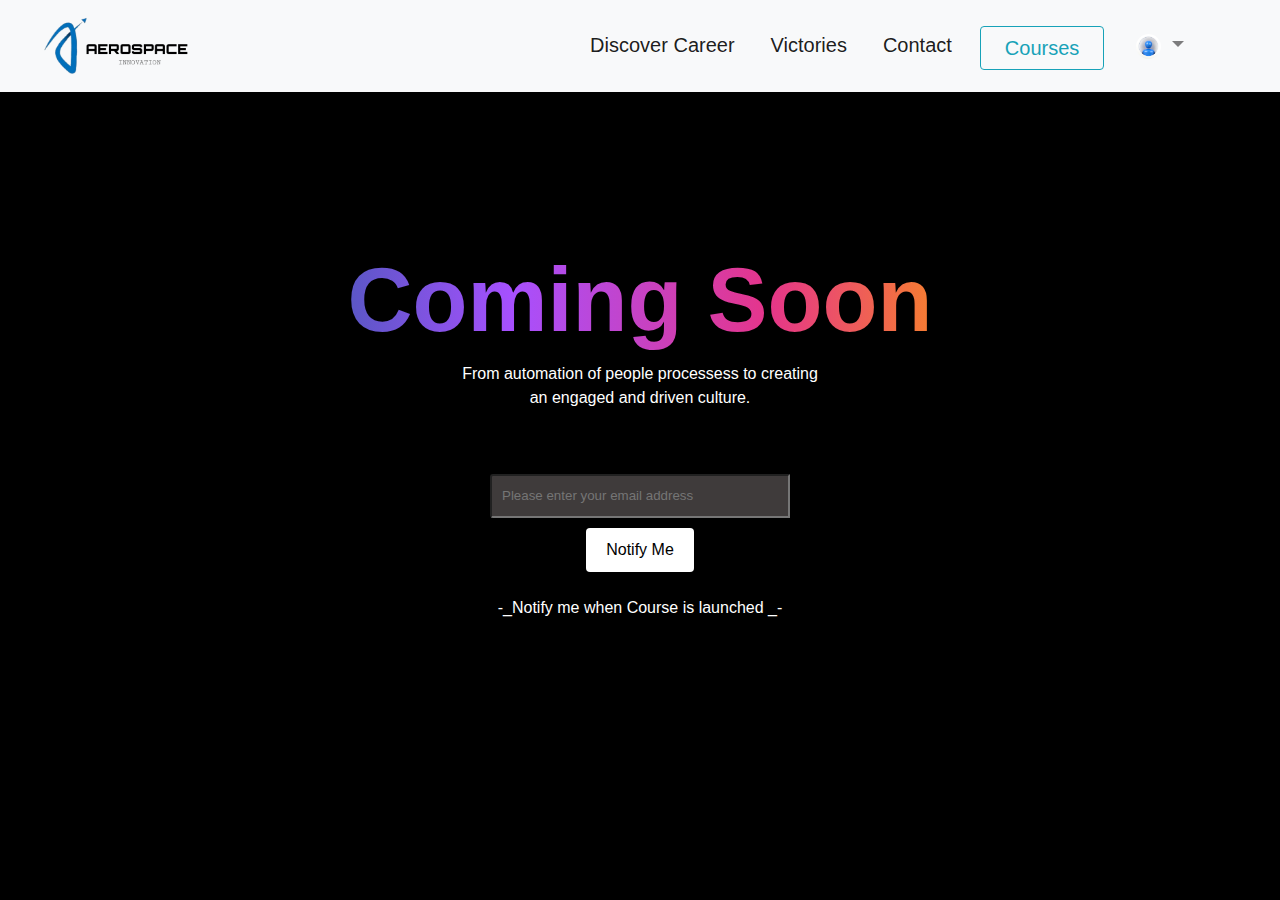
<file: soon.html>
<!DOCTYPE html>
<html lang="en">
<head>
  <meta charset="UTF-8">
  <meta name="viewport" content="width=device-width, initial-scale=1.0">
  <link href="https://cdn.jsdelivr.net/npm/bootstrap@5.3.3/dist/css/bootstrap.min.css" rel="stylesheet"
    integrity="sha384-QWTKZyjpPEjISv5WaRU9OFeRpok6YctnYmDr5pNlyT2bRjXh0JMhjY6hW+ALEwIH" crossorigin="anonymous">
  <title>Aero-Space</title>
  <link rel="stylesheet" href="https://cdnjs.cloudflare.com/ajax/libs/font-awesome/4.7.0/css/font-awesome.min.css">
  <link rel="stylesheet" href="https://maxcdn.bootstrapcdn.com/bootstrap/4.5.2/css/bootstrap.min.css">


  <!-- Favicons -->
  <link href="./img/fevi.png" rel="icon">
  <style>
    @import url('https://fonts.googleapis.com/css2?family=Ubuntu:wght@400;500;700&display=swap');
   
   body {
      margin: 0;
      padding: 0;
      font-family: sans-serif;
      background-color: black;
    }

    .gradient-text {
      background: linear-gradient(45deg,rgb(90, 198, 78), rgb(70, 176, 157), rgb(63, 136, 179 , rgb(89, 89, 214)), rgb(160, 83, 193) , rgb(247, 66, 153),orange, rgb(235, 79, 105) );
      -webkit-background-clip: text;
      -webkit-text-fill-color: transparent;
      display: inline-block;
      letter-spacing: 1px;
      padding-left: 31%;
    }


    /*logo*/
    .logos {
      white-space: nowrap;
      overflow: hidden;
    }

    .logos img {
      display: inline-block;
      animation: slideLeft 10s linear infinite;
      margin-right: 20px;
      height: 40px;
      width: 80px;
      background-color: white;
    }

    @keyframes slideLeft {
      0% {
        transform: translateX(100%);
      }

      /* Start position */
      100% {
        transform: translateX(-100%);
      }

      /* End position */
    }

.new{
    background: linear-gradient(to right, rgb(155, 222, 103), rgb(47, 90, 165), rgb(167, 80, 255), rgb(229, 53, 138), orange, rgb(237, 58, 151));
    -webkit-background-clip: text;
    -webkit-text-fill-color: transparent;
}
.container {
    display: flex;
    flex-direction: column;
    align-items: center;
}

.input-container {
    display: flex;
    align-items: center;
}

input[type="email"] {
    padding: 10px;
    font-size: 16px;
    border-radius: 3px 0 0 3px;
    margin-bottom: 10px;
    width: 300px;
    box-sizing: border-box;
}

button {
    padding: 10px 20px;
    font-size: 16px;
    background-color: #ffffff;
    color: rgb(0, 0, 0);
    border: none;
    border-radius: 4px;
    cursor: pointer;
}

button:hover {
    background-color: #366fad;
}

#message {
    margin-top: 10px;
    font-size: 18px;
    background: linear-gradient(to right, rgb(208, 55, 86),  rgb(159, 87, 219));
    -webkit-background-clip: text;
    -webkit-text-fill-color: transparent
   
}
  </style>

</head>
<!-- Bootstrap JS and dependencies -->
<script src="https://ajax.googleapis.com/ajax/libs/jquery/3.5.1/jquery.min.js"></script>
<script src="https://cdnjs.cloudflare.com/ajax/libs/popper.js/1.16.0/umd/popper.min.js"></script>
<script src="https://maxcdn.bootstrapcdn.com/bootstrap/4.5.2/js/bootstrap.min.js"></script>


    
<body>


    <nav class="navbar navbar-expand-lg navbar-light bg-light pb-3 pt-3">
      <a href="popup.html"><img src="./img/Picsart_24-06-03_13-16-43-415 (1).png" alt="" class="px-4" style="height: 60px;"></a>
      <button class="navbar-toggler" type="button" data-toggle="collapse" data-target="#navbarSupportedContent"
        aria-controls="navbarSupportedContent" aria-expanded="false" aria-label="Toggle navigation">
        <span class="navbar-toggler-icon"></span>
      </button>
  
      <div class="collapse navbar-collapse" id="navbarSupportedContent">
        <ul class="navbar-nav ml-auto mx-5" style="color: black; font-size:20px ;">
          <li class="nav-item active" style="padding-right: 20px;">
            <a class="nav-link" href="career.html">Discover Career <span class="sr-only">(current)</span></a>
          </li>
          <li class="nav-item active" style="padding-right: 20px;color: black;">
            <a class="nav-link " href="story.html">Victories</a>
          </li>
          <li class="nav-item active" style="padding-right: 20px;">
            <a class="nav-link" href="contact.html">Contact</a>
          </li>
          <a href="course.html"><button href="" class="btn btn-outline-info mt-1 px-4" style="font-size: 20px;">
              Courses</button></a>
  
          <button class="navbar-toggler" value="hidden" type="button" data-toggle="collapse" data-target="#navbar-list-4"
            aria-controls="navbarNav" aria-expanded="false" aria-label="Toggle navigation">
   
          </button>
     
          <li class="nav-item dropdown px-4 ">
            <a class="nav-link dropdown-toggle" href="#" id="navbarDropdownMenuLink" role="button" data-toggle="dropdown"
              aria-haspopup="true" aria-expanded="false">
              <img src="./img/Premium Photo _ Blue male avatar blank shape in white hole_ suitable for avatar, internet and profile page themes. 3d illustration" width="25"
                height="25" class="rounded-circle">
            </a>
            <div class="dropdown-menu" aria-labelledby="navbarDropdownMenuLink">
              <a class="dropdown-item" href="index.html">Home</a>
              <a class="dropdown-item" href="#">View Profile</a>
              <a class="dropdown-item" href="logoutaction.php">Log Out</a>
            </div>
          </li>
  
        </ul>
      </div>
    </nav>
    <div class="soon">
        <h1 class="new" style="text-align: center;color: white; font-weight: bolder; padding-top: 12%;font-size: 90px;">Coming Soon</h1>
        <p style="text-align: center;color: white;"> From automation of people processess to creating <br> an engaged and driven culture.</p>
<br>
<br>

    </div>

    <div class="container">
        <input type="email" id="email" placeholder="Please enter your email address" style="background-color: rgb(63, 59, 59);color: rgb(160, 160, 160); font-size: smaller;">
        <button id="notifyButton">Notify Me</button>
        <br>
        <p style="color: white;">-_Notify me when Course is launched _-</p>
        <p id="message"></p>
    </div>

    <script>
    document.getElementById('notifyButton').addEventListener('click', function() {
    var email = document.getElementById('email').value;
    if (email) {
        document.getElementById('message').innerText = 'Thank You!!';
    } else {
        document.getElementById('message').innerText = 'Please enter a valid email address.';
    }
    });

        </script>
    </body>
    </html>
</file>
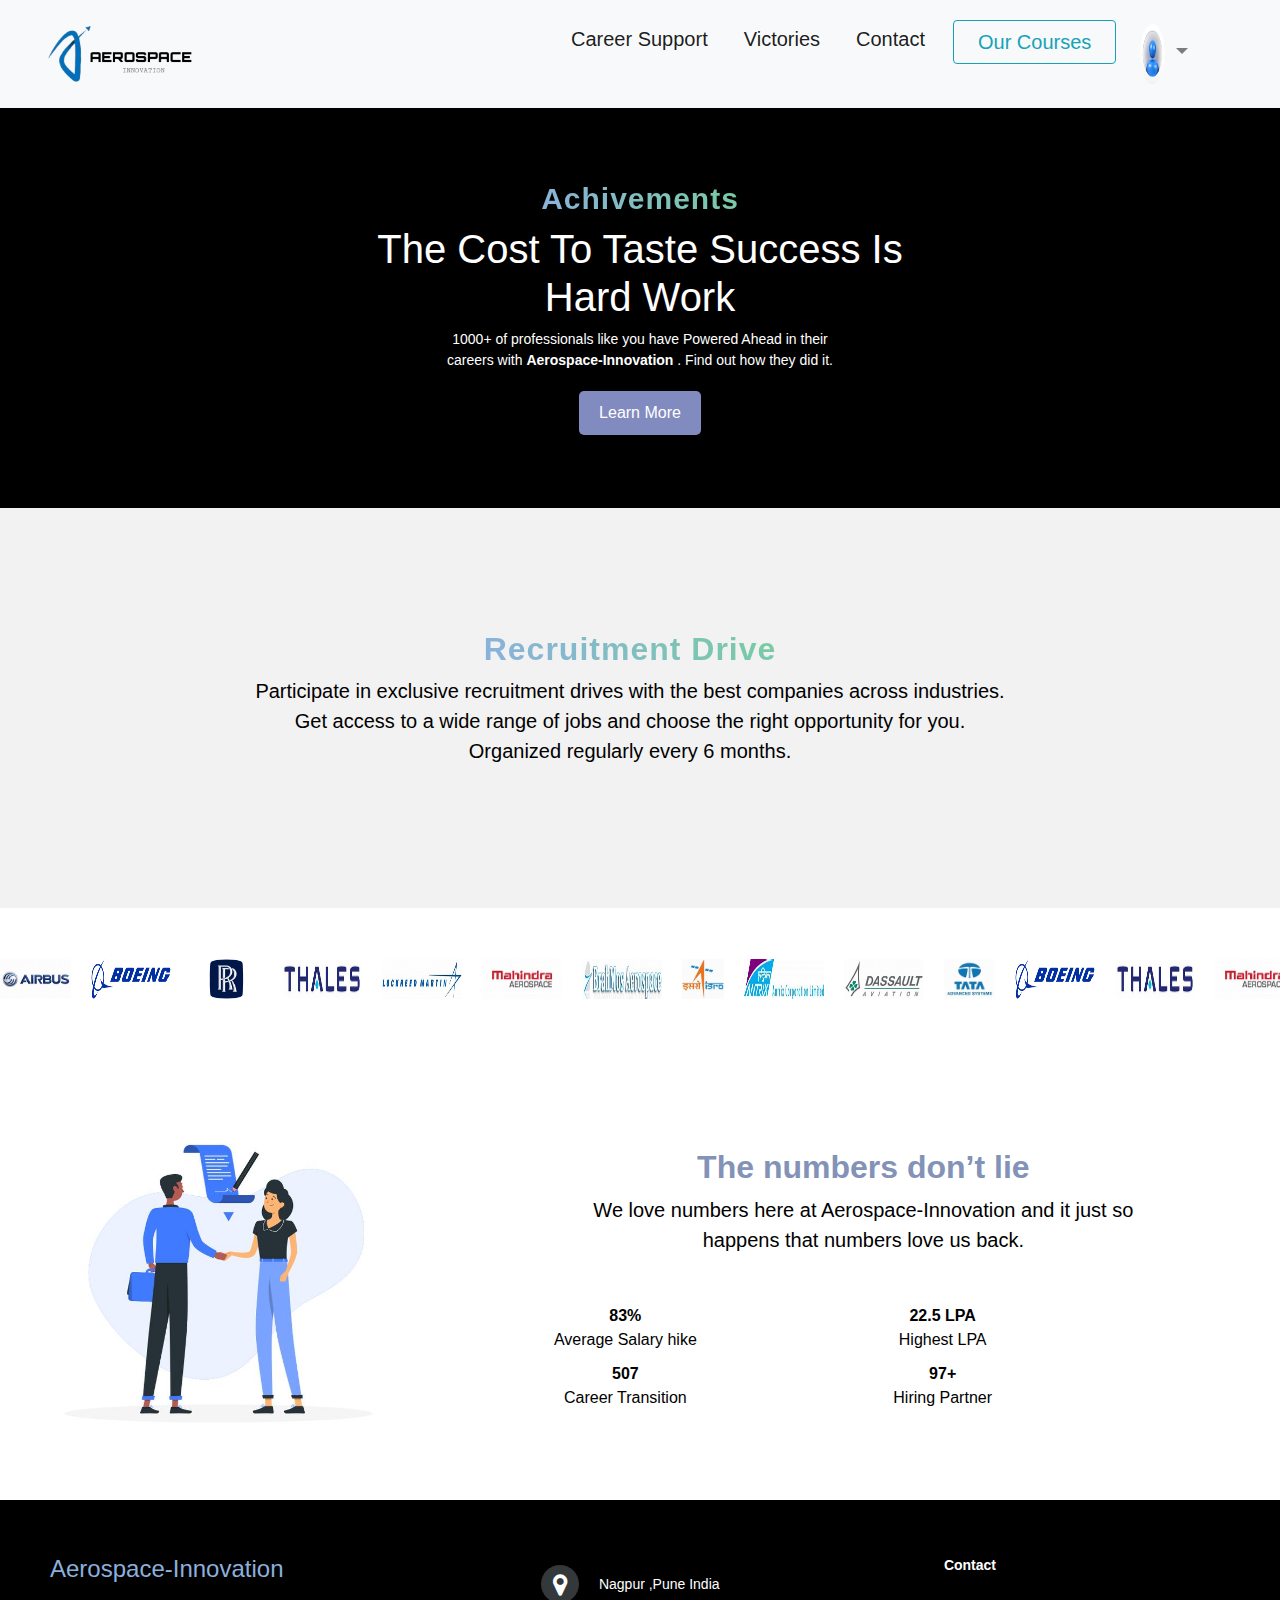
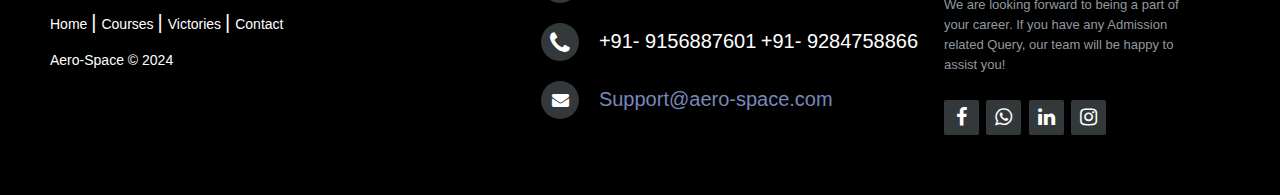
<file: story.html>
<!DOCTYPE html>
<html lang="en">

<head>
  <meta charset="UTF-8">
  <meta name="viewport" content="width=device-width, initial-scale=1.0">
  <title>Space-Lync</title>
  <link rel="stylesheet" href="https://maxcdn.bootstrapcdn.com/bootstrap/4.5.2/css/bootstrap.min.css">
  <link rel="stylesheet" href="https://cdnjs.cloudflare.com/ajax/libs/font-awesome/4.7.0/css/font-awesome.min.css">

  <!-- Favicons -->
  <link href="./img/fevi.png" rel="icon">
  <style>
    .contain {
      display: flex;
      justify-content: center;
      align-items: center;
      height: 400px;
      background-color: #000000;
      text-align: center;
      padding: 20px;
      box-sizing: border-box;
    }

    .content {
      color: #fff;
      font-family: Arial, sans-serif;
    }

    h1 {
      color: white;
      font-size: 40px;
    }

    p {
      color: white;
      font-size: 20px;
      margin-bottom: 20px;
    }

    button {
      padding: 10px 20px;
      font-size: 1em;
      background-color: #828bbf;
      color: #ffffff;
      border: none;
      border-radius: 5px;
      cursor: pointer;
      transition: background-color 0.3s ease;
    }

    button:hover {
      background-color: rgba(0, 0, 0, 0.8);
      color: rgb(255, 255, 255);
      border: 2px solid rgb(255, 255, 255);
      background: transparent;
    }

    .gradient-text {
      background: linear-gradient(45deg, #8bb0dd, #77cda1);
      -webkit-background-clip: text;
      -webkit-text-fill-color: transparent;
      display: inline-block;
      font-weight: bold;
      letter-spacing: 1px;
    }

    .navbar {
      padding: 15px 20px;
    }

    .navbar img {
      height: 60px;
    }

    .navbar-nav {
      font-size: 20px;
      margin: 0;
    }

    .nav-item {
      padding-right: 20px;
    }

    .btn {
      font-size: 20px;
    }

    .box {
      display: flex;
      justify-content: center;
      align-items: center;
      height: 400px;
      background-color: #f2f2f2;
      padding: 20px;
      box-sizing: border-box;
      text-align: center;
    }

    .content-box {
      margin-right: 20px;
    }

    h1.gradient-text {
      font-size: 2em;
      color: black;
    }

    .logos {
      display: flex;
      flex-wrap: nowrap;
      overflow: hidden;
    }

    .logos img {
      display: inline-block;
      animation: slideLeft 10s linear infinite;
      margin-right: 20px;
      height: 40px;
      width: 80px;
    }

    @keyframes slideLeft {
      0% {
        transform: translateX(100%);
      }

      100% {
        transform: translateX(-100%);
      }
    }

    .fun {
      display: flex;
      align-items: center;
      background-color: white;
      padding: 20px;
      box-sizing: border-box;
      text-align: center;
    }

    .image {
      flex: 1;
      margin-right: 50px;
    }

    .image img {
      max-width: 100%;
      height: auto;
    }

    .content {
      flex: 2;
    }

    .options {
      display: flex;
      flex-wrap: wrap;
    }

    .option {
      flex-basis: 40%;
      padding: 5px;
    }

  </style>
</head>

<body>
  <nav class="navbar navbar-expand-lg navbar-light bg-light pb-3 pt-3">
    <a href="popup.html"><img src="./img/Picsart_24-06-03_13-16-43-415 (1).png" alt="" class="px-4"></a>
    <button class="navbar-toggler" type="button" data-toggle="collapse" data-target="#navbarSupportedContent"
      aria-controls="navbarSupportedContent" aria-expanded="false" aria-label="Toggle navigation">
      <span class="navbar-toggler-icon"></span>
    </button>

    <div class="collapse navbar-collapse" id="navbarSupportedContent">
      <ul class="navbar-nav ml-auto mx-5">
        <li class="nav-item active">
          <a class="nav-link" href="career.html">Career Support <span class="sr-only"></span></a>
        </li>
        <li class="nav-item active">
          <a class="nav-link " href="story.html">Victories</a>
        </li>
        <li class="nav-item active">
          <a class="nav-link" href="contact.html">Contact</a>
        </li>
        <a href="course.html"><button href="" class="btn btn-outline-info mt-1 px-4">Our Courses</button></a>
        <li class="nav-item dropdown px-3">
          <a class="nav-link dropdown-toggle" href="#" id="navbarDropdownMenuLink" role="button" data-toggle="dropdown"
            aria-haspopup="true" aria-expanded="false">
            <img src="./img/Premium Photo _ Blue male avatar blank shape in white hole_ suitable for avatar, internet and profile page themes. 3d illustration" width="25"
            height="5px" class="rounded-circle">
          </a>
          <div class="dropdown-menu" aria-labelledby="navbarDropdownMenuLink">
            <a class="dropdown-item" href="index.html">Home</a>
            <a class="dropdown-item" href="#">Edit Profile</a>
            <a class="dropdown-item" href="logoutaction.php">Log Out</a>
          </div>
        </li>
      </ul>
    </div>
  </nav>

  <div class="contain">
    <div class="content">
      <h3 class="gradient-text" style="font-size: 30px; font-weight: bold;">Achivements</h3>
      <h1>The Cost To Taste Success Is<br> Hard Work</h1>
      <p style="font-size: 14px;">1000+ of professionals like you have Powered Ahead in their<br> careers with <b> Aerospace-Innovation </b>. Find out how they did
        it.</p>
      <a href="#Recruitment"><button href="#">Learn More</button></a>
    </div>
  </div>

  <div class="box">
    <div class="content-box">
      <h1 class="gradient-text" id="Recruitment">Recruitment Drive</h1>
      <p style="color: black;">Participate in exclusive recruitment drives with the best companies across
        industries.<br> Get access to a wide range of jobs and choose the right opportunity for you.<br> Organized
        regularly every 6 months.</p>
      </div>
    </div>

      <div class="logos" style=" padding-top: 4%;padding-bottom: 5%;">
        <img src="./comp/Airbus-logo.png.crdownload.jpg " alt="Logo 1">
        <img src="./comp/Boeing_full_logo.svg.png" alt="Logo 2">
        <img src="./comp/Rolls-Royce-Motor-Cars-Logo-1973-1998.png" alt="Logo 3">
        <img src="./comp/th (1).jpeg" alt="Logo 4">
        <img src="./comp/th (8).jpeg" alt="Logo 5">
        <img src="./comp/th (2).jpeg" alt="Logo 6">
        <img src="./comp/th (3).jpeg" alt="Logo 7">
        <img src="./comp/th (4).jpeg" alt="Logo 8">
        <img src="./comp/th (5).jpeg" alt="Logo 9">
        <img src="./comp/th (6).jpeg" alt="Logo 10">
        <img src="./comp/th (7).jpeg" alt="Logo 11">
        <img src="./comp/Boeing_full_logo.svg.png" alt="Logo 12">
        <img src="./comp/th (1).jpeg" alt="Logo 13">
        <img src="./comp/th (2).jpeg" alt="Logo 14">
        <img src="./comp/Airbus-logo.png.crdownload.jpg" alt="Logo 15">
      </div>

    </div>
  </div>

  <div class="fun">
    <div class="image">
      <img src="./img/lie.jpeg" alt="Image">
    </div>
    <div class="content">
      <h2 style="color: #8392b7; font-weight: bold;" class="text-center" >The numbers don’t lie</h2>
      <p style="color: black;">We love numbers here at Aerospace-Innovation and it just so <br> happens that numbers love us back.</p><br>
      <div class="options" style="color: black;">
        <div class="option"><strong>83%</strong> <br> Average Salary hike</div>
        <div class="option"><b>22.5 LPA</b> <br>Highest LPA</div>
        <div class="option"><b>507</b> <br>Career Transition</div>
        <div class="option"><b>97+</b> <br>Hiring Partner</div>
      </div>
    </div>
  </div>
<style>
    @import url('https://fonts.googleapis.com/css2?family=Ubuntu:wght@400;500;700&display=swap');

/* footer  */
section {
  width: 100%;
  display: inline-block;
  background: #000000;
  height: 50vh;
  text-align: center;
  font-size: 22px;
  font-weight: 700;
  text-decoration: underline;
  /* padding-top: 70px; */
}

.footer-distributed {
  background: #000000;
  box-shadow: 0 1px 1px 0 rgba(0, 0, 0, 0.12);
  box-sizing: border-box;
  width: 100%;
  text-align: left;
  font: bold 16px sans-serif;
  padding: 55px 50px;
}

.footer-distributed .footer-left,
.footer-distributed .footer-center,
.footer-distributed .footer-right {
  display: inline-block;
  vertical-align: top;
}

/* Footer left */

.footer-distributed .footer-left {
  width: 40%;
}

/* The company logo */

.footer-distributed h3 {
  color: #777aa5;

  font: normal 36px 'Open Sans', cursive;
  margin: 0;
}

.footer-distributed h3 span {
  color: #727aa7;
}

/* Footer links */

.footer-distributed .footer-links {
  color: #ffffff;
  margin: 20px 0 12px;
  padding: 0;
}

.footer-distributed .footer-links a {
  display: inline-block;
  line-height: 1.8;
  font-weight: 400;
  text-decoration: none;
  color: inherit;
}

.footer-distributed .footer-company-name {
  color: #222;
  font-size: 14px;
  font-weight: normal;
  margin: 0;
}

/* Footer Center */

.footer-distributed .footer-center {
  width: 35%;
}

.footer-distributed .footer-center i {
  background-color: #33383b;
  color: #ffffff;
  font-size: 25px;
  width: 38px;
  height: 38px;
  border-radius: 50%;
  text-align: center;
  line-height: 42px;
  margin: 10px 15px;
  vertical-align: middle;
}

.footer-distributed .footer-center i.fa-envelope {
  font-size: 17px;
  line-height: 38px;
}

.footer-distributed .footer-center p {
  display: inline-block;
  color: #ffffff;
  font-weight: 400;
  vertical-align: middle;
  margin: 0;
}

.footer-distributed .footer-center p span {
  display: block;
  font-weight: normal;
  font-size: 14px;
  line-height: 2;
}

.footer-distributed .footer-center p a {
  /* color:  #eace2b; */
  color: #7788bb;
  text-decoration: none;
  ;
}

.footer-distributed .footer-links a:before {
  content: "|";
  font-weight: 300;
  font-size: 20px;
  left: 0;
  color: #fff;
  display: inline-block;
  padding-right: 5px;
}

.footer-distributed .footer-links .link-1:before {
  content: none;
}

/* Footer Right */

.footer-distributed .footer-right {
  width: 20%;
}

.footer-distributed .footer-company-about {
  line-height: 20px;
  color: #92999f;
  font-size: 13px;
  font-weight: normal;
  margin: 0;
}

.footer-distributed .footer-company-about span {
  display: block;
  color: #ffffff;
  font-size: 14px;
  font-weight: bold;
  margin-bottom: 20px;
}

.footer-distributed .footer-icons {
  margin-top: 25px;
}

.footer-distributed .footer-icons a {
  display: inline-block;
  width: 35px;
  height: 35px;
  cursor: pointer;
  background-color: #33383b;
  border-radius: 2px;

  font-size: 20px;
  color: #ffffff;
  text-align: center;
  line-height: 35px;

  margin-right: 3px;
  margin-bottom: 5px;
}

/* If you don't want the footer to be responsive, remove these media queries */

@media (max-width: 880px) {

  .footer-distributed {
    font: bold 14px sans-serif;
  }

  .footer-distributed .footer-left,
  .footer-distributed .footer-center,
  .footer-distributed .footer-right {
    display: block;
    width: 100%;
    margin-bottom: 40px;
    text-align: center;
  }

  .footer-distributed .footer-center i {
    margin-left: 0;
  }

}
</style>
  <footer class="footer-distributed">

    <div class="footer-left">

      <h4 style="color: #8bb0dd;">Aerospace-Innovation<span></span></h4>

      <p class="footer-links" style="font-size: 14px;">
        <a href="index.html" class="link-1">Home</a>

        <a href="course.html">Courses</a>

        <!-- <a href="#">Pricing</a> -->

        <a href="story.html">Victories</a>



        <a href="contact.html">Contact</a>
      </p>

      <p class="footer-company-name" style="color: white;">Aero-Space © 2024</p>
    </div>

    <div class="footer-center">

      <div>
        <i class="fa fa-map-marker"></i>
        <p><span>Nagpur ,Pune  India</span></p>
      </div>

      <div>
        <i class="fa fa-phone"></i>
        <p>+91- 9156887601 </p>
        <p>+91- 9284758866</p>


      </div>

      <div>
        <i class="fa fa-envelope"></i>
        <p><a href="mailto:support@company.com">Support@aero-space.com</a></p>
      </div>

    </div>

    <div class="footer-right">

      <p class="footer-company-about">
        <span>Contact</span>
        We are looking forward to being a part of your career.
        If you have any Admission related Query,
        our team will be happy to assist you!
      </p>

      <div class="footer-icons">

        <a href="https://www.facebook.com/TechLync/"><i class="fa fa-facebook"></i></a>
        <a href="wa.me/+919049333749"><i class="fa fa-whatsapp"></i></a>
        <a href="https://www.linkedin.com/company/space-lync/"><i class="fa fa-linkedin"></i></a>
        <a href="#"><i class="fa fa-instagram"></i></a>

      </div>
    </div>
    </div>
  </footer>

  <!-- Bootstrap JS and dependencies -->
  <script src="https://ajax.googleapis.com/ajax/libs/jquery/3.5.1/jquery.min.js"></script>
  <script src="https://cdnjs.cloudflare.com/ajax/libs/popper.js/1.16.0/umd/popper.min.js"></script>
  <script src="https://maxcdn.bootstrapcdn.com/bootstrap/4.5.2/js/bootstrap.min.js"></script>
</body>

</html>
</file>
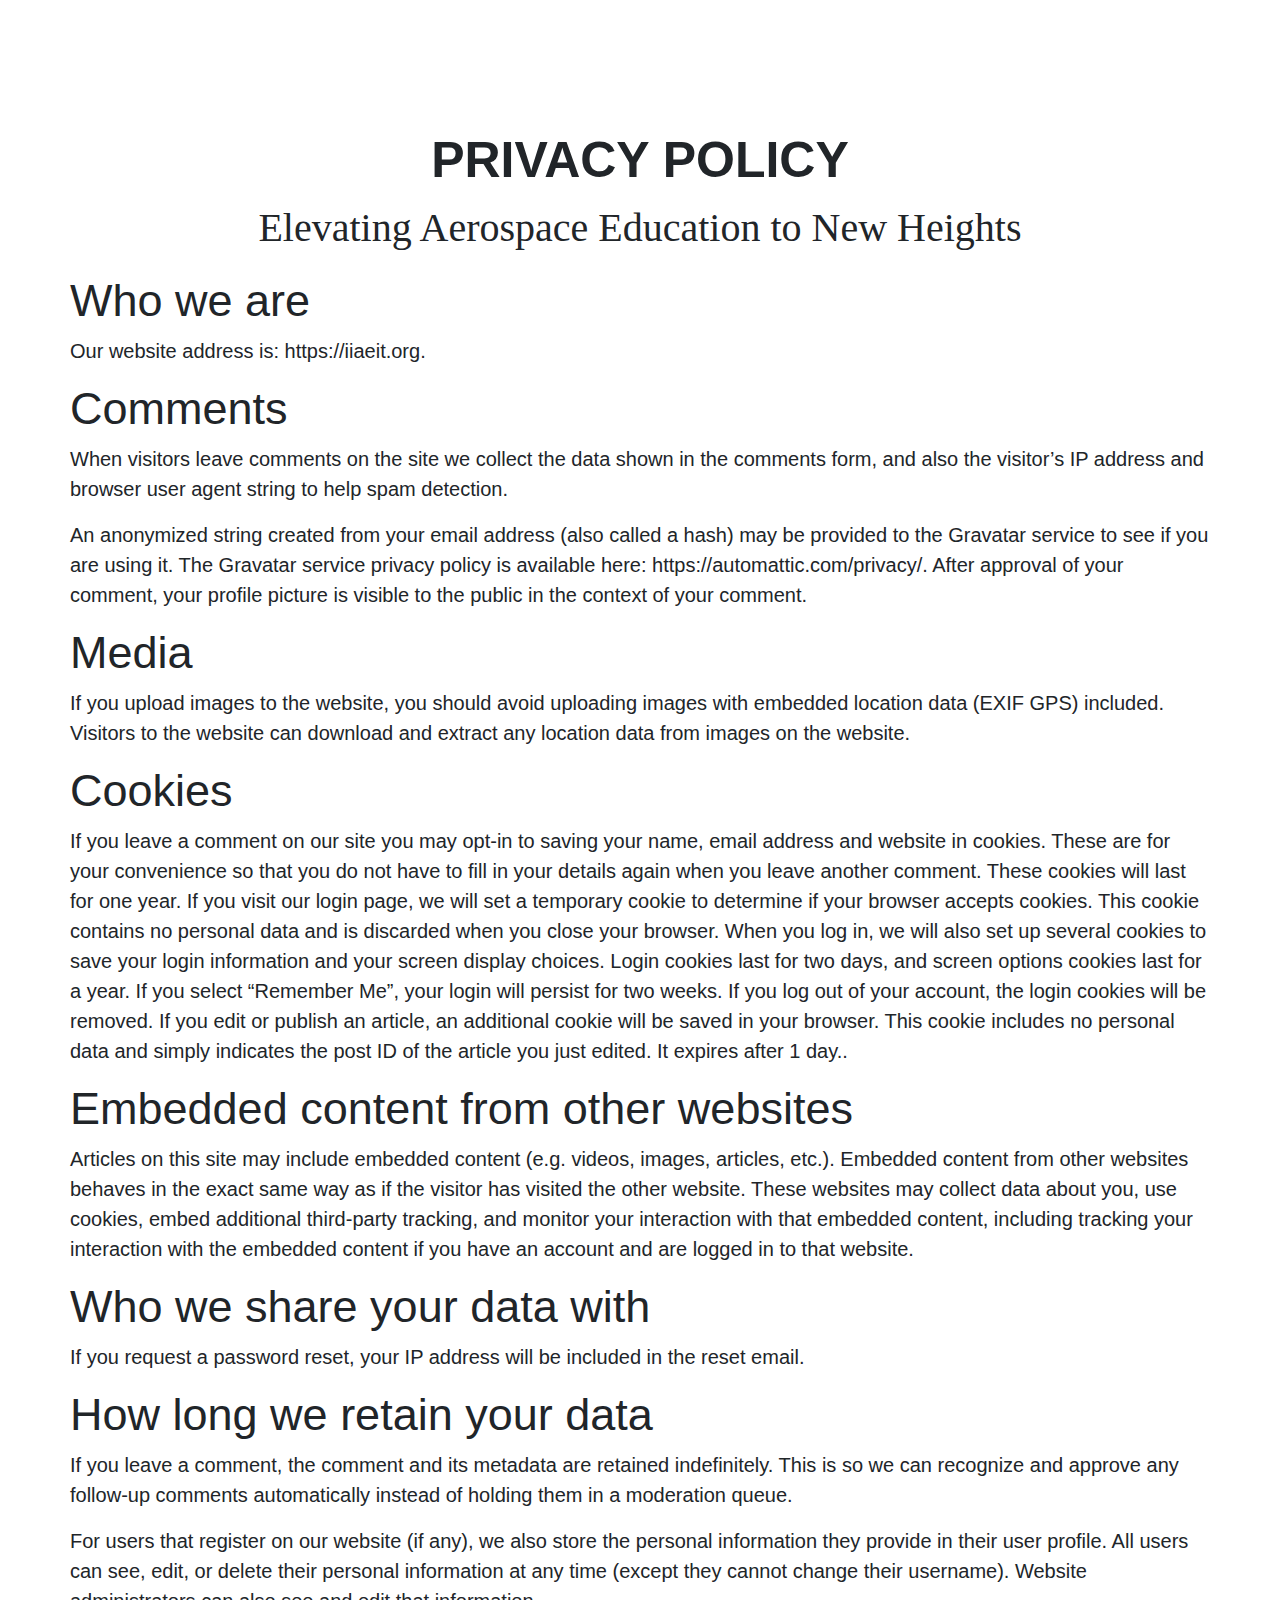
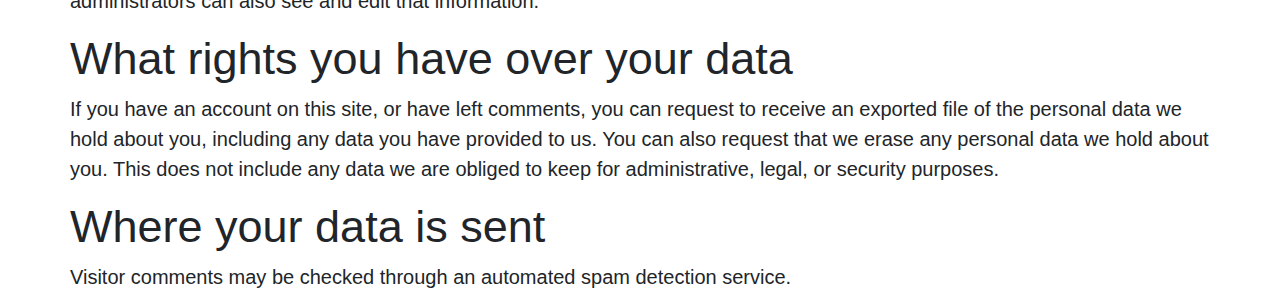
<file: terms&condition.html>
<!DOCTYPE html>
<html lang="en">
<head>
    <meta charset="UTF-8">
    <meta name="viewport" content="width=device-width, initial-scale=1.0">
    <link href="https://cdn.jsdelivr.net/npm/bootstrap@5.3.3/dist/css/bootstrap.min.css" rel="stylesheet"
    integrity="sha384-QWTKZyjpPEjISv5WaRU9OFeRpok6YctnYmDr5pNlyT2bRjXh0JMhjY6hW+ALEwIH" crossorigin="anonymous">
  <title>Aero-Space</title>
  <link rel="stylesheet" href="https://cdnjs.cloudflare.com/ajax/libs/font-awesome/4.7.0/css/font-awesome.min.css">
  <link rel="stylesheet" href="https://maxcdn.bootstrapcdn.com/bootstrap/4.5.2/css/bootstrap.min.css">
    <title>Terms & Condition</title>
     <!-- Favicons -->
  <link href="./img/fevi.png" rel="icon">
</head>
<body>
    <div class="container-fluid" style="padding-left: 70px;padding-right: 70px;">
        <div class="text-center" style="padding-top: 130px;">
            <h1 style="font-size: 50px; font-family: 'Segoe UI', Tahoma, Geneva, Verdana, sans-serif ; font-weight: 900;" >PRIVACY POLICY </h1> 
            <p style="font-size: 40px; font-family: initial;">Elevating Aerospace Education to New Heights</p>
        </div>


        <h2 style="font-size: 45px;">Who we are</h2>
        <p style="font-size: 20px;">Our website address is: https://iiaeit.org.</p>
        <h2 style="font-size: 45px;">
            Comments
        </h2>
        <p style="font-size: 20px;">When visitors leave comments on the site we collect the data shown in the comments form, and also the visitor’s IP address and browser user agent string to help spam detection.</p>
    <p style="font-size: 20px;">An anonymized string created from your email address (also called a hash) may be provided to the Gravatar service to see if you are using it. The Gravatar service privacy policy is available here: https://automattic.com/privacy/. After approval of your comment, your profile picture is visible to the public in the context of your comment.</p>
        <h2 style="font-size: 45px;">
            Media
        </h2>
        <p style="font-size: 20px;">If you upload images to the website, you should avoid uploading images with embedded location data (EXIF GPS) included. Visitors to the website can download and extract any location data from images on the website.</p>
        <h2 style="font-size: 45px;">
            Cookies

        </h2>
        <p style="font-size: 20px;">If you leave a comment on our site you may opt-in to saving your name, email address and website in cookies. These are for your convenience so that you do not have to fill in your details again when you leave another comment. These cookies will last for one year.

            If you visit our login page, we will set a temporary cookie to determine if your browser accepts cookies. This cookie contains no personal data and is discarded when you close your browser.
            
            When you log in, we will also set up several cookies to save your login information and your screen display choices. Login cookies last for two days, and screen options cookies last for a year. If you select “Remember Me”, your login will persist for two weeks. If you log out of your account, the login cookies will be removed.
            
            If you edit or publish an article, an additional cookie will be saved in your browser. This cookie includes no personal data and simply indicates the post ID of the article you just edited. It expires after 1 day..</p>
        <h2 style="font-size: 45px;">
            Embedded content from other websites
        </h2>
        <p style="font-size: 20px;">Articles on this site may include embedded content (e.g. videos, images, articles, etc.). Embedded content from other websites behaves in the exact same way as if the visitor has visited the other website.

            These websites may collect data about you, use cookies, embed additional third-party tracking, and monitor your interaction with that embedded content, including tracking your interaction with the embedded content if you have an account and are logged in to that website.</p>
        <h2 style="font-size: 45px;">
            Who we share your data with
        </h2>
        <p style="font-size: 20px;">If you request a password reset, your IP address will be included in the reset email. </p>
        <h2 style="font-size: 45px;">
            How long we retain your data
        </h2>
        <p style="font-size: 20px;">If you leave a comment, the comment and its metadata are retained indefinitely. This is so we can recognize and approve any follow-up comments automatically instead of holding them in a moderation queue.</p>
    <p style="font-size: 20px;">For users that register on our website (if any), we also store the personal information they provide in their user profile. All users can see, edit, or delete their personal information at any time (except they cannot change their username). Website administrators can also see and edit that information.</p>
        <h2 style="font-size: 45px;">
            What rights you have over your data
        </h2>
        <p style="font-size: 20px;">If you have an account on this site, or have left comments, you can request to receive an exported file of the personal data we hold about you, including any data you have provided to us. You can also request that we erase any personal data we hold about you. This does not include any data we are obliged to keep for administrative, legal, or security purposes.</p>
        <h2 style="font-size: 45px;">
            Where your data is sent

        </h2>
        <p style="font-size: 20px;">Visitor comments may be checked through an automated spam detection service.</p>
   
</body>
</html>
</file>
